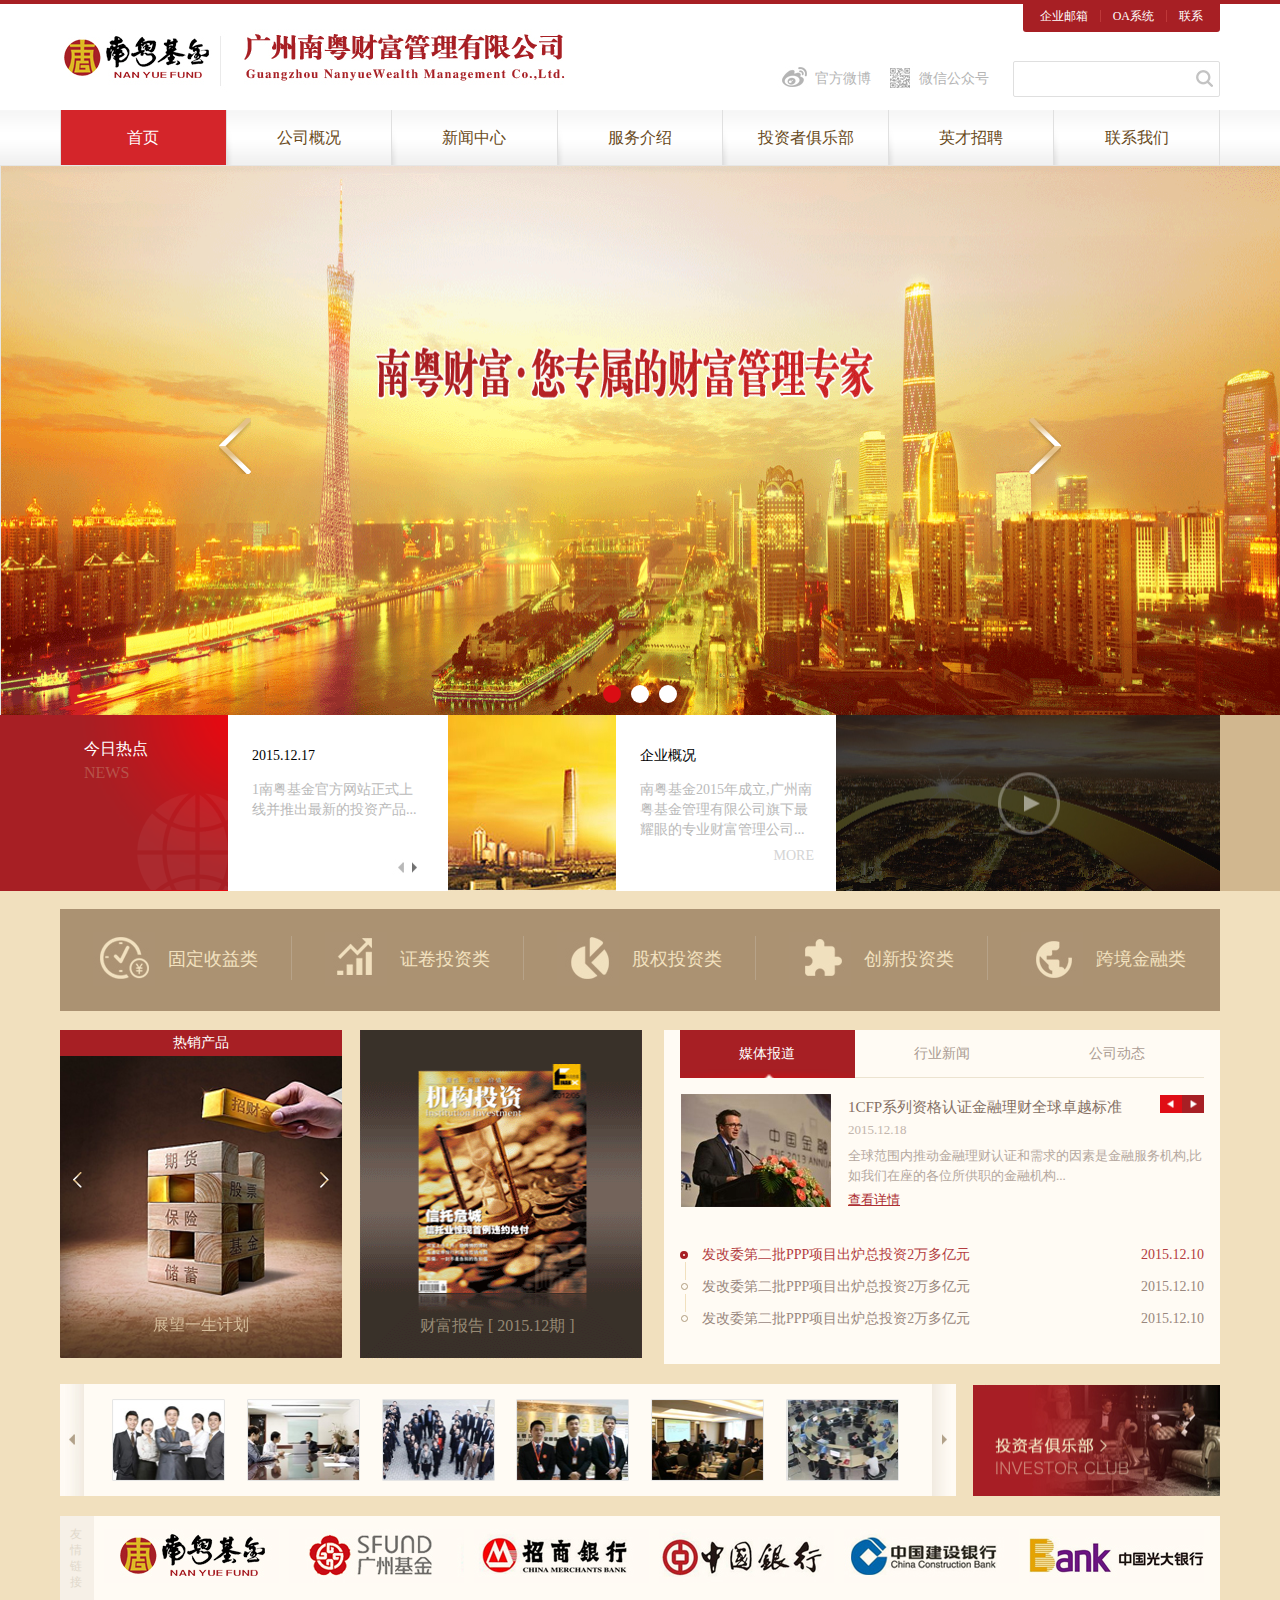
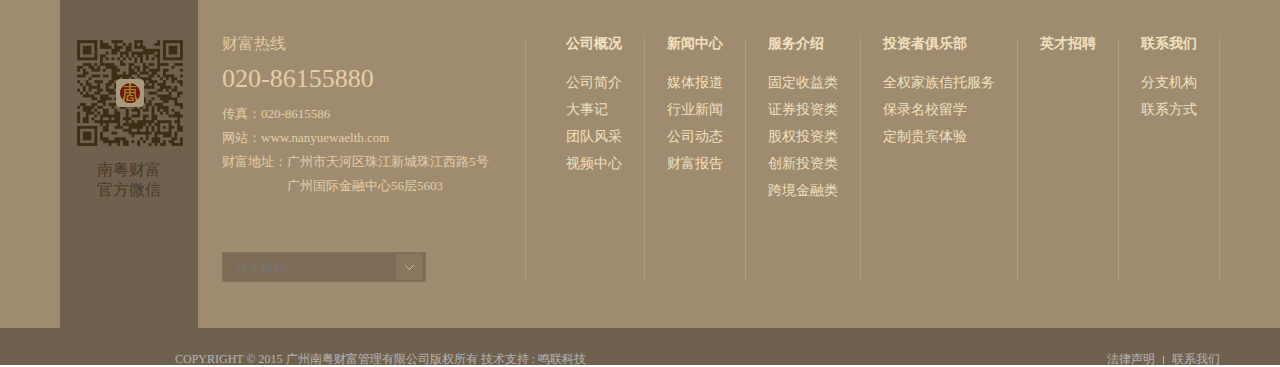
<file: index.html>
<!DOCTYPE html><html><head><meta charset="utf-8"><title></title><link rel="stylesheet" type="text/css" href="css/swiper-3.4.2.min.css"><link rel="stylesheet" type="text/css" href="css/base.css"><link rel="stylesheet" type="text/css" href="css/nanyue.css"><script type="text/javascript" src="js/jquery.js"></script><script type="text/javascript" src="js/swiper-3.4.2.min.js"></script><script type="text/javascript" src="js/nanyue.js"></script></head><body><header><div class="header_box clear-fix"><a href="#" class="logo fl"><img src="img/logo.jpg"></a><div class="header_right clear-fix fr"><div class="contact fr clear-fix"><a href="#" class="fl">企业邮箱</a> <span class="fl"></span> <a href="#" class="fl">OA系统</a> <span class="fl"></span> <a href="#" class="fl">联系</a></div><div class="seek fr clear-fix"><a href="#" class="sina fl">官方微博</a> <a href="#" class="wechat fl">微信公众号</a> <input type="button" name="" class="search"> <input type="text" name="" id="" value="" placeholder="" class="fr text"></div></div></div></header><nav><ul class="nav_box"><li><a href="home.html" class="active">首页</a></li><li><a href="about.html">公司概况</a></li><li><a href="news.html">新闻中心</a></li><li><a href="sece.html">服务介绍</a></li><li><a href="inevts.html">投资者俱乐部</a></li><li><a href="online.html">英才招聘</a></li><li><a href="contact.html">联系我们</a></li></ul></nav><section><div class="swiper-container swiper-container-horizontal home_banner"><div class="swiper-wrapper"><div class="swiper-slide swiper-slide-active"><img src="img/banner.png"></div><div class="swiper-slide swiper-slide-next"><img src="img/banner.png"></div><div class="swiper-slide"><img src="img/seceBanner1.jpg"></div></div><div class="swiper-pagination swiper-pagination-clickable swiper-pagination-bullets"><span class="swiper-pagination-bullet swiper-pagination-bullet-active"></span> <span class="swiper-pagination-bullet"></span> <span class="swiper-pagination-bullet"></span></div><div class="swiper-button-next home_next"></div><div class="swiper-button-prev home_prev"></div></div><div class="home_news"><div class="blank_left"></div><div class="news_now clear-fix"><div class="index_img1 fl"><span>今日热点</span> <em>NEWS</em></div><div class="page_wrapper fl"><div class="word_hot" style="display: block;"><span>2015.12.17</span><p>1南粤基金官方网站正式上线并推出最新的投资产品...</p></div><div class="word_hot"><span>2015.12.17</span><p>2南粤基金官方网站正式上线并推出最新的投资产品...</p></div><div class="word_hot"><span>2015.12.17</span><p>3南粤基金官方网站正式上线并推出最新的投资产品...</p></div><a href="javascript:;" class="page_next"></a> <a href="javascript:;" class="page_prvs"></a></div><a href="#" class="fl index_img2"><img src="img/homeNews2.jpg"></a><div class="word_model fl"><span>企业概况</span><br><p>南粤基金2015年成立,广州南粤基金管理有限公司旗下最耀眼的专业财富管理公司...</p><em class="fr">MORE</em></div><a href="#" class="fr index_img3"><img src="img/homeNews3.jpg"></a></div><div class="blank_right"></div></div><ul class="home_classify"><li><a href="#" class="fl">固定收益类</a><span class="fl"></span></li><li><a href="#" class="fl">证卷投资类</a><span class="fl"></span></li><li><a href="#" class="fl">股权投资类</a><span class="fl"></span></li><li><a href="#" class="fl">创新投资类</a><span class="fl"></span></li><li><a href="#" class="fl">跨境金融类</a></li></ul><div class="index_box clear-fix"><div class="swiper-container fl swiper-container-horizontal plan"><div class="swiper-wrapper"><div class="swiper-slide swiper-slide-active"><img src="img/homeNews4.png"></div><div class="swiper-slide swiper-slide-next"><img src="img/homeNews4.png"></div><div class="swiper-slide"><img src="img/homeNews4.png"></div><div class="swiper-slide"><img src="img/homeNews4.png"></div><div class="swiper-slide"><img src="img/homeNews4.png"></div></div><div class="swiper-button-next goods_next"></div><div class="swiper-button-prev goods_prev"></div><p>热销产品</p><span>展望一生计划</span></div><div class="fl report"><img src="img/homeNews5.png"> <span>财富报告 [ 2015.12期 ]</span></div><div class="media_news fr"><div class="tab_btn clear-fix"><a href="javascript:;" class="fl tab_active">媒体报道</a> <a href="javascript:;" class="fl">行业新闻</a> <a href="javascript:;" class="fl">公司动态</a></div><div class="tab_content"><div class="content_model clear-fix" style="display: block;"><div class="tab_top clear-fix"><a href="#" class="fl"><img src="img/homeNews6.jpg"></a><div class="word_contetn fr"><a href="#" class="word_title">1CFP系列资格认证金融理财全球卓越标准</a> <span class="word_deta">2015.12.18</span><p>全球范围内推动金融理财认证和需求的因素是金融服务机构,比如我们在座的各位所供职的金融机构...</p><a href="#" class="word_more">查看详情</a></div></div><ul class="tab_bottom"><li><a href="#" class="clear-fix word_active"><span class="fr">2015.12.10</span><b class="fl dot dot_active"></b>发改委第二批PPP项目出炉总投资2万多亿元</a><em class="vertical_line"></em></li><li><a href="#" class="clear-fix"><span class="fr">2015.12.10</span><b class="fl dot"></b>发改委第二批PPP项目出炉总投资2万多亿元</a><em class="vertical_line"></em></li><li><a href="#" class="clear-fix"><span class="fr">2015.12.10</span><b class="fl dot"></b>发改委第二批PPP项目出炉总投资2万多亿元</a></li></ul></div><div class="content_model clear-fix"><div class="tab_top clear-fix"><a href="#" class="fl"><img src="img/homeNews6.jpg"></a><div class="word_contetn fr"><a href="#" class="word_title">2CFP系列资格认证金融理财全球卓越标准</a> <span class="word_deta">2015.12.18</span><p>全球范围内推动金融理财认证和需求的因素是金融服务机构,比如我们在座的各位所供职的金融机构...</p><a href="#" class="word_more">查看详情</a></div></div><ul class="tab_bottom"><li><a href="#" class="clear-fix word_active"><span class="fr">2015.12.10</span><b class="fl dot dot_active"></b>发改委第二批PPP项目出炉总投资2万多亿元</a><em class="vertical_line"></em></li><li><a href="#" class="clear-fix"><span class="fr">2015.12.10</span><b class="fl dot"></b>发改委第二批PPP项目出炉总投资2万多亿元</a><em class="vertical_line"></em></li><li><a href="#" class="clear-fix"><span class="fr">2015.12.10</span><b class="fl dot"></b>发改委第二批PPP项目出炉总投资2万多亿元</a></li></ul></div><div class="content_model clear-fix"><div class="tab_top clear-fix"><a href="#" class="fl"><img src="img/homeNews6.jpg"></a><div class="word_contetn fr"><a href="#" class="word_title">3CFP系列资格认证金融理财全球卓越标准</a> <span class="word_deta">2015.12.18</span><p>全球范围内推动金融理财认证和需求的因素是金融服务机构,比如我们在座的各位所供职的金融机构...</p><a href="#" class="word_more">查看详情</a></div></div><ul class="tab_bottom"><li><a href="#" class="clear-fix word_active"><span class="fr">2015.12.10</span><b class="fl dot dot_active"></b>发改委第二批PPP项目出炉总投资2万多亿元</a><em class="vertical_line"></em></li><li><a href="#" class="clear-fix"><span class="fr">2015.12.10</span><b class="fl dot"></b>发改委第二批PPP项目出炉总投资2万多亿元</a><em class="vertical_line"></em></li><li><a href="#" class="clear-fix"><span class="fr">2015.12.10</span><b class="fl dot"></b>发改委第二批PPP项目出炉总投资2万多亿元</a></li></ul></div></div><a href="javascript:;" class="tab_prvi"></a> <a href="javascript:;" class="tab_next"></a></div></div><div class="news_img_show clear-fix"><div class="show_img_model clear-fix fl"><div class="adge fl"></div><div class="img_show_left swiper-container clear-fix fl swiper-container-horizontal"><div class="img_box swiper-wrapper fl"><div class="swiper-slide swiper-slide-active"><img src="img/homeNews7.jpg"></div><div class="swiper-slide swiper-slide-next"><img src="img/homeNews8.jpg"></div><div class="swiper-slide"><img src="img/homeNews9.jpg"></div><div class="swiper-slide"><img src="img/homeNews10.jpg"></div><div class="swiper-slide"><img src="img/homeNews11.jpg"></div><div class="swiper-slide"><img src="img/homeNews12-23.jpg"></div><div class="swiper-slide"><img src="img/homeNews9.jpg"></div><div class="swiper-slide"><img src="img/homeNews10.jpg"></div><div class="swiper-slide"><img src="img/homeNews11.jpg"></div><div class="swiper-slide"><img src="img/homeNews12-23.jpg"></div></div></div><a href="javascript:;" class="img_show_next"></a> <a href="javascript:;" class="img_show_prev"></a><div class="adge fr"></div></div><a href="#" class="img_show_right fr"><img src="img/homeNews12.jpg"></a></div><div class="fryendly_link clear-fix"><div class="cue_link fl">友情链接</div><a href="#" class="fl"><img src="img/homeLink1.jpg"></a><a href="#" class="fl"><img src="img/homeLink2.jpg"></a><a href="#" class="fl"><img src="img/homeLink3.jpg"></a><a href="#" class="fl"><img src="img/homeLink4.jpg"></a><a href="#" class="fl"><img src="img/homeLink5.jpg"></a><a href="#" class="fl"><img src="img/homeLink6.jpg"></a></div></section><footer><div class="footer_box clear-fix"><div class="fl footer_wechat"><a href="#"><img src="img/footerIcon.jpg"></a><span>南粤财富<br>官方微信</span><div class="cover_box"></div></div><div class="footer_tel fl"><b>财富热线</b> <span>020-86155880</span> <em>传真：020-8615586</em> <em>网站：www.nanyuewaelth.com</em> <em>财富地址：广州市天河区珠江新城珠江西路5号<br><i>广州国际金融中心56层5603</i></em><div class="lower_list"><input type="text" class="footer_text" placeholder="分支机构"> <input type="button" class="footer_btn"></div></div><dl class="fr footer_dl"><dt><a href="#">联系我们</a></dt><dd><a href="#">分支机构</a></dd><dd><a href="#">联系方式</a></dd></dl><dl class="fr footer_dl"><dt><a href="#">英才招聘</a></dt></dl><dl class="fr footer_dl"><dt><a href="#">投资者俱乐部</a></dt><dd><a href="#">全权家族信托服务</a></dd><dd><a href="#">保录名校留学</a></dd><dd><a href="#">定制贵宾体验</a></dd></dl><dl class="fr footer_dl"><dt><a href="#">服务介绍</a></dt><dd><a href="#">固定收益类</a></dd><dd><a href="#">证券投资类</a></dd><dd><a href="#">股权投资类</a></dd><dd><a href="#">创新投资类</a></dd><dd><a href="#">跨境金融类</a></dd></dl><dl class="fr footer_dl"><dt><a href="#">新闻中心</a></dt><dd><a href="#">媒体报道</a></dd><dd><a href="#">行业新闻</a></dd><dd><a href="#">公司动态</a></dd><dd><a href="#">财富报告</a></dd></dl><dl class="fr footer_dl"><dt><a href="#">公司概况</a></dt><dd><a href="#">公司简介</a></dd><dd><a href="#">大事记</a></dd><dd><a href="#">团队风采</a></dd><dd><a href="#">视频中心</a></dd></dl></div><div class="footer_bottom"><div class="cover_bottom"></div><p><a href="#" class="fr">联系我们</a><span class="fr"></span><a href="#" class="fr">法律声明</a>COPYRIGHT © 2015 广州南粤财富管理有限公司版权所有 技术支持 : 鸣联科技</p></div></footer></body></html>
</file>
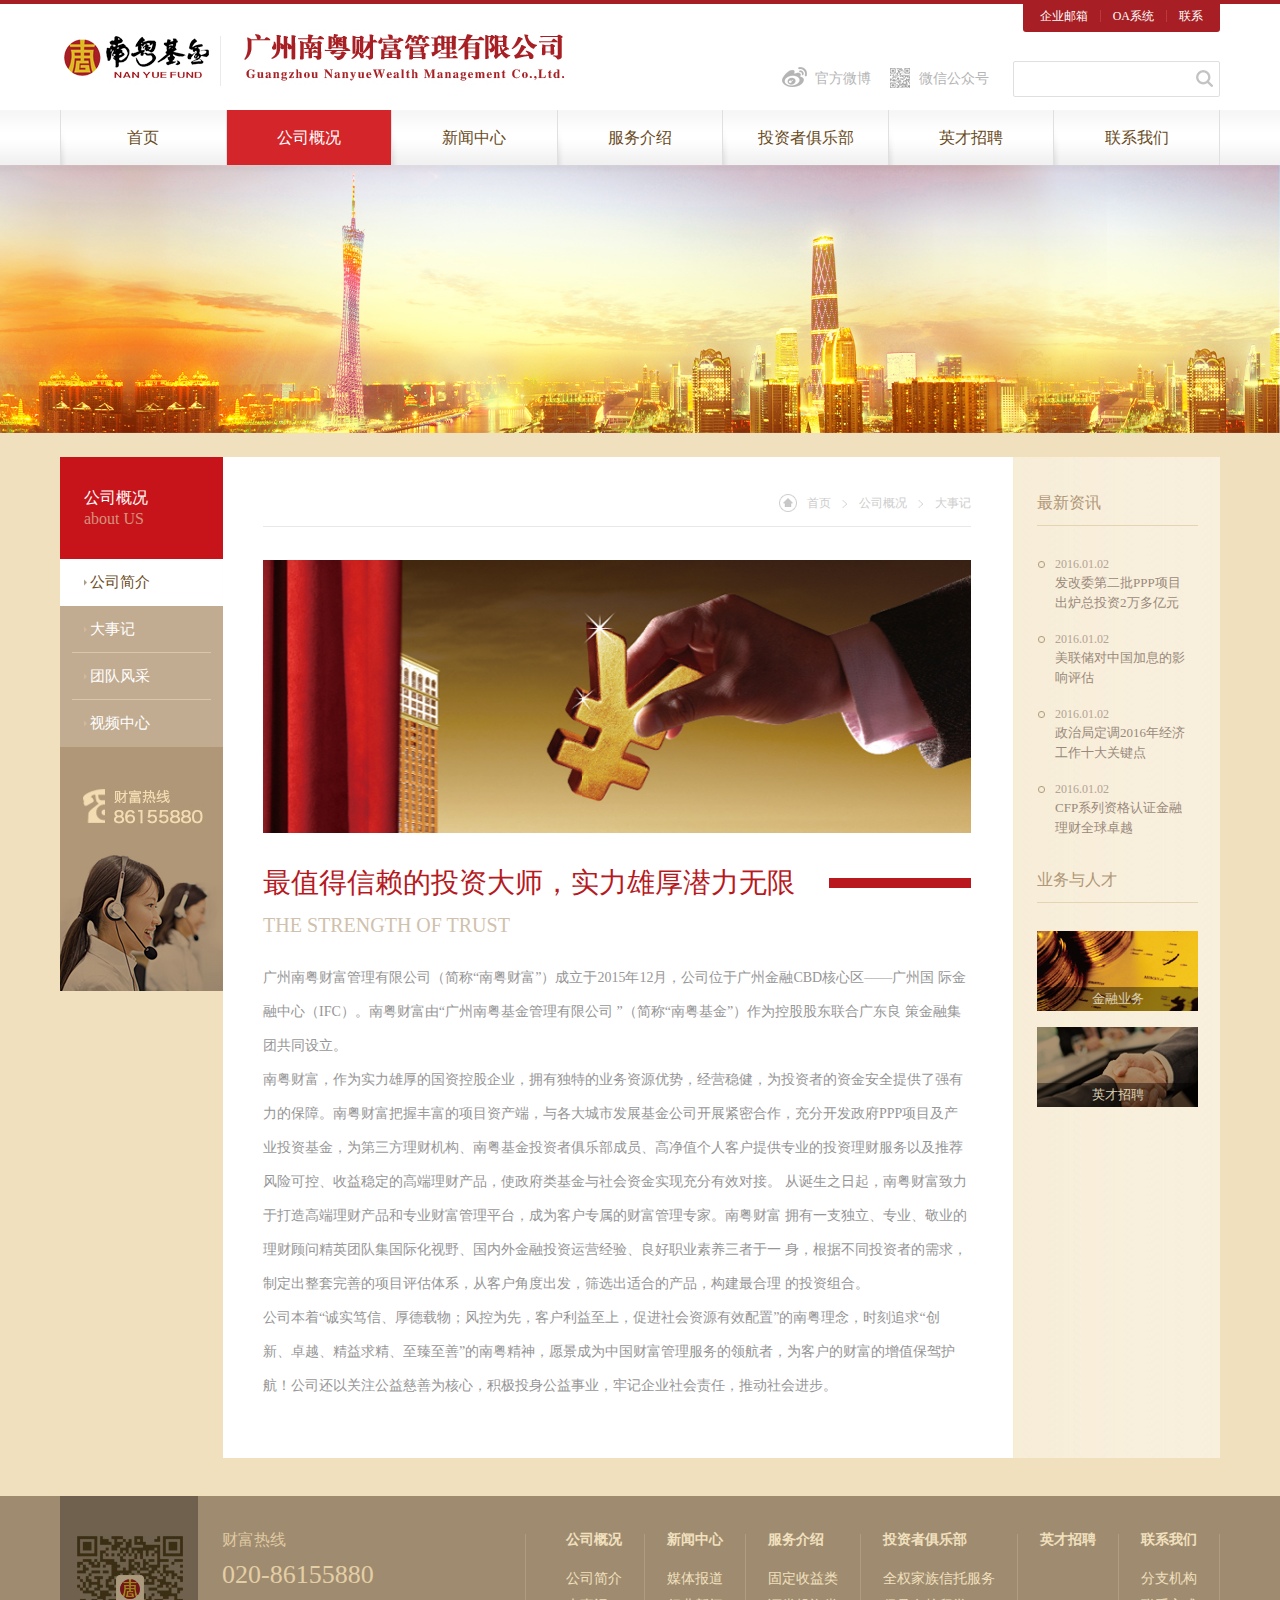
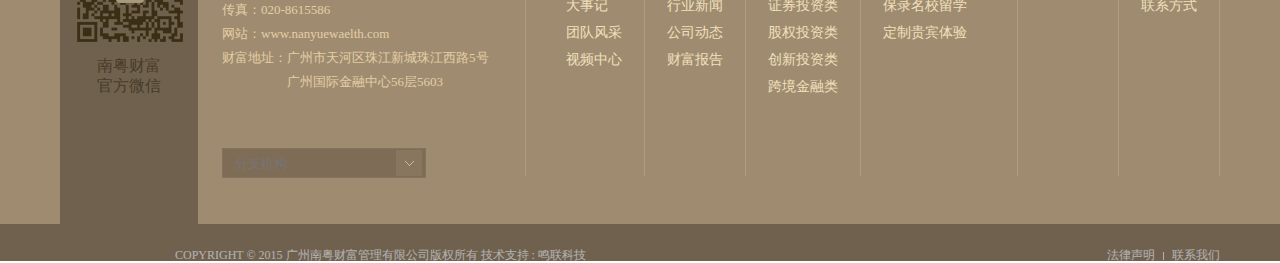
<file: about.html>
<!DOCTYPE html><html><head><meta charset="utf-8"><title></title><link rel="stylesheet" type="text/css" href="css/base.css"><link rel="stylesheet" type="text/css" href="css/swiper-3.4.2.min.css"><link rel="stylesheet" type="text/css" href="css/nanyue.css"><script type="text/javascript" src="js/jquery.js"></script><script type="text/javascript" src="js/swiper-3.4.2.min.js"></script><script type="text/javascript" src="js/nanyue.js"></script></head><body><header><div class="header_box clear-fix"><div class="header_left fl clear-fix"><a href="#" class="logo fl"><img src="img/logo.jpg"></a></div><div class="header_right clear-fix fr"><div class="contact clear-fix"><a href="#" class="fl">企业邮箱</a> <span class="fl"></span> <a href="#" class="fl">OA系统</a> <span class="fl"></span> <a href="#" class="fl">联系</a></div><div class="seek fr clear-fix"><a href="#" class="sina fl">官方微博</a> <a href="#" class="wechat fl">微信公众号</a> <input type="button" name="" class="search"> <input type="text" name="" id="" value="" placeholder="" class="fr text"></div></div></div></header><nav><ul class="nav_box"><li><a href="home.html">首页</a></li><li><a href="about.html" class="active">公司概况</a></li><li><a href="news.html">新闻中心</a></li><li><a href="sece.html">服务介绍</a></li><li><a href="inevts.html">投资者俱乐部</a></li><li><a href="online.html">英才招聘</a></li><li><a href="contact.html">联系我们</a></li></ul></nav><section class="about_box"><a href="#" class="events_banner"><img src="img/eventsBnaner.jpg"></a><div class="about_contetn_box clear-fix"><div class="news_content_left fl"><div class="left_news_core"><span>公司概况</span> <em>about US</em></div><ul class="news_tab_box"><li class="active"><a href="#">公司简介</a></li><li><a href="#">大事记</a></li><li><a href="#">团队风采</a></li><li><a href="#">视频中心</a></li></ul><a href="#" class="news_tel_img"><img src="img/newsTelLeft.jpg"></a></div><div class="about_content_middle fl"><div class="news_muNav clear-fix"><div class="news_link fr"><a href="home.html" class="fl">首页</a><span class="fl"></span> <a href="about.html" class="fl">公司概况</a><span class="fl"></span> <a href="events.html" class="fl">大事记</a></div></div><div class="about_middle_img"><img src="img/about2Index.png"></div><div class="about_word_content"><em>最值得信赖的投资大师，实力雄厚潜力无限<span class="fr bar"></span></em> <b>THE STRENGTH OF TRUST</b><p>广州南粤财富管理有限公司（简称“南粤财富”）成立于2015年12月，公司位于广州金融CBD核心区——广州国 际金融中心（IFC）。南粤财富由“广州南粤基金管理有限公司 ”（简称“南粤基金”）作为控股股东联合广东良 策金融集团共同设立。<br>南粤财富，作为实力雄厚的国资控股企业，拥有独特的业务资源优势，经营稳健，为投资者的资金安全提供了强有 力的保障。南粤财富把握丰富的项目资产端，与各大城市发展基金公司开展紧密合作，充分开发政府PPP项目及产 业投资基金，为第三方理财机构、南粤基金投资者俱乐部成员、高净值个人客户提供专业的投资理财服务以及推荐 风险可控、收益稳定的高端理财产品，使政府类基金与社会资金实现充分有效对接。 从诞生之日起，南粤财富致力于打造高端理财产品和专业财富管理平台，成为客户专属的财富管理专家。南粤财富 拥有一支独立、专业、敬业的理财顾问精英团队集国际化视野、国内外金融投资运营经验、良好职业素养三者于一 身，根据不同投资者的需求，制定出整套完善的项目评估体系，从客户角度出发，筛选出适合的产品，构建最合理 的投资组合。<br>公司本着“诚实笃信、厚德载物；风控为先，客户利益至上，促进社会资源有效配置”的南粤理念，时刻追求“创 新、卓越、精益求精、至臻至善”的南粤精神，愿景成为中国财富管理服务的领航者，为客户的财富的增值保驾护 航！公司还以关注公益慈善为核心，积极投身公益事业，牢记企业社会责任，推动社会进步。</p></div></div><div class="about_content_right fr"><div class="events_right_model"><span class="events_right_title">最新资讯</span><ul class="events_information"><li><span>2016.01.02</span><a href="#">发改委第二批PPP项目出炉总投资2万多亿元</a></li><li><span>2016.01.02</span><a href="#">美联储对中国加息的影响评估</a></li><li><span>2016.01.02</span><a href="#">政治局定调2016年经济工作十大关键点</a></li><li><span>2016.01.02</span><a href="#">CFP系列资格认证金融理财全球卓越</a></li></ul></div><div class="events_right_model"><span class="events_right_title">业务与人才</span> <a href="#" class="events_model_img"><img src="img/newsRight1.jpg"><em>金融业务</em></a> <a href="#" class="events_model_img"><img src="img/newsRight2.png"><em>英才招聘</em></a></div></div></div></section><footer><div class="footer_box clear-fix"><div class="fl footer_wechat"><a href="#"><img src="img/footerIcon.jpg"></a><span>南粤财富<br>官方微信</span><div class="cover_box"></div></div><div class="footer_tel fl"><b>财富热线</b> <span>020-86155880</span> <em>传真：020-8615586</em> <em>网站：www.nanyuewaelth.com</em> <em>财富地址：广州市天河区珠江新城珠江西路5号<br><i>广州国际金融中心56层5603</i></em><div class="lower_list"><input type="text" class="footer_text" placeholder="分支机构"> <input type="button" class="footer_btn"></div></div><dl class="fr footer_dl"><dt><a href="#">联系我们</a></dt><dd><a href="#">分支机构</a></dd><dd><a href="#">联系方式</a></dd></dl><dl class="fr footer_dl"><dt><a href="#">英才招聘</a></dt></dl><dl class="fr footer_dl"><dt><a href="#">投资者俱乐部</a></dt><dd><a href="#">全权家族信托服务</a></dd><dd><a href="#">保录名校留学</a></dd><dd><a href="#">定制贵宾体验</a></dd></dl><dl class="fr footer_dl"><dt><a href="#">服务介绍</a></dt><dd><a href="#">固定收益类</a></dd><dd><a href="#">证券投资类</a></dd><dd><a href="#">股权投资类</a></dd><dd><a href="#">创新投资类</a></dd><dd><a href="#">跨境金融类</a></dd></dl><dl class="fr footer_dl"><dt><a href="#">新闻中心</a></dt><dd><a href="#">媒体报道</a></dd><dd><a href="#">行业新闻</a></dd><dd><a href="#">公司动态</a></dd><dd><a href="#">财富报告</a></dd></dl><dl class="fr footer_dl"><dt><a href="#">公司概况</a></dt><dd><a href="#">公司简介</a></dd><dd><a href="#">大事记</a></dd><dd><a href="#">团队风采</a></dd><dd><a href="#">视频中心</a></dd></dl></div><div class="footer_bottom"><div class="cover_bottom"></div><p><a href="#" class="fr">联系我们</a><span class="fr"></span><a href="#" class="fr">法律声明</a>COPYRIGHT © 2015 广州南粤财富管理有限公司版权所有 技术支持 : 鸣联科技</p></div></footer></body></html>
</file>
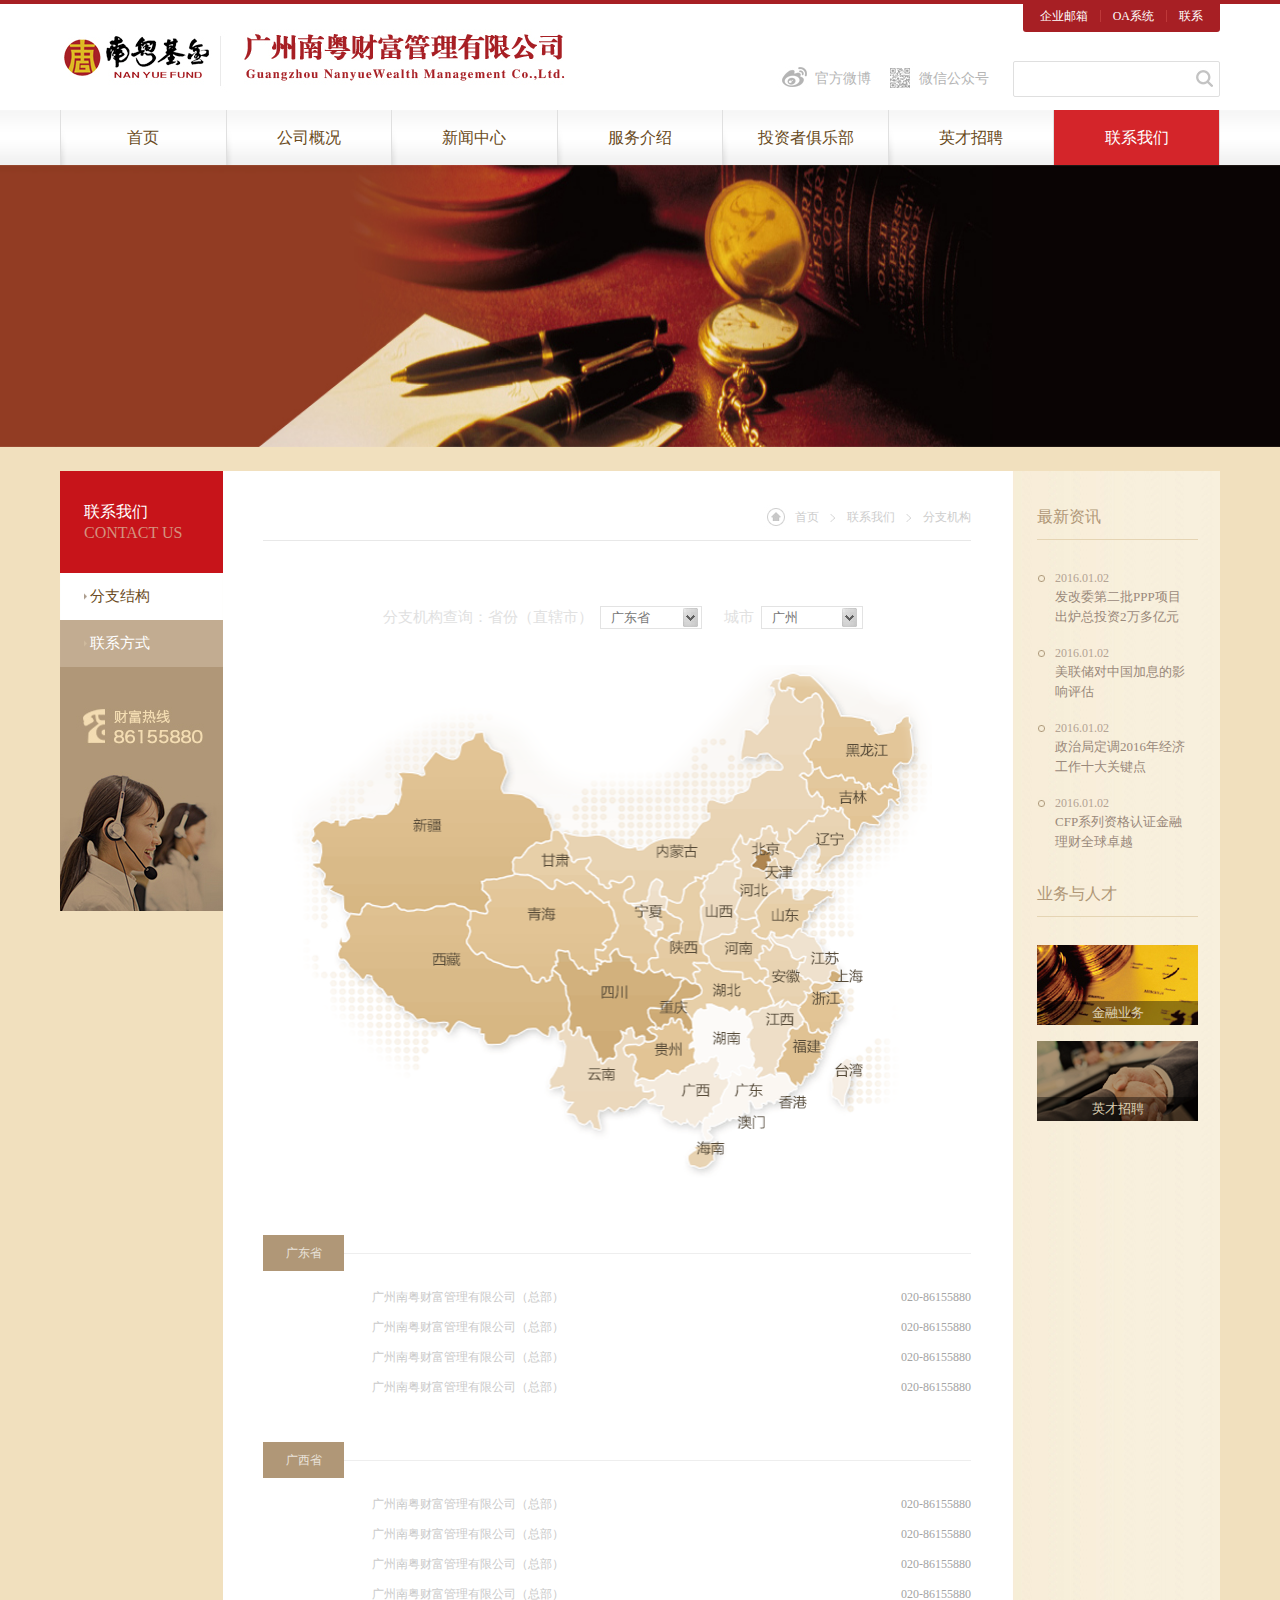
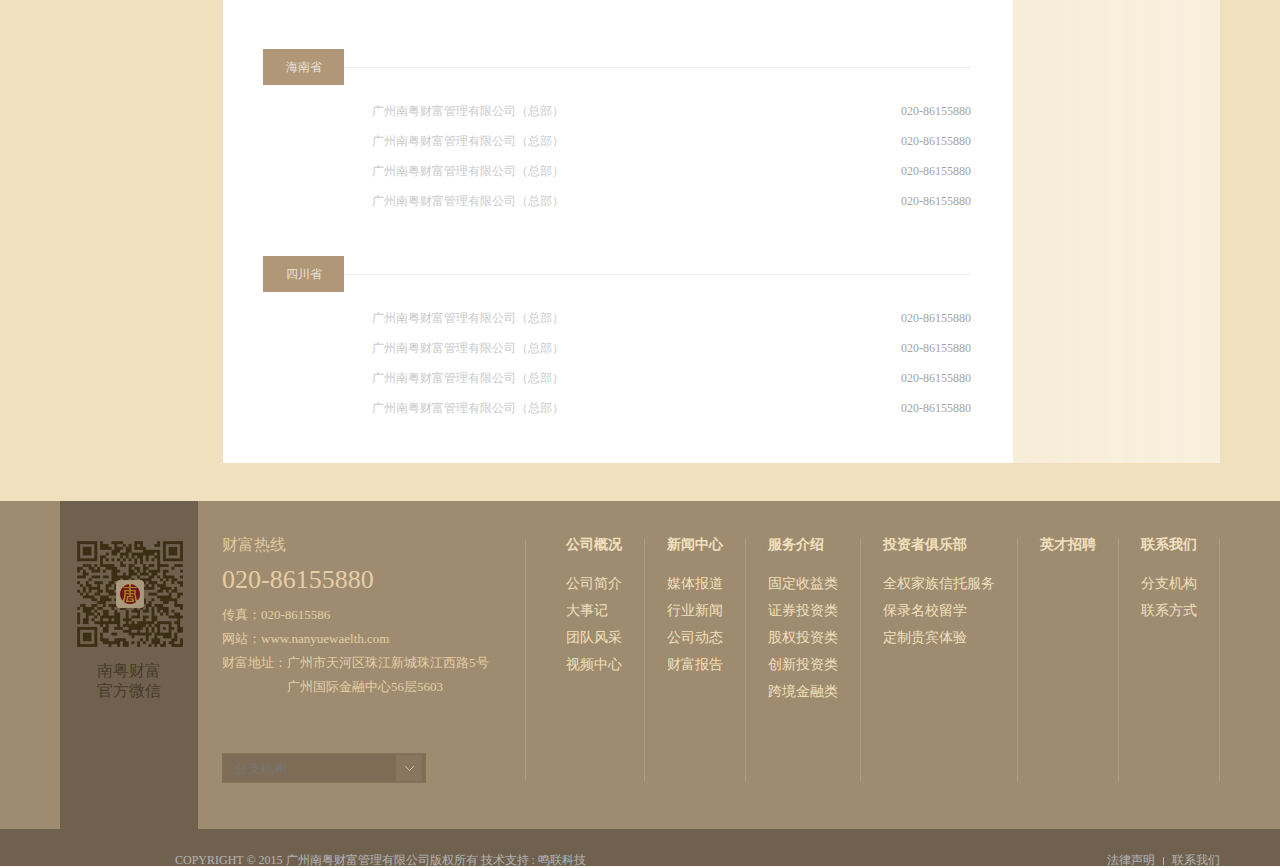
<file: contact.html>
<!DOCTYPE html><html><head><meta charset="utf-8"><title></title><link rel="stylesheet" type="text/css" href="css/base.css"><link rel="stylesheet" type="text/css" href="css/swiper-3.4.2.min.css"><link rel="stylesheet" type="text/css" href="css/nanyue.css"><script type="text/javascript" src="js/jquery.js"></script><script type="text/javascript" src="js/swiper-3.4.2.min.js"></script><script type="text/javascript" src="js/nanyue.js"></script></head><body><header><div class="header_box clear-fix"><div class="header_left fl clear-fix"><a href="#" class="logo fl"><img src="img/logo.jpg"></a></div><div class="header_right clear-fix fr"><div class="contact clear-fix"><a href="#" class="fl">企业邮箱</a> <span class="fl"></span> <a href="#" class="fl">OA系统</a> <span class="fl"></span> <a href="#" class="fl">联系</a></div><div class="seek fr clear-fix"><a href="#" class="sina fl">官方微博</a> <a href="#" class="wechat fl">微信公众号</a> <input type="button" name="" class="search"> <input type="text" name="" id="" value="" placeholder="" class="fr text"></div></div></div></header><nav><ul class="nav_box"><li><a href="home.html">首页</a></li><li><a href="about.html">公司概况</a></li><li><a href="news.html">新闻中心</a></li><li><a href="sece.html">服务介绍</a></li><li><a href="inevts.html">投资者俱乐部</a></li><li><a href="online.html">英才招聘</a></li><li><a href="contact.html" class="active">联系我们</a></li></ul></nav><section class="contact_box"><a href="#" class="contact_banner"><img src="img/contactBanner.jpg"></a><div class="contact_contetn_box clear-fix"><div class="news_content_left fl"><div class="left_news_core"><span>联系我们</span> <em>CONTACT US</em></div><ul class="news_tab_box"><li class="active"><a href="#">分支结构</a></li><li><a href="#">联系方式</a></li></ul><a href="#" class="news_tel_img"><img src="img/newsTelLeft.jpg"></a></div><div class="contact_content_middle fl"><div class="news_muNav clear-fix"><div class="news_link fr"><a href="home.html" class="fl">首页</a><span class="fl"></span> <a href="contact.html" class="fl">联系我们</a><span class="fl"></span> <a href="contact2.html" class="fl">分支机构</a></div></div><div class="contact_search_box clear-fix"><span class="fl">分支机构查询：省份（直辖市）</span> <input type="text" class="fl" placeholder="广东省"> <span class="fl">城市</span> <input type="text" class="fl" placeholder="广州"> <a href="#" class="province"></a> <a href="#" class="city"></a></div><div class="contact_map"><img src="img/contactIndex1.png"></div><ul class="contact_more_tel"><li><div class="contact_tel_title">广东省</div><div class="contact_tel_model"><em>广州南粤财富管理有限公司（总部）<span class="fr">020-86155880</span></em> <em>广州南粤财富管理有限公司（总部）<span class="fr">020-86155880</span></em> <em>广州南粤财富管理有限公司（总部）<span class="fr">020-86155880</span></em> <em>广州南粤财富管理有限公司（总部）<span class="fr">020-86155880</span></em></div></li><li><div class="contact_tel_title">广西省</div><div class="contact_tel_model"><em>广州南粤财富管理有限公司（总部）<span class="fr">020-86155880</span></em> <em>广州南粤财富管理有限公司（总部）<span class="fr">020-86155880</span></em> <em>广州南粤财富管理有限公司（总部）<span class="fr">020-86155880</span></em> <em>广州南粤财富管理有限公司（总部）<span class="fr">020-86155880</span></em></div></li><li><div class="contact_tel_title">海南省</div><div class="contact_tel_model"><em>广州南粤财富管理有限公司（总部）<span class="fr">020-86155880</span></em> <em>广州南粤财富管理有限公司（总部）<span class="fr">020-86155880</span></em> <em>广州南粤财富管理有限公司（总部）<span class="fr">020-86155880</span></em> <em>广州南粤财富管理有限公司（总部）<span class="fr">020-86155880</span></em></div></li><li><div class="contact_tel_title">四川省</div><div class="contact_tel_model"><em>广州南粤财富管理有限公司（总部）<span class="fr">020-86155880</span></em> <em>广州南粤财富管理有限公司（总部）<span class="fr">020-86155880</span></em> <em>广州南粤财富管理有限公司（总部）<span class="fr">020-86155880</span></em> <em>广州南粤财富管理有限公司（总部）<span class="fr">020-86155880</span></em></div></li></ul></div><div class="events_content_right fr"><div class="events_right_model"><span class="events_right_title">最新资讯</span><ul class="events_information"><li><span>2016.01.02</span><a href="#">发改委第二批PPP项目出炉总投资2万多亿元</a></li><li><span>2016.01.02</span><a href="#">美联储对中国加息的影响评估</a></li><li><span>2016.01.02</span><a href="#">政治局定调2016年经济工作十大关键点</a></li><li><span>2016.01.02</span><a href="#">CFP系列资格认证金融理财全球卓越</a></li></ul></div><div class="events_right_model"><span class="events_right_title">业务与人才</span> <a href="#" class="events_model_img"><img src="img/newsRight1.jpg"><em>金融业务</em></a> <a href="#" class="events_model_img"><img src="img/newsRight2.png"><em>英才招聘</em></a></div></div></div></section><footer><div class="footer_box clear-fix"><div class="fl footer_wechat"><a href="#"><img src="img/footerIcon.jpg"></a><span>南粤财富<br>官方微信</span><div class="cover_box"></div></div><div class="footer_tel fl"><b>财富热线</b> <span>020-86155880</span> <em>传真：020-8615586</em> <em>网站：www.nanyuewaelth.com</em> <em>财富地址：广州市天河区珠江新城珠江西路5号<br><i>广州国际金融中心56层5603</i></em><div class="lower_list"><input type="text" class="footer_text" placeholder="分支机构"> <input type="button" class="footer_btn"></div></div><dl class="fr footer_dl"><dt><a href="#">联系我们</a></dt><dd><a href="#">分支机构</a></dd><dd><a href="#">联系方式</a></dd></dl><dl class="fr footer_dl"><dt><a href="#">英才招聘</a></dt></dl><dl class="fr footer_dl"><dt><a href="#">投资者俱乐部</a></dt><dd><a href="#">全权家族信托服务</a></dd><dd><a href="#">保录名校留学</a></dd><dd><a href="#">定制贵宾体验</a></dd></dl><dl class="fr footer_dl"><dt><a href="#">服务介绍</a></dt><dd><a href="#">固定收益类</a></dd><dd><a href="#">证券投资类</a></dd><dd><a href="#">股权投资类</a></dd><dd><a href="#">创新投资类</a></dd><dd><a href="#">跨境金融类</a></dd></dl><dl class="fr footer_dl"><dt><a href="#">新闻中心</a></dt><dd><a href="#">媒体报道</a></dd><dd><a href="#">行业新闻</a></dd><dd><a href="#">公司动态</a></dd><dd><a href="#">财富报告</a></dd></dl><dl class="fr footer_dl"><dt><a href="#">公司概况</a></dt><dd><a href="#">公司简介</a></dd><dd><a href="#">大事记</a></dd><dd><a href="#">团队风采</a></dd><dd><a href="#">视频中心</a></dd></dl></div><div class="footer_bottom"><div class="cover_bottom"></div><p><a href="#" class="fr">联系我们</a><span class="fr"></span><a href="#" class="fr">法律声明</a>COPYRIGHT © 2015 广州南粤财富管理有限公司版权所有 技术支持 : 鸣联科技</p></div></footer></body></html>
</file>
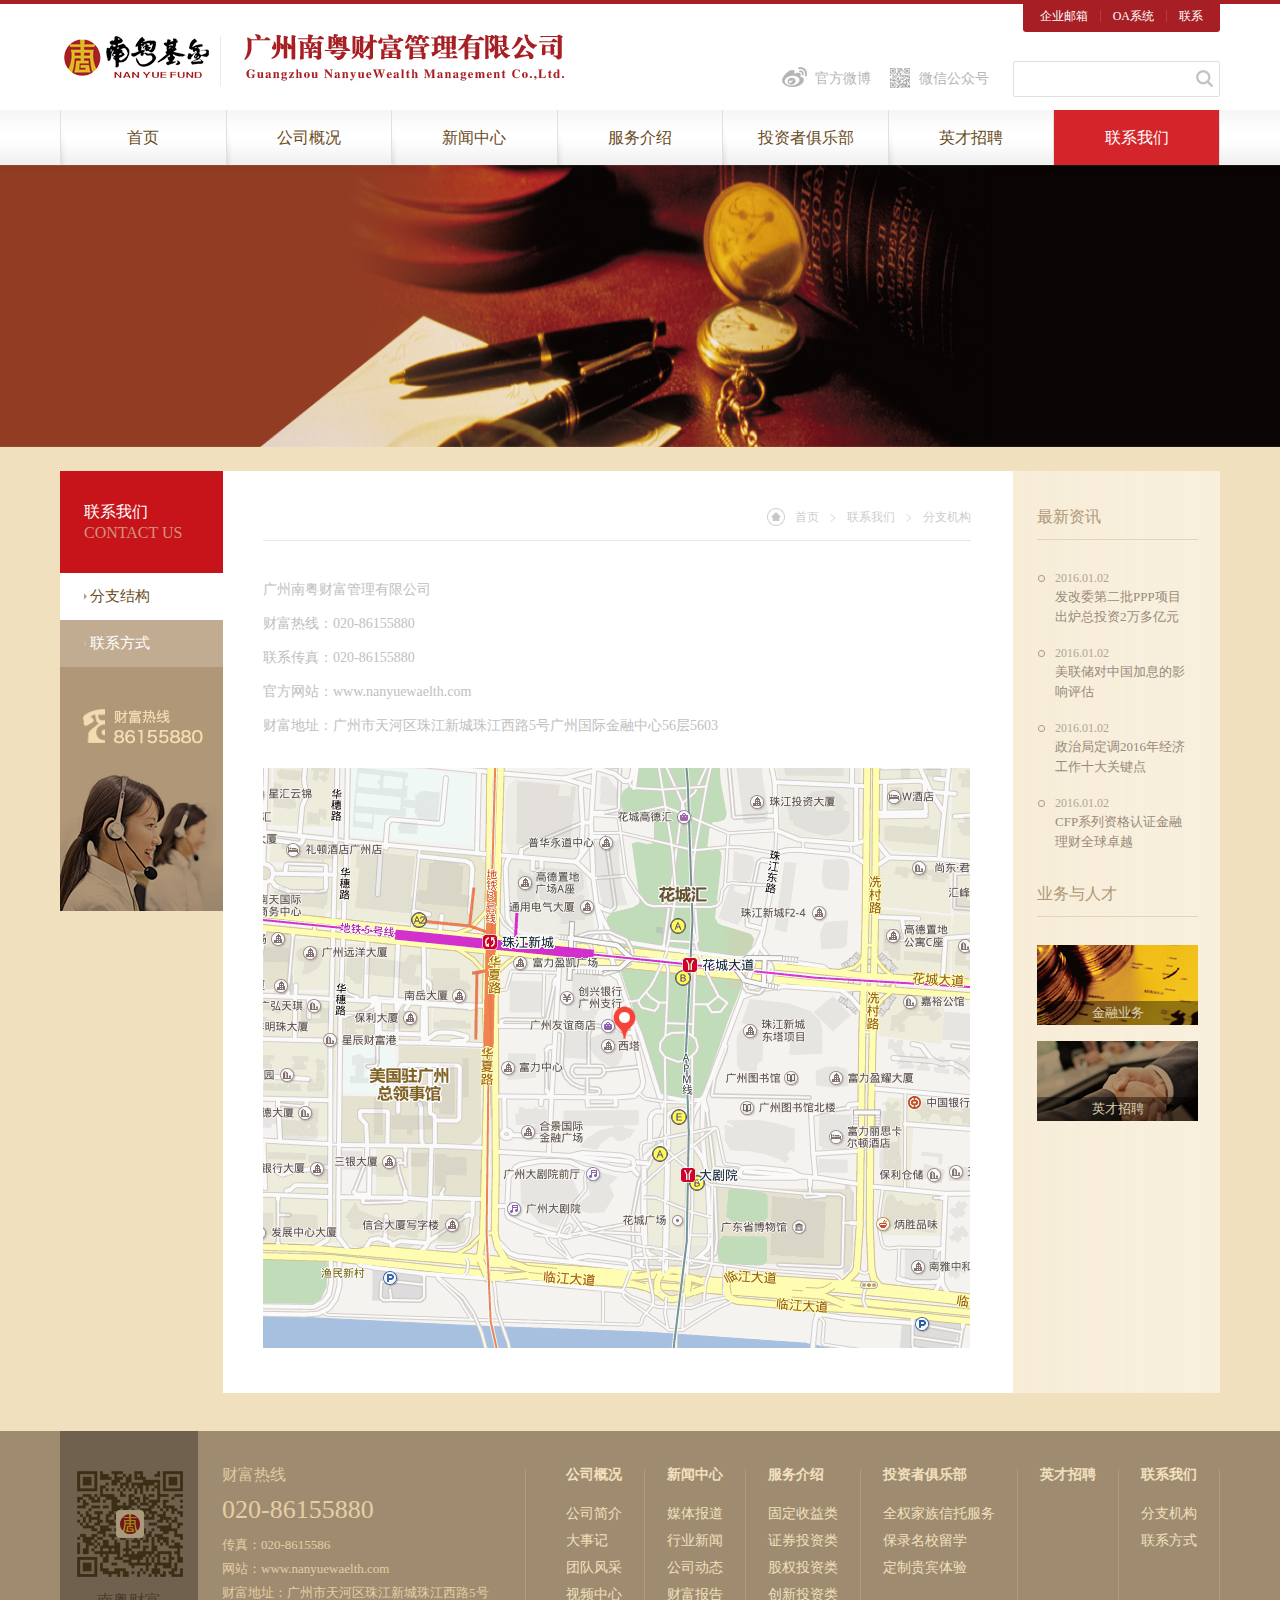
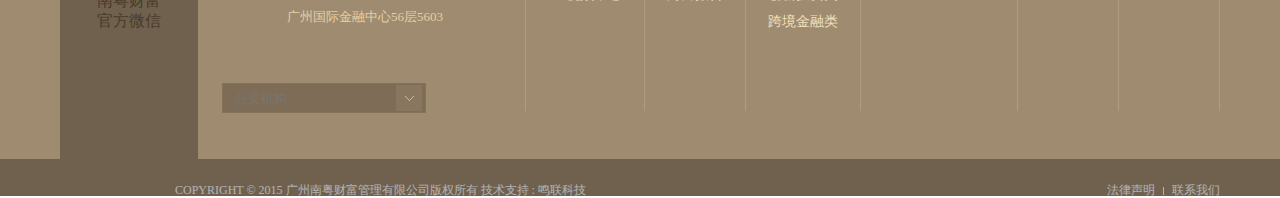
<file: contact2.html>
<!DOCTYPE html><html><head><meta charset="utf-8"><title></title><link rel="stylesheet" type="text/css" href="css/base.css"><link rel="stylesheet" type="text/css" href="css/swiper-3.4.2.min.css"><link rel="stylesheet" type="text/css" href="css/nanyue.css"><script type="text/javascript" src="js/jquery.js"></script><script type="text/javascript" src="js/swiper-3.4.2.min.js"></script><script type="text/javascript" src="js/nanyue.js"></script></head><body><header><div class="header_box clear-fix"><div class="header_left fl clear-fix"><a href="#" class="logo fl"><img src="img/logo.jpg"></a></div><div class="header_right clear-fix fr"><div class="contact clear-fix"><a href="#" class="fl">企业邮箱</a> <span class="fl"></span> <a href="#" class="fl">OA系统</a> <span class="fl"></span> <a href="#" class="fl">联系</a></div><div class="seek fr clear-fix"><a href="#" class="sina fl">官方微博</a> <a href="#" class="wechat fl">微信公众号</a> <input type="button" name="" class="search"> <input type="text" name="" id="" value="" placeholder="" class="fr text"></div></div></div></header><nav><ul class="nav_box"><li><a href="home.html">首页</a></li><li><a href="about.html">公司概况</a></li><li><a href="news.html">新闻中心</a></li><li><a href="sece.html">服务介绍</a></li><li><a href="inevts.html">投资者俱乐部</a></li><li><a href="online.html">英才招聘</a></li><li><a href="contact.html" class="active">联系我们</a></li></ul></nav><section class="contact2_box"><a href="#" class="contact_banner"><img src="img/contactBanner1.png"></a><div class="contact2_contetn_box clear-fix"><div class="news_content_left fl"><div class="left_news_core"><span>联系我们</span> <em>CONTACT US</em></div><ul class="news_tab_box"><li class="active"><a href="#">分支结构</a></li><li><a href="#">联系方式</a></li></ul><a href="#" class="news_tel_img"><img src="img/newsTelLeft.jpg"></a></div><div class="contact_content_middle fl"><div class="news_muNav clear-fix"><div class="news_link fr"><a href="home.html" class="fl">首页</a><span class="fl"></span> <a href="contact.html" class="fl">联系我们</a><span class="fl"></span> <a href="contact2.html" class="fl">分支机构</a></div></div><div class="contact2_map"><span>广州南粤财富管理有限公司</span> <span>财富热线：020-86155880</span> <span>联系传真：020-86155880</span> <span>官方网站：www.nanyuewaelth.com</span> <span>财富地址：广州市天河区珠江新城珠江西路5号广州国际金融中心56层5603</span> <img src="img/contact2Index1.jpg"></div></div><div class="events_content_right fr"><div class="events_right_model"><span class="events_right_title">最新资讯</span><ul class="events_information"><li><span>2016.01.02</span><a href="#">发改委第二批PPP项目出炉总投资2万多亿元</a></li><li><span>2016.01.02</span><a href="#">美联储对中国加息的影响评估</a></li><li><span>2016.01.02</span><a href="#">政治局定调2016年经济工作十大关键点</a></li><li><span>2016.01.02</span><a href="#">CFP系列资格认证金融理财全球卓越</a></li></ul></div><div class="events_right_model"><span class="events_right_title">业务与人才</span> <a href="#" class="events_model_img"><img src="img/newsRight1.jpg"><em>金融业务</em></a> <a href="#" class="events_model_img"><img src="img/newsRight2.png"><em>英才招聘</em></a></div></div></div></section><footer><div class="footer_box clear-fix"><div class="fl footer_wechat"><a href="#"><img src="img/footerIcon.jpg"></a><span>南粤财富<br>官方微信</span><div class="cover_box"></div></div><div class="footer_tel fl"><b>财富热线</b> <span>020-86155880</span> <em>传真：020-8615586</em> <em>网站：www.nanyuewaelth.com</em> <em>财富地址：广州市天河区珠江新城珠江西路5号<br><i>广州国际金融中心56层5603</i></em><div class="lower_list"><input type="text" class="footer_text" placeholder="分支机构"> <input type="button" class="footer_btn"></div></div><dl class="fr footer_dl"><dt><a href="#">联系我们</a></dt><dd><a href="#">分支机构</a></dd><dd><a href="#">联系方式</a></dd></dl><dl class="fr footer_dl"><dt><a href="#">英才招聘</a></dt></dl><dl class="fr footer_dl"><dt><a href="#">投资者俱乐部</a></dt><dd><a href="#">全权家族信托服务</a></dd><dd><a href="#">保录名校留学</a></dd><dd><a href="#">定制贵宾体验</a></dd></dl><dl class="fr footer_dl"><dt><a href="#">服务介绍</a></dt><dd><a href="#">固定收益类</a></dd><dd><a href="#">证券投资类</a></dd><dd><a href="#">股权投资类</a></dd><dd><a href="#">创新投资类</a></dd><dd><a href="#">跨境金融类</a></dd></dl><dl class="fr footer_dl"><dt><a href="#">新闻中心</a></dt><dd><a href="#">媒体报道</a></dd><dd><a href="#">行业新闻</a></dd><dd><a href="#">公司动态</a></dd><dd><a href="#">财富报告</a></dd></dl><dl class="fr footer_dl"><dt><a href="#">公司概况</a></dt><dd><a href="#">公司简介</a></dd><dd><a href="#">大事记</a></dd><dd><a href="#">团队风采</a></dd><dd><a href="#">视频中心</a></dd></dl></div><div class="footer_bottom"><div class="cover_bottom"></div><p><a href="#" class="fr">联系我们</a><span class="fr"></span><a href="#" class="fr">法律声明</a>COPYRIGHT © 2015 广州南粤财富管理有限公司版权所有 技术支持 : 鸣联科技</p></div></footer></body></html>
</file>
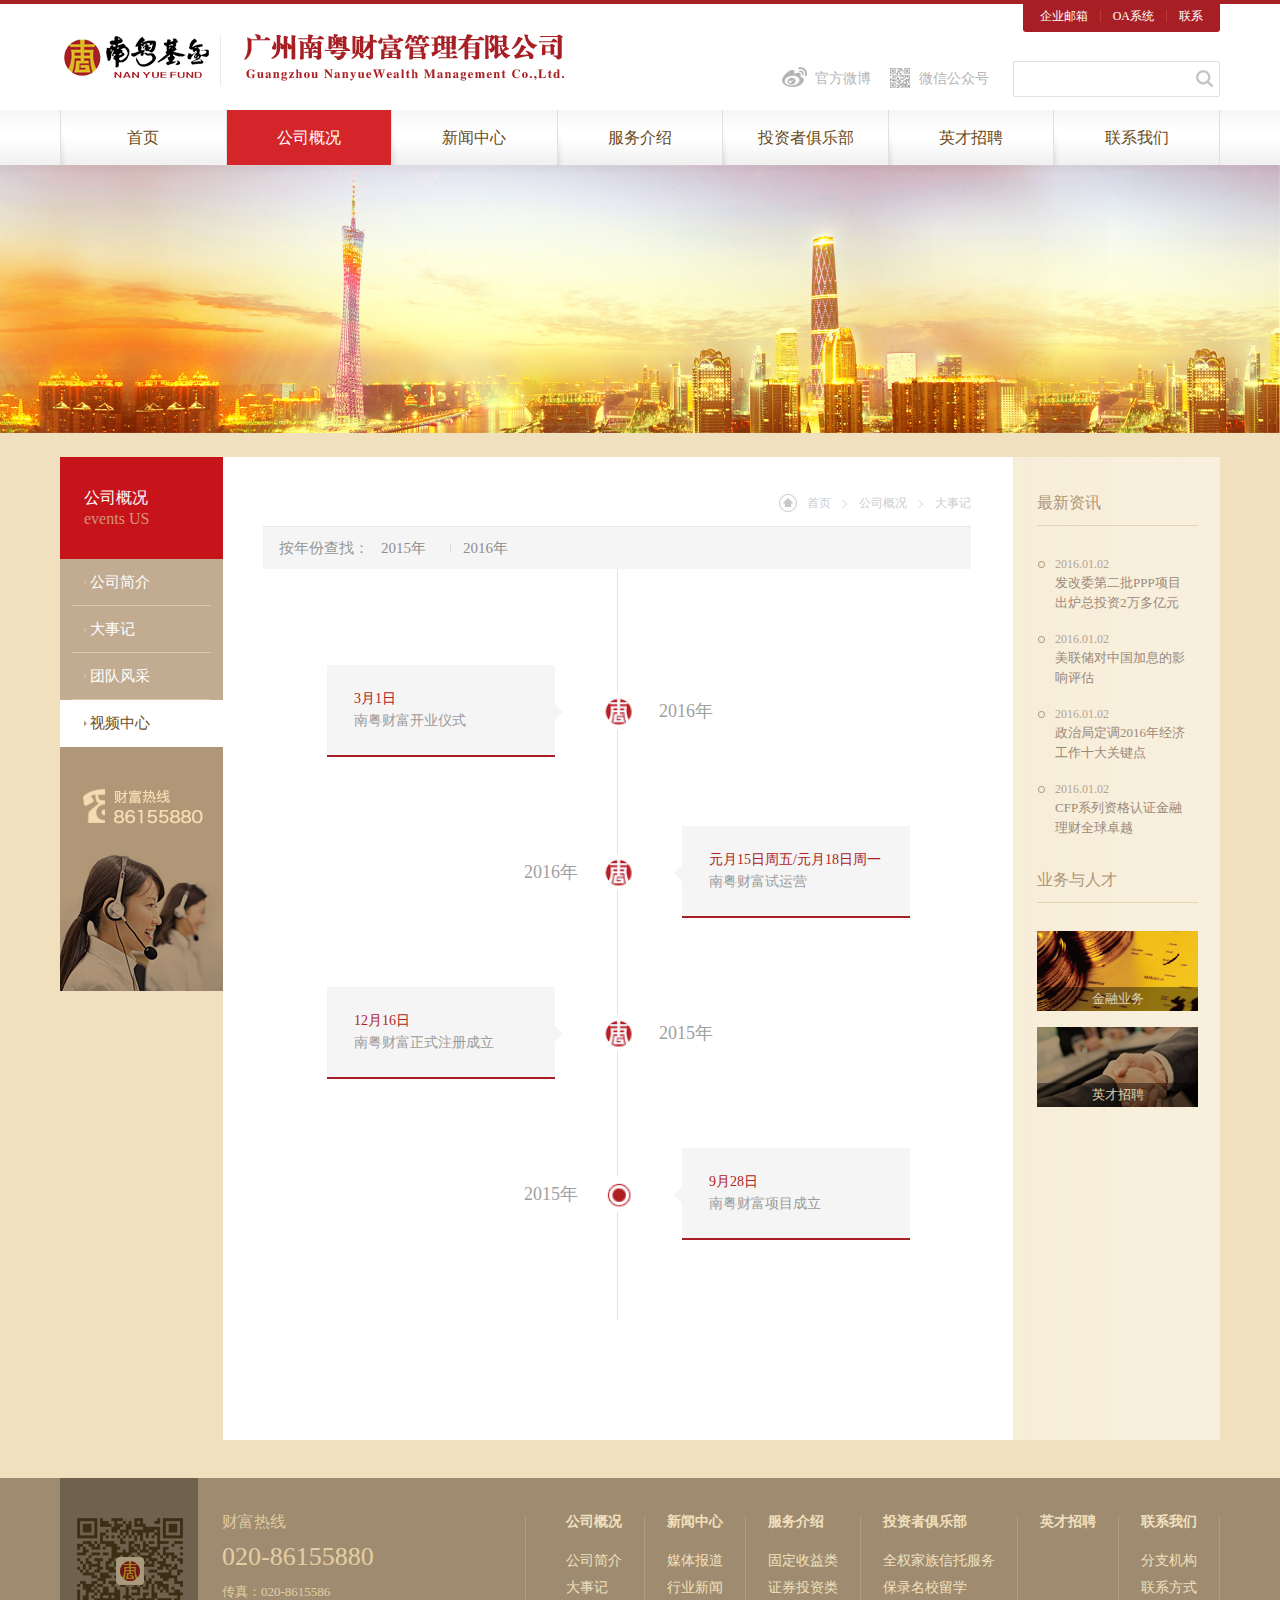
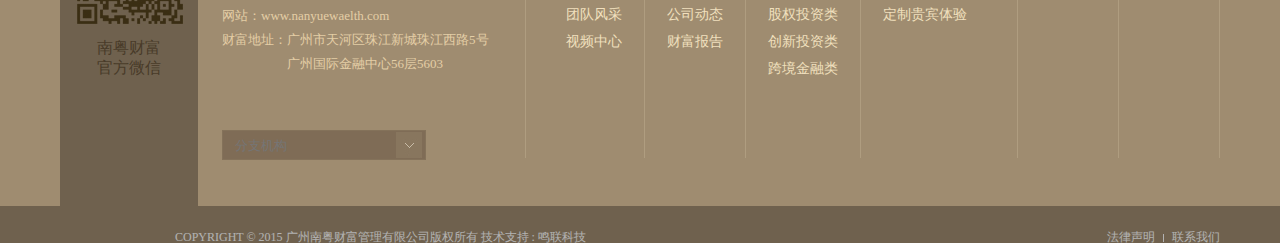
<file: events.html>
<!DOCTYPE html><html><head><meta charset="utf-8"><title></title><link rel="stylesheet" type="text/css" href="css/base.css"><link rel="stylesheet" type="text/css" href="css/swiper-3.4.2.min.css"><link rel="stylesheet" type="text/css" href="css/nanyue.css"><script type="text/javascript" src="js/jquery.js"></script><script type="text/javascript" src="js/swiper-3.4.2.min.js"></script><script type="text/javascript" src="js/nanyue.js"></script></head><body><header><div class="header_box clear-fix"><div class="header_left fl clear-fix"><a href="#" class="logo fl"><img src="img/logo.jpg"></a></div><div class="header_right clear-fix fr"><div class="contact clear-fix"><a href="#" class="fl">企业邮箱</a> <span class="fl"></span> <a href="#" class="fl">OA系统</a> <span class="fl"></span> <a href="#" class="fl">联系</a></div><div class="seek fr clear-fix"><a href="#" class="sina fl">官方微博</a> <a href="#" class="wechat fl">微信公众号</a> <input type="button" name="" class="search"> <input type="text" name="" id="" value="" placeholder="" class="fr text"></div></div></div></header><nav><ul class="nav_box"><li><a href="home.html">首页</a></li><li><a href="about.html" class="active">公司概况</a></li><li><a href="news.html">新闻中心</a></li><li><a href="sece.html">服务介绍</a></li><li><a href="inevts.html">投资者俱乐部</a></li><li><a href="online.html">英才招聘</a></li><li><a href="contact.html">联系我们</a></li></ul></nav><section class="events_box"><a href="#" class="events_banner"><img src="img/eventsBnaner.jpg"></a><div class="events_contetn_box clear-fix"><div class="news_content_left fl"><div class="left_news_core"><span>公司概况</span> <em>events US</em></div><ul class="news_tab_box"><li><a href="#">公司简介</a></li><li><a href="#">大事记</a></li><li><a href="#">团队风采</a></li><li class="active"><a href="#">视频中心</a></li></ul><a href="#" class="news_tel_img"><img src="img/newsTelLeft.jpg"></a></div><div class="events_content_middle fl"><div class="news_muNav clear-fix"><div class="news_link fr"><a href="home.html" class="fl">首页</a><span class="fl"></span> <a href="about.html" class="fl">公司概况</a><span class="fl"></span> <a href="events.html" class="fl">大事记</a></div></div><div class="middle_content_title clear-fix"><span class="fl">按年份查找：</span> <a href="javascript：;" class="fl">2015年</a> <b class="fl"></b> <a href="javascript：;" class="fl">2016年</a></div><ul class="middle_content_box"><li class="clear-fix"><a href="#" class="fl events_event_left"><span>3月1日</span><em>南粤财富开业仪式</em></a> <b class="fl events_icon1"></b><i class="fl events_year_right">2016年</i></li><li class="clear-fix"><i class="fl events_year_left">2016年</i><b class="fl events_icon1"></b> <a href="#" class="fl events_event_right"><span>元月15日周五/元月18日周一</span><em>南粤财富试运营</em></a></li><li class="clear-fix"><a href="#" class="fl events_event_left"><span>12月16日 </span><em>南粤财富正式注册成立</em></a> <b class="fl events_icon1"></b><i class="fl events_year_right">2015年</i></li><li class="clear-fix"><i class="fl events_year_left">2015年</i><b class="fl events_icon2"></b> <a href="#" class="fl events_event_right"><span>9月28日</span><em>南粤财富项目成立</em></a></li></ul></div><div class="events_content_right fr"><div class="events_right_model"><span class="events_right_title">最新资讯</span><ul class="events_information"><li><span>2016.01.02</span><a href="#">发改委第二批PPP项目出炉总投资2万多亿元</a></li><li><span>2016.01.02</span><a href="#">美联储对中国加息的影响评估</a></li><li><span>2016.01.02</span><a href="#">政治局定调2016年经济工作十大关键点</a></li><li><span>2016.01.02</span><a href="#">CFP系列资格认证金融理财全球卓越</a></li></ul></div><div class="events_right_model"><span class="events_right_title">业务与人才</span> <a href="#" class="events_model_img"><img src="img/newsRight1.jpg"><em>金融业务</em></a> <a href="#" class="events_model_img"><img src="img/newsRight2.png"><em>英才招聘</em></a></div></div></div></section><footer><div class="footer_box clear-fix"><div class="fl footer_wechat"><a href="#"><img src="img/footerIcon.jpg"></a><span>南粤财富<br>官方微信</span><div class="cover_box"></div></div><div class="footer_tel fl"><b>财富热线</b> <span>020-86155880</span> <em>传真：020-8615586</em> <em>网站：www.nanyuewaelth.com</em> <em>财富地址：广州市天河区珠江新城珠江西路5号<br><i>广州国际金融中心56层5603</i></em><div class="lower_list"><input type="text" class="footer_text" placeholder="分支机构"> <input type="button" class="footer_btn"></div></div><dl class="fr footer_dl"><dt><a href="#">联系我们</a></dt><dd><a href="#">分支机构</a></dd><dd><a href="#">联系方式</a></dd></dl><dl class="fr footer_dl"><dt><a href="#">英才招聘</a></dt></dl><dl class="fr footer_dl"><dt><a href="#">投资者俱乐部</a></dt><dd><a href="#">全权家族信托服务</a></dd><dd><a href="#">保录名校留学</a></dd><dd><a href="#">定制贵宾体验</a></dd></dl><dl class="fr footer_dl"><dt><a href="#">服务介绍</a></dt><dd><a href="#">固定收益类</a></dd><dd><a href="#">证券投资类</a></dd><dd><a href="#">股权投资类</a></dd><dd><a href="#">创新投资类</a></dd><dd><a href="#">跨境金融类</a></dd></dl><dl class="fr footer_dl"><dt><a href="#">新闻中心</a></dt><dd><a href="#">媒体报道</a></dd><dd><a href="#">行业新闻</a></dd><dd><a href="#">公司动态</a></dd><dd><a href="#">财富报告</a></dd></dl><dl class="fr footer_dl"><dt><a href="#">公司概况</a></dt><dd><a href="#">公司简介</a></dd><dd><a href="#">大事记</a></dd><dd><a href="#">团队风采</a></dd><dd><a href="#">视频中心</a></dd></dl></div><div class="footer_bottom"><div class="cover_bottom"></div><p><a href="#" class="fr">联系我们</a><span class="fr"></span><a href="#" class="fr">法律声明</a>COPYRIGHT © 2015 广州南粤财富管理有限公司版权所有 技术支持 : 鸣联科技</p></div></footer></body></html>
</file>
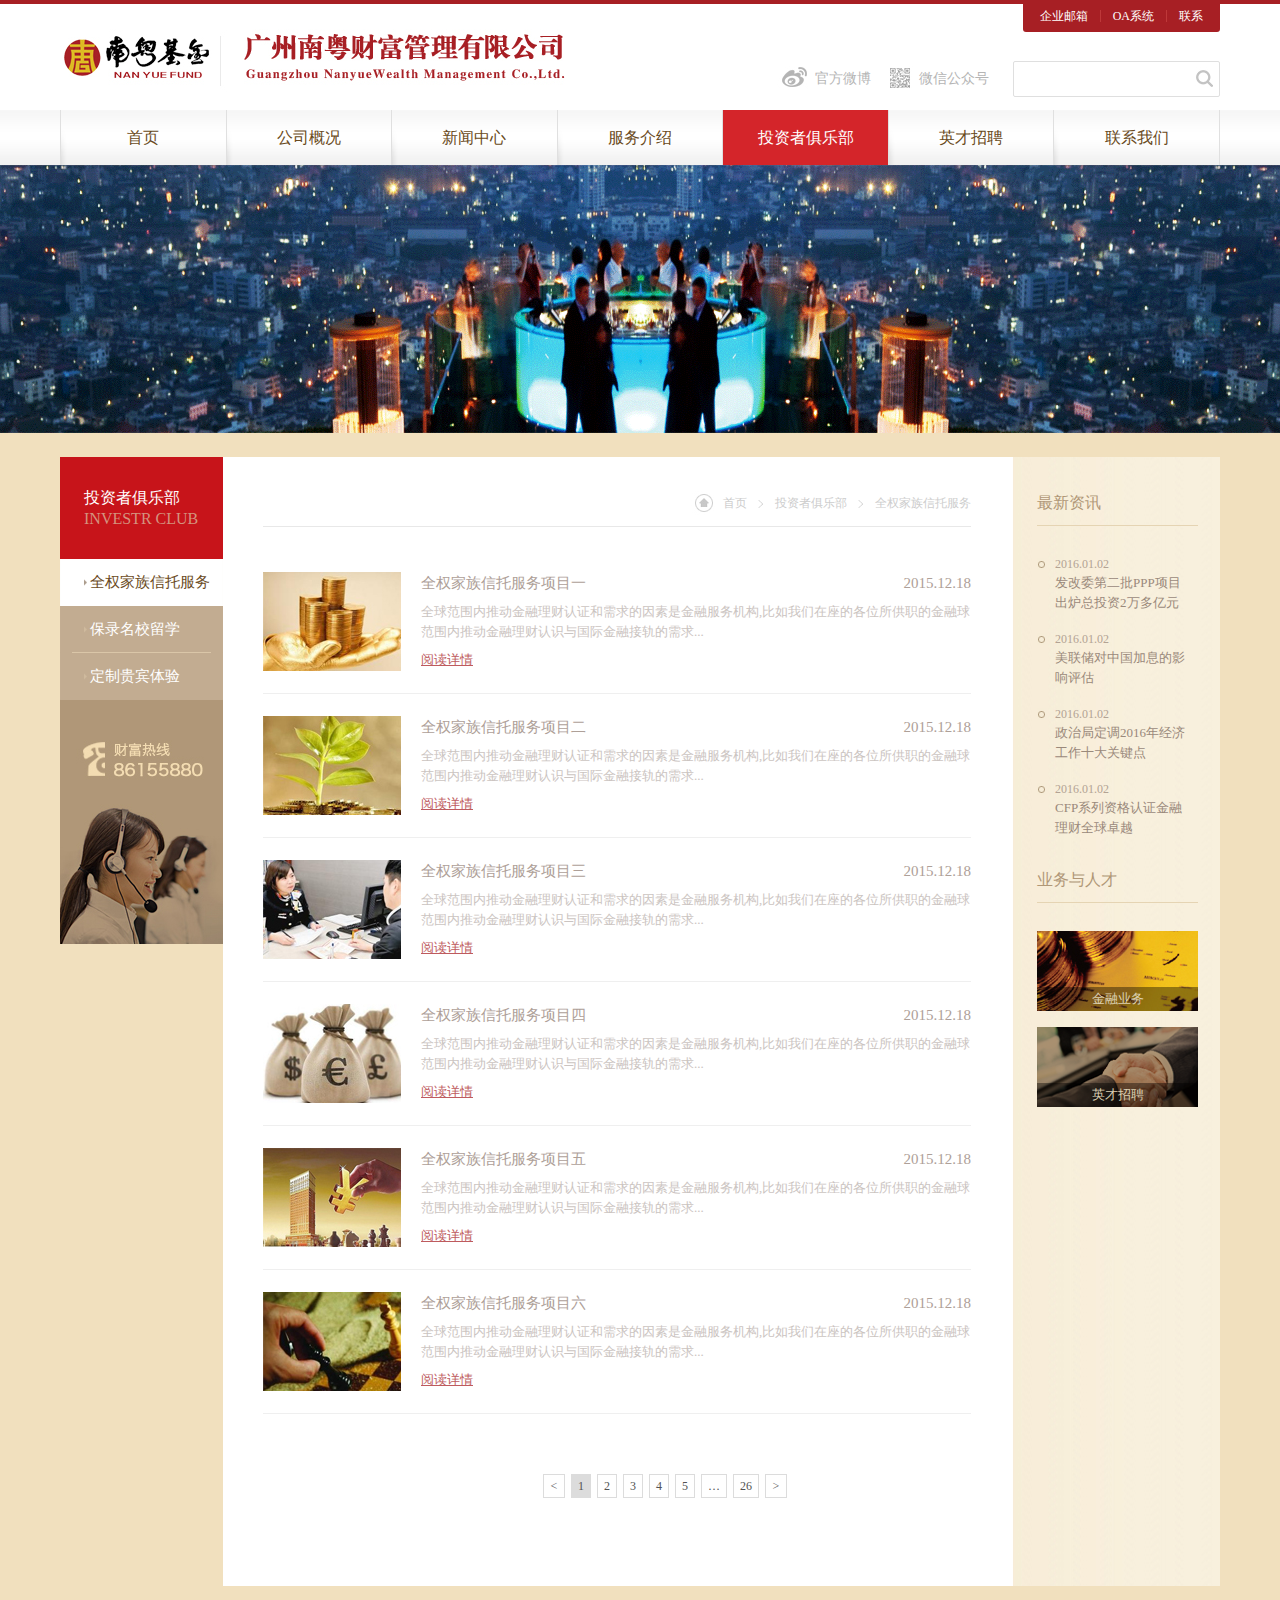
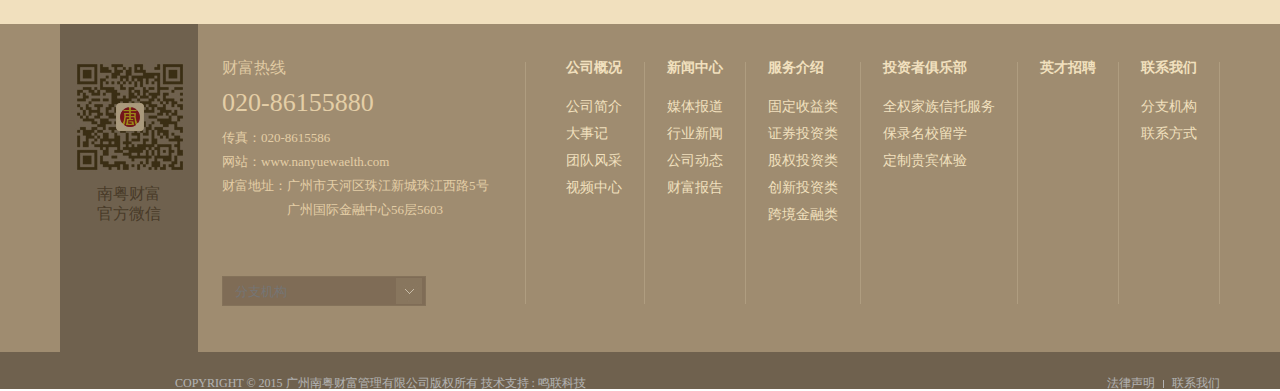
<file: inevts.html>
<!DOCTYPE html><html><head><meta charset="utf-8"><title></title><link rel="stylesheet" type="text/css" href="css/base.css"><link rel="stylesheet" type="text/css" href="css/swiper-3.4.2.min.css"><link rel="stylesheet" type="text/css" href="css/nanyue.css"><script type="text/javascript" src="js/jquery.js"></script><script type="text/javascript" src="js/swiper-3.4.2.min.js"></script><script type="text/javascript" src="js/nanyue.js"></script></head><body><header><div class="header_box clear-fix"><div class="header_left fl clear-fix"><a href="#" class="logo fl"><img src="img/logo.jpg"></a></div><div class="header_right clear-fix fr"><div class="contact clear-fix"><a href="#" class="fl">企业邮箱</a> <span class="fl"></span> <a href="#" class="fl">OA系统</a> <span class="fl"></span> <a href="#" class="fl">联系</a></div><div class="seek fr clear-fix"><a href="#" class="sina fl">官方微博</a> <a href="#" class="wechat fl">微信公众号</a> <input type="button" name="" class="search"> <input type="text" name="" id="" value="" placeholder="" class="fr text"></div></div></div></header><nav><ul class="nav_box"><li><a href="home.html">首页</a></li><li><a href="about.html">公司概况</a></li><li><a href="news.html">新闻中心</a></li><li><a href="sece.html">服务介绍</a></li><li><a href="inevts.html" class="active">投资者俱乐部</a></li><li><a href="online.html">英才招聘</a></li><li><a href="contact.html">联系我们</a></li></ul></nav><section class="news_box"><a href="#" class="news_banner"><img src="img/inevstBanner1.png"></a><div class="news_contetn_box clear-fix"><div class="news_content_left fl"><div class="left_news_core"><span>投资者俱乐部</span> <em>INVESTR CLUB</em></div><ul class="news_tab_box"><li class="active"><a href="#">全权家族信托服务</a></li><li><a href="#">保录名校留学</a></li><li><a href="#">定制贵宾体验</a></li></ul><a href="#" class="news_tel_img"><img src="img/newsTelLeft.jpg"></a></div><div class="news_content_middle fl"><div class="news_muNav clear-fix"><div class="news_link fr"><a href="home.html" class="fl">首页</a><span class="fl"></span> <a href="inevts.html" class="fl">投资者俱乐部</a><span class="fl"></span> <a href="" class="fl">全权家族信托服务</a></div></div><ul class="news2_index_box"><li class="clear-fix"><a href="#" class="fl news2_index_img"><img src="img/investIndex1.jpg"></a><em class="fr"><span><i class="fr">2015.12.18</i>全权家族信托服务项目一</span> <b>全球范围内推动金融理财认证和需求的因素是金融服务机构,比如我们在座的各位所供职的金融球范围内推动金融理财认识与国际金融接轨的需求...</b> <a href="#" class="details">阅读详情</a></em></li><li class="clear-fix"><a href="#" class="fl news2_index_img"><img src="img/investIndex2.jpg"></a><em class="fr"><span><i class="fr">2015.12.18</i>全权家族信托服务项目二</span> <b>全球范围内推动金融理财认证和需求的因素是金融服务机构,比如我们在座的各位所供职的金融球范围内推动金融理财认识与国际金融接轨的需求...</b> <a href="#" class="details">阅读详情</a></em></li><li class="clear-fix"><a href="#" class="fl news2_index_img"><img src="img/investIndex3.jpg"></a><em class="fr"><span><i class="fr">2015.12.18</i>全权家族信托服务项目三</span> <b>全球范围内推动金融理财认证和需求的因素是金融服务机构,比如我们在座的各位所供职的金融球范围内推动金融理财认识与国际金融接轨的需求...</b> <a href="#" class="details">阅读详情</a></em></li><li class="clear-fix"><a href="#" class="fl news2_index_img"><img src="img/investIndex4.jpg"></a><em class="fr"><span><i class="fr">2015.12.18</i>全权家族信托服务项目四</span> <b>全球范围内推动金融理财认证和需求的因素是金融服务机构,比如我们在座的各位所供职的金融球范围内推动金融理财认识与国际金融接轨的需求...</b> <a href="#" class="details">阅读详情</a></em></li><li class="clear-fix"><a href="#" class="fl news2_index_img"><img src="img/investIndex5.jpg"></a><em class="fr"><span><i class="fr">2015.12.18</i>全权家族信托服务项目五</span> <b>全球范围内推动金融理财认证和需求的因素是金融服务机构,比如我们在座的各位所供职的金融球范围内推动金融理财认识与国际金融接轨的需求...</b> <a href="#" class="details">阅读详情</a></em></li><li class="clear-fix"><a href="#" class="fl news2_index_img"><img src="img/investIndex6.jpg"></a><em class="fr"><span><i class="fr">2015.12.18</i>全权家族信托服务项目六</span> <b>全球范围内推动金融理财认证和需求的因素是金融服务机构,比如我们在座的各位所供职的金融球范围内推动金融理财认识与国际金融接轨的需求...</b> <a href="#" class="details">阅读详情</a></em></li></ul><div class="news_page clear-fix"><a href="javascript:;" class="news_prvi fl">&lt;</a><div class="page_number fl clear-fix"><a href="javascript:;" class="page_active">1</a> <a href="javascript:;">2</a> <a href="javascript:;">3</a> <a href="javascript:;">4</a> <a href="javascript:;">5</a> <a href="javascript:;">…</a> <a href="javascript:;">26</a></div><a href="javascript:;" class="news_next fl">&gt;</a></div></div><div class="events_content_right fr"><div class="events_right_model"><span class="events_right_title">最新资讯</span><ul class="events_information"><li><span>2016.01.02</span><a href="#">发改委第二批PPP项目出炉总投资2万多亿元</a></li><li><span>2016.01.02</span><a href="#">美联储对中国加息的影响评估</a></li><li><span>2016.01.02</span><a href="#">政治局定调2016年经济工作十大关键点</a></li><li><span>2016.01.02</span><a href="#">CFP系列资格认证金融理财全球卓越</a></li></ul></div><div class="events_right_model"><span class="events_right_title">业务与人才</span> <a href="#" class="events_model_img"><img src="img/newsRight1.jpg"><em>金融业务</em></a> <a href="#" class="events_model_img"><img src="img/newsRight2.png"><em>英才招聘</em></a></div></div></div></section><footer><div class="footer_box clear-fix"><div class="fl footer_wechat"><a href="#"><img src="img/footerIcon.jpg"></a><span>南粤财富<br>官方微信</span><div class="cover_box"></div></div><div class="footer_tel fl"><b>财富热线</b> <span>020-86155880</span> <em>传真：020-8615586</em> <em>网站：www.nanyuewaelth.com</em> <em>财富地址：广州市天河区珠江新城珠江西路5号<br><i>广州国际金融中心56层5603</i></em><div class="lower_list"><input type="text" class="footer_text" placeholder="分支机构"> <input type="button" class="footer_btn"></div></div><dl class="fr footer_dl"><dt><a href="#">联系我们</a></dt><dd><a href="#">分支机构</a></dd><dd><a href="#">联系方式</a></dd></dl><dl class="fr footer_dl"><dt><a href="#">英才招聘</a></dt></dl><dl class="fr footer_dl"><dt><a href="#">投资者俱乐部</a></dt><dd><a href="#">全权家族信托服务</a></dd><dd><a href="#">保录名校留学</a></dd><dd><a href="#">定制贵宾体验</a></dd></dl><dl class="fr footer_dl"><dt><a href="#">服务介绍</a></dt><dd><a href="#">固定收益类</a></dd><dd><a href="#">证券投资类</a></dd><dd><a href="#">股权投资类</a></dd><dd><a href="#">创新投资类</a></dd><dd><a href="#">跨境金融类</a></dd></dl><dl class="fr footer_dl"><dt><a href="#">新闻中心</a></dt><dd><a href="#">媒体报道</a></dd><dd><a href="#">行业新闻</a></dd><dd><a href="#">公司动态</a></dd><dd><a href="#">财富报告</a></dd></dl><dl class="fr footer_dl"><dt><a href="#">公司概况</a></dt><dd><a href="#">公司简介</a></dd><dd><a href="#">大事记</a></dd><dd><a href="#">团队风采</a></dd><dd><a href="#">视频中心</a></dd></dl></div><div class="footer_bottom"><div class="cover_bottom"></div><p><a href="#" class="fr">联系我们</a><span class="fr"></span><a href="#" class="fr">法律声明</a>COPYRIGHT © 2015 广州南粤财富管理有限公司版权所有 技术支持 : 鸣联科技</p></div></footer></body></html>
</file>
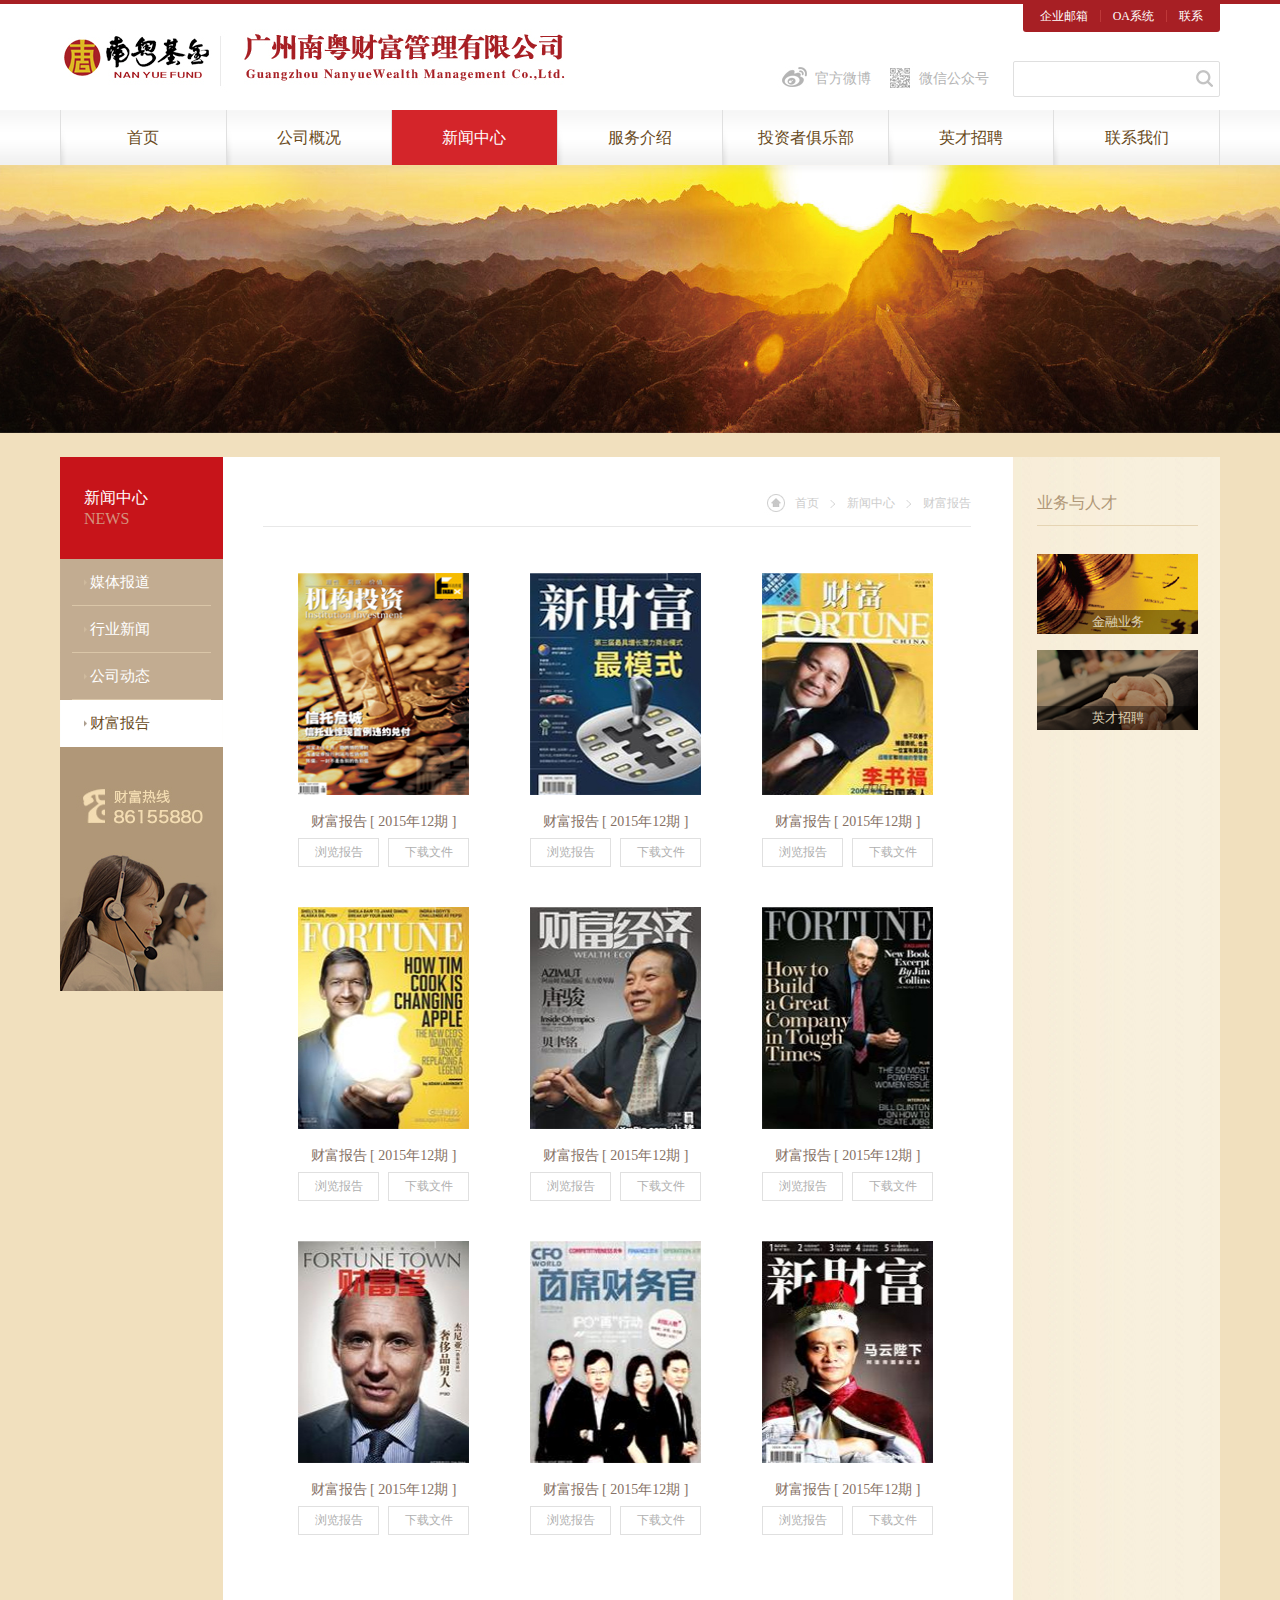
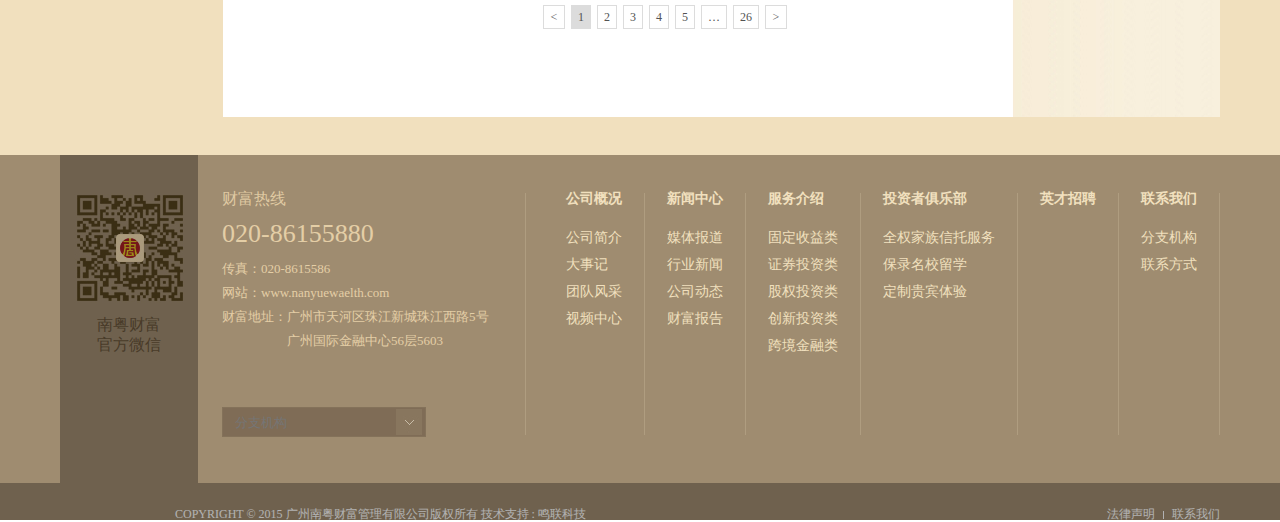
<file: news.html>
<!DOCTYPE html><html><head><meta charset="utf-8"><title></title><link rel="stylesheet" type="text/css" href="css/base.css"><link rel="stylesheet" type="text/css" href="css/swiper-3.4.2.min.css"><link rel="stylesheet" type="text/css" href="css/nanyue.css"><script type="text/javascript" src="js/jquery.js"></script><script type="text/javascript" src="js/swiper-3.4.2.min.js"></script><script type="text/javascript" src="js/nanyue.js"></script></head><body><header><div class="header_box clear-fix"><div class="header_left fl clear-fix"><a href="#" class="logo fl"><img src="img/logo.jpg"></a></div><div class="header_right clear-fix fr"><div class="contact clear-fix"><a href="#" class="fl">企业邮箱</a> <span class="fl"></span> <a href="#" class="fl">OA系统</a> <span class="fl"></span> <a href="#" class="fl">联系</a></div><div class="seek fr clear-fix"><a href="#" class="sina fl">官方微博</a> <a href="#" class="wechat fl">微信公众号</a> <input type="button" name="" class="search"> <input type="text" name="" id="" value="" placeholder="" class="fr text"></div></div></div></header><nav><ul class="nav_box"><li><a href="home.html">首页</a></li><li><a href="about.html">公司概况</a></li><li><a href="news.html" class="active">新闻中心</a></li><li><a href="inevts.html">服务介绍</a></li><li><a href="online.html">投资者俱乐部</a></li><li><a href="recruit.html">英才招聘</a></li><li><a href="contact.html">联系我们</a></li></ul></nav><section class="news_box"><a href="#" class="news_banner"><img src="img/newsBanner1.png"></a><div class="news_contetn_box clear-fix"><div class="news_content_left fl"><div class="left_news_core"><span>新闻中心</span> <em>NEWS</em></div><ul class="news_tab_box"><li><a href="#">媒体报道</a></li><li><a href="#">行业新闻</a></li><li><a href="#">公司动态</a></li><li class="active"><a href="#">财富报告</a></li></ul><a href="#" class="news_tel_img"><img src="img/newsTelLeft.jpg"></a></div><div class="news_content_middle fl"><div class="news_muNav clear-fix"><div class="news_link fr"><a href="#" class="fl">首页</a><span class="fl"></span> <a href="#" class="fl">新闻中心</a><span class="fl"></span> <a href="#" class="fl">财富报告</a></div></div><ul class="clear-fix news_tab_content"><li class="fl"><a href="#"><img src="img/newsIndex1.jpg"></a><span>财富报告 [ 2015年12期 ]</span><em class="clear-fix"><a href="#" class="fl browse">浏览报告</a><a href="#" class="fr dload">下载文件</a></em></li><li class="fl"><a href="#"><img src="img/newsIndex2.jpg"></a><span>财富报告 [ 2015年12期 ]</span><em class="clear-fix"><a href="#" class="fl browse">浏览报告</a><a href="#" class="fr dload">下载文件</a></em></li><li class="fl"><a href="#"><img src="img/newsIndex3.jpg"></a><span>财富报告 [ 2015年12期 ]</span><em class="clear-fix"><a href="#" class="fl browse">浏览报告</a><a href="#" class="fr dload">下载文件</a></em></li><li class="fl"><a href="#"><img src="img/newsIndex4.jpg"></a><span>财富报告 [ 2015年12期 ]</span><em class="clear-fix"><a href="#" class="fl browse">浏览报告</a><a href="#" class="fr dload">下载文件</a></em></li><li class="fl"><a href="#"><img src="img/newsIndex5.jpg"></a><span>财富报告 [ 2015年12期 ]</span><em class="clear-fix"><a href="#" class="fl browse">浏览报告</a><a href="#" class="fr dload">下载文件</a></em></li><li class="fl"><a href="#"><img src="img/newsIndex6.jpg"></a><span>财富报告 [ 2015年12期 ]</span><em class="clear-fix"><a href="#" class="fl browse">浏览报告</a><a href="#" class="fr dload">下载文件</a></em></li><li class="fl"><a href="#"><img src="img/newsIndex7.jpg"></a><span>财富报告 [ 2015年12期 ]</span><em class="clear-fix"><a href="#" class="fl browse">浏览报告</a><a href="#" class="fr dload">下载文件</a></em></li><li class="fl"><a href="#"><img src="img/newsIndex8.jpg"></a><span>财富报告 [ 2015年12期 ]</span><em class="clear-fix"><a href="#" class="fl browse">浏览报告</a><a href="#" class="fr dload">下载文件</a></em></li><li class="fl"><a href="#"><img src="img/newsIndex9.jpg"></a><span>财富报告 [ 2015年12期 ]</span><em class="clear-fix"><a href="#" class="fl browse">浏览报告</a><a href="#" class="fr dload">下载文件</a></em></li></ul><div class="news_page clear-fix"><a href="javascript:;" class="news_prvi fl">&lt;</a><div class="page_number fl clear-fix"><a href="javascript:;" class="page_active">1</a> <a href="javascript:;">2</a> <a href="javascript:;">3</a> <a href="javascript:;">4</a> <a href="javascript:;">5</a> <a href="javascript:;">…</a> <a href="javascript:;">26</a></div><a href="javascript:;" class="news_next fl">&gt;</a></div></div><div class="news_content_right fr"><span class="news_right_title">业务与人才</span> <a href="#"><img src="img/newsRight1.jpg"><em>金融业务</em></a> <a href="#"><img src="img/newsRight2.png"><em>英才招聘</em></a></div></div></section><footer><div class="footer_box clear-fix"><div class="fl footer_wechat"><a href="#"><img src="img/footerIcon.jpg"></a><span>南粤财富<br>官方微信</span><div class="cover_box"></div></div><div class="footer_tel fl"><b>财富热线</b> <span>020-86155880</span> <em>传真：020-8615586</em> <em>网站：www.nanyuewaelth.com</em> <em>财富地址：广州市天河区珠江新城珠江西路5号<br><i>广州国际金融中心56层5603</i></em><div class="lower_list"><input type="text" class="footer_text" placeholder="分支机构"> <input type="button" class="footer_btn"></div></div><dl class="fr footer_dl"><dt><a href="#">联系我们</a></dt><dd><a href="#">分支机构</a></dd><dd><a href="#">联系方式</a></dd></dl><dl class="fr footer_dl"><dt><a href="#">英才招聘</a></dt></dl><dl class="fr footer_dl"><dt><a href="#">投资者俱乐部</a></dt><dd><a href="#">全权家族信托服务</a></dd><dd><a href="#">保录名校留学</a></dd><dd><a href="#">定制贵宾体验</a></dd></dl><dl class="fr footer_dl"><dt><a href="#">服务介绍</a></dt><dd><a href="#">固定收益类</a></dd><dd><a href="#">证券投资类</a></dd><dd><a href="#">股权投资类</a></dd><dd><a href="#">创新投资类</a></dd><dd><a href="#">跨境金融类</a></dd></dl><dl class="fr footer_dl"><dt><a href="#">新闻中心</a></dt><dd><a href="#">媒体报道</a></dd><dd><a href="#">行业新闻</a></dd><dd><a href="#">公司动态</a></dd><dd><a href="#">财富报告</a></dd></dl><dl class="fr footer_dl"><dt><a href="#">公司概况</a></dt><dd><a href="#">公司简介</a></dd><dd><a href="#">大事记</a></dd><dd><a href="#">团队风采</a></dd><dd><a href="#">视频中心</a></dd></dl></div><div class="footer_bottom"><div class="cover_bottom"></div><p><a href="#" class="fr">联系我们</a><span class="fr"></span><a href="#" class="fr">法律声明</a>COPYRIGHT © 2015 广州南粤财富管理有限公司版权所有 技术支持 : 鸣联科技</p></div></footer></body></html>
</file>
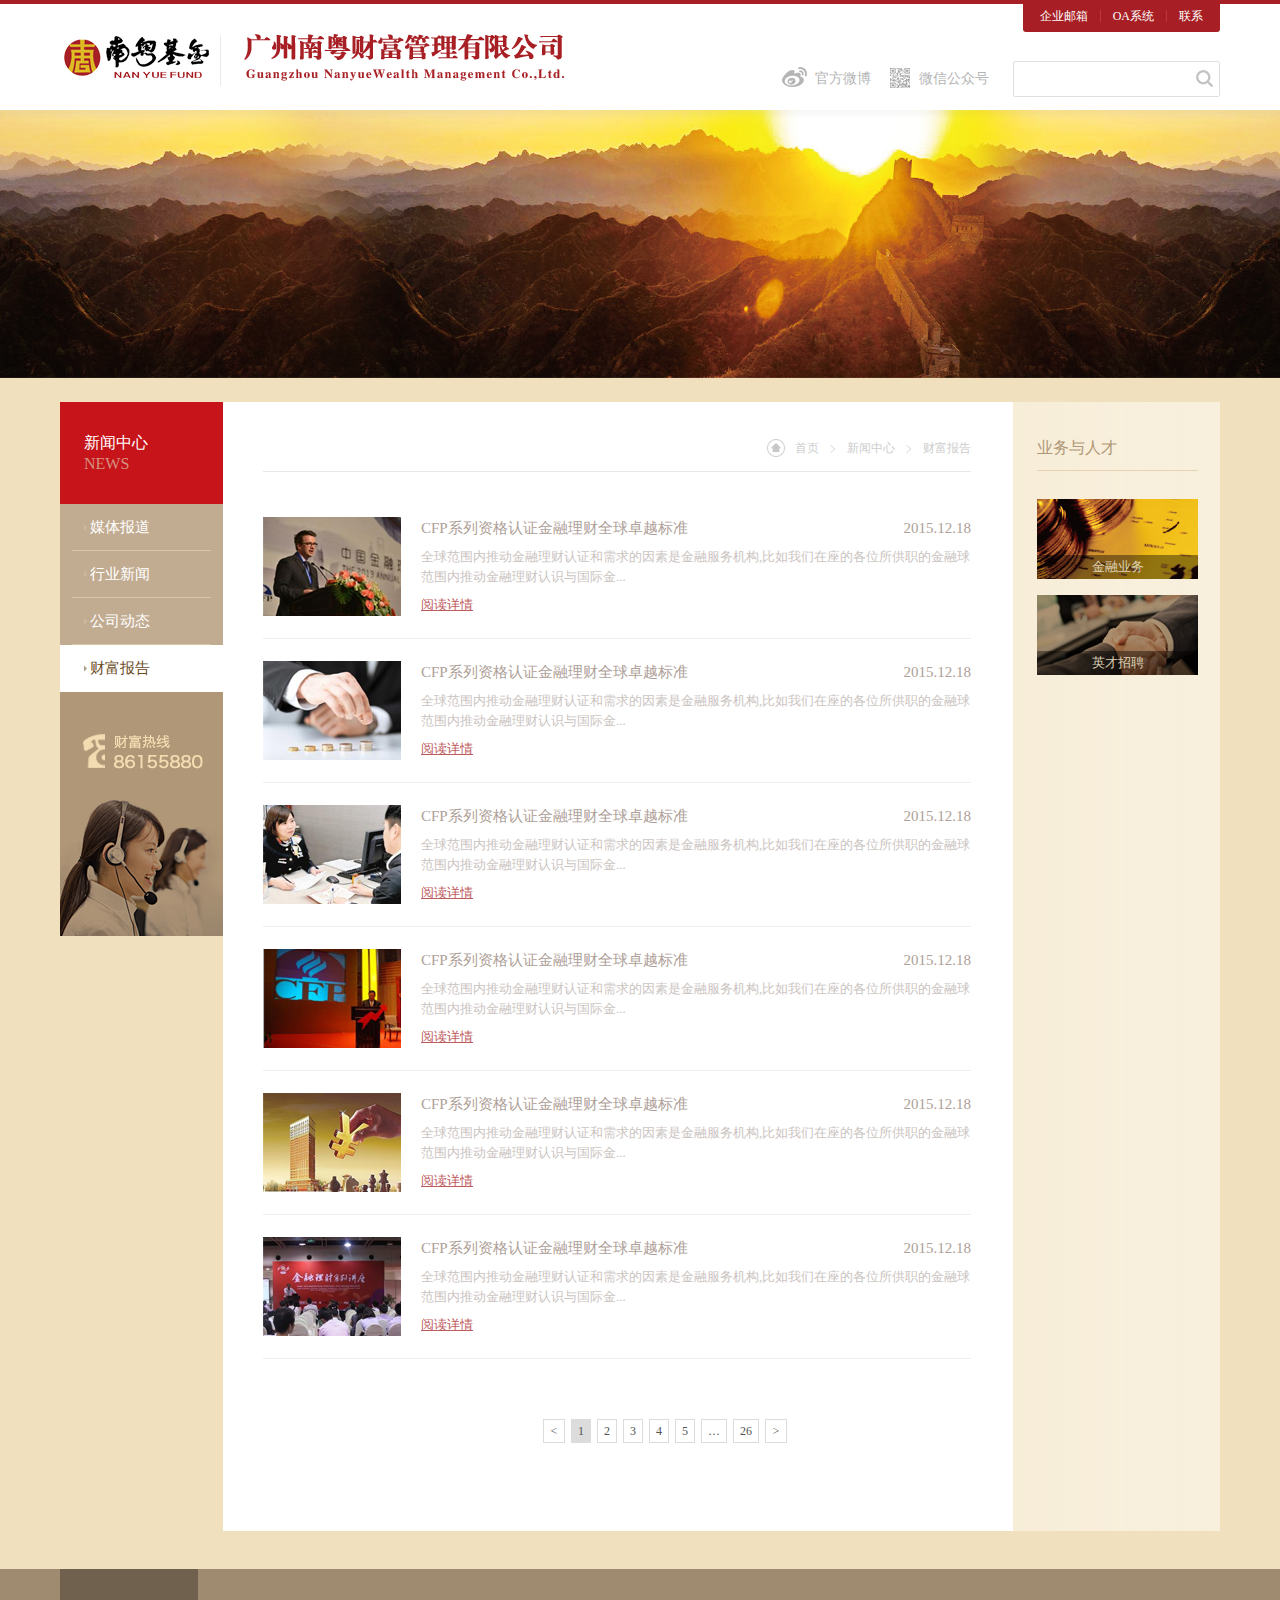
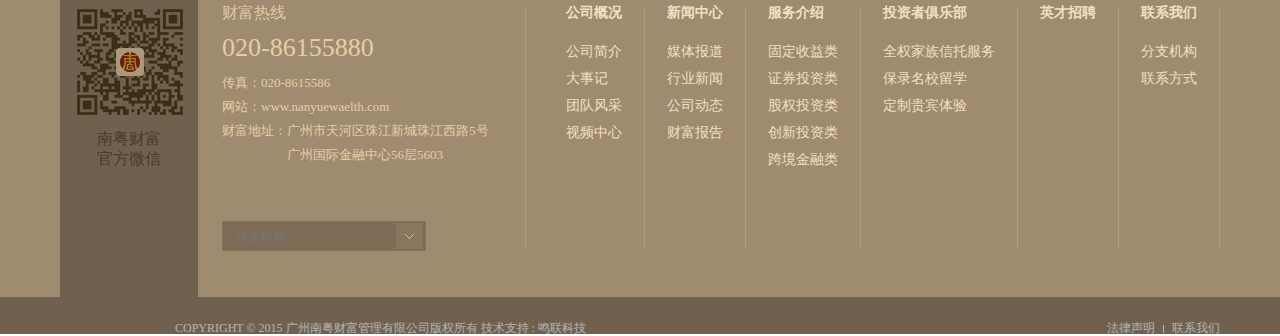
<file: news2.html>
<!DOCTYPE html><html><head><meta charset="utf-8"><title></title><link rel="stylesheet" type="text/css" href="css/base.css"><link rel="stylesheet" type="text/css" href="css/swiper-3.4.2.min.css"><link rel="stylesheet" type="text/css" href="css/nanyue.css"><script type="text/javascript" src="js/jquery.js"></script><script type="text/javascript" src="js/swiper-3.4.2.min.js"></script><script type="text/javascript" src="js/nanyue.js"></script></head><body><header><div class="header_box clear-fix"><div class="header_left fl clear-fix"><a href="#" class="logo fl"><img src="img/logo.jpg"></a></div><div class="header_right clear-fix fr"><div class="contact clear-fix"><a href="#" class="fl">企业邮箱</a> <span class="fl"></span> <a href="#" class="fl">OA系统</a> <span class="fl"></span> <a href="#" class="fl">联系</a></div><div class="seek fr clear-fix"><a href="#" class="sina fl">官方微博</a> <a href="#" class="wechat fl">微信公众号</a> <input type="button" name="" class="search"> <input type="text" name="" id="" value="" placeholder="" class="fr text"></div></div></div></header><section class="news_box"><a href="#" class="news_banner"><img src="img/newsBanner1.png"></a><div class="news_contetn_box clear-fix"><div class="news_content_left fl"><div class="left_news_core"><span>新闻中心</span> <em>NEWS</em></div><ul class="news_tab_box"><li><a href="#">媒体报道</a></li><li><a href="#">行业新闻</a></li><li><a href="#">公司动态</a></li><li class="active"><a href="#">财富报告</a></li></ul><a href="#" class="news_tel_img"><img src="img/newsTelLeft.jpg"></a></div><div class="news_content_middle fl"><div class="news_muNav clear-fix"><div class="news_link fr"><a href="#" class="fl">首页</a><span class="fl"></span> <a href="#" class="fl">新闻中心</a><span class="fl"></span> <a href="#" class="fl">财富报告</a></div></div><ul class="news2_index_box"><li class="clear-fix"><a href="#" class="fl news2_index_img"><img src="img/news2index1.jpg"></a><em class="fr"><span><i class="fr">2015.12.18</i>CFP系列资格认证金融理财全球卓越标准</span> <b>全球范围内推动金融理财认证和需求的因素是金融服务机构,比如我们在座的各位所供职的金融球范围内推动金融理财认识与国际金...</b> <a href="#" class="details">阅读详情</a></em></li><li class="clear-fix"><a href="#" class="fl news2_index_img"><img src="img/news2index2.jpg"></a><em class="fr"><span><i class="fr">2015.12.18</i>CFP系列资格认证金融理财全球卓越标准</span> <b>全球范围内推动金融理财认证和需求的因素是金融服务机构,比如我们在座的各位所供职的金融球范围内推动金融理财认识与国际金...</b> <a href="#" class="details">阅读详情</a></em></li><li class="clear-fix"><a href="#" class="fl news2_index_img"><img src="img/news2index3.jpg"></a><em class="fr"><span><i class="fr">2015.12.18</i>CFP系列资格认证金融理财全球卓越标准</span> <b>全球范围内推动金融理财认证和需求的因素是金融服务机构,比如我们在座的各位所供职的金融球范围内推动金融理财认识与国际金...</b> <a href="#" class="details">阅读详情</a></em></li><li class="clear-fix"><a href="#" class="fl news2_index_img"><img src="img/news2index4.jpg"></a><em class="fr"><span><i class="fr">2015.12.18</i>CFP系列资格认证金融理财全球卓越标准</span> <b>全球范围内推动金融理财认证和需求的因素是金融服务机构,比如我们在座的各位所供职的金融球范围内推动金融理财认识与国际金...</b> <a href="#" class="details">阅读详情</a></em></li><li class="clear-fix"><a href="#" class="fl news2_index_img"><img src="img/news2index5.jpg"></a><em class="fr"><span><i class="fr">2015.12.18</i>CFP系列资格认证金融理财全球卓越标准</span> <b>全球范围内推动金融理财认证和需求的因素是金融服务机构,比如我们在座的各位所供职的金融球范围内推动金融理财认识与国际金...</b> <a href="#" class="details">阅读详情</a></em></li><li class="clear-fix"><a href="#" class="fl news2_index_img"><img src="img/news2index6.png"></a><em class="fr"><span><i class="fr">2015.12.18</i>CFP系列资格认证金融理财全球卓越标准</span> <b>全球范围内推动金融理财认证和需求的因素是金融服务机构,比如我们在座的各位所供职的金融球范围内推动金融理财认识与国际金...</b> <a href="#" class="details">阅读详情</a></em></li></ul><div class="news_page clear-fix"><a href="javascript:;" class="news_prvi fl">&lt;</a><div class="page_number fl clear-fix"><a href="javascript:;" class="page_active">1</a> <a href="javascript:;">2</a> <a href="javascript:;">3</a> <a href="javascript:;">4</a> <a href="javascript:;">5</a> <a href="javascript:;">…</a> <a href="javascript:;">26</a></div><a href="javascript:;" class="news_next fl">&gt;</a></div></div><div class="news_content_right fr"><span class="news_right_title">业务与人才</span> <a href="#"><img src="img/newsRight1.jpg"><em>金融业务</em></a> <a href="#"><img src="img/newsRight2.png"><em>英才招聘</em></a></div></div></section><footer><div class="footer_box clear-fix"><div class="fl footer_wechat"><a href="#"><img src="img/footerIcon.jpg"></a><span>南粤财富<br>官方微信</span><div class="cover_box"></div></div><div class="footer_tel fl"><b>财富热线</b> <span>020-86155880</span> <em>传真：020-8615586</em> <em>网站：www.nanyuewaelth.com</em> <em>财富地址：广州市天河区珠江新城珠江西路5号<br><i>广州国际金融中心56层5603</i></em><div class="lower_list"><input type="text" class="footer_text" placeholder="分支机构"> <input type="button" class="footer_btn"></div></div><dl class="fr footer_dl"><dt><a href="#">联系我们</a></dt><dd><a href="#">分支机构</a></dd><dd><a href="#">联系方式</a></dd></dl><dl class="fr footer_dl"><dt><a href="#">英才招聘</a></dt></dl><dl class="fr footer_dl"><dt><a href="#">投资者俱乐部</a></dt><dd><a href="#">全权家族信托服务</a></dd><dd><a href="#">保录名校留学</a></dd><dd><a href="#">定制贵宾体验</a></dd></dl><dl class="fr footer_dl"><dt><a href="#">服务介绍</a></dt><dd><a href="#">固定收益类</a></dd><dd><a href="#">证券投资类</a></dd><dd><a href="#">股权投资类</a></dd><dd><a href="#">创新投资类</a></dd><dd><a href="#">跨境金融类</a></dd></dl><dl class="fr footer_dl"><dt><a href="#">新闻中心</a></dt><dd><a href="#">媒体报道</a></dd><dd><a href="#">行业新闻</a></dd><dd><a href="#">公司动态</a></dd><dd><a href="#">财富报告</a></dd></dl><dl class="fr footer_dl"><dt><a href="#">公司概况</a></dt><dd><a href="#">公司简介</a></dd><dd><a href="#">大事记</a></dd><dd><a href="#">团队风采</a></dd><dd><a href="#">视频中心</a></dd></dl></div><div class="footer_bottom"><div class="cover_bottom"></div><p><a href="#" class="fr">联系我们</a><span class="fr"></span><a href="#" class="fr">法律声明</a>COPYRIGHT © 2015 广州南粤财富管理有限公司版权所有 技术支持 : 鸣联科技</p></div></footer></body></html>
</file>
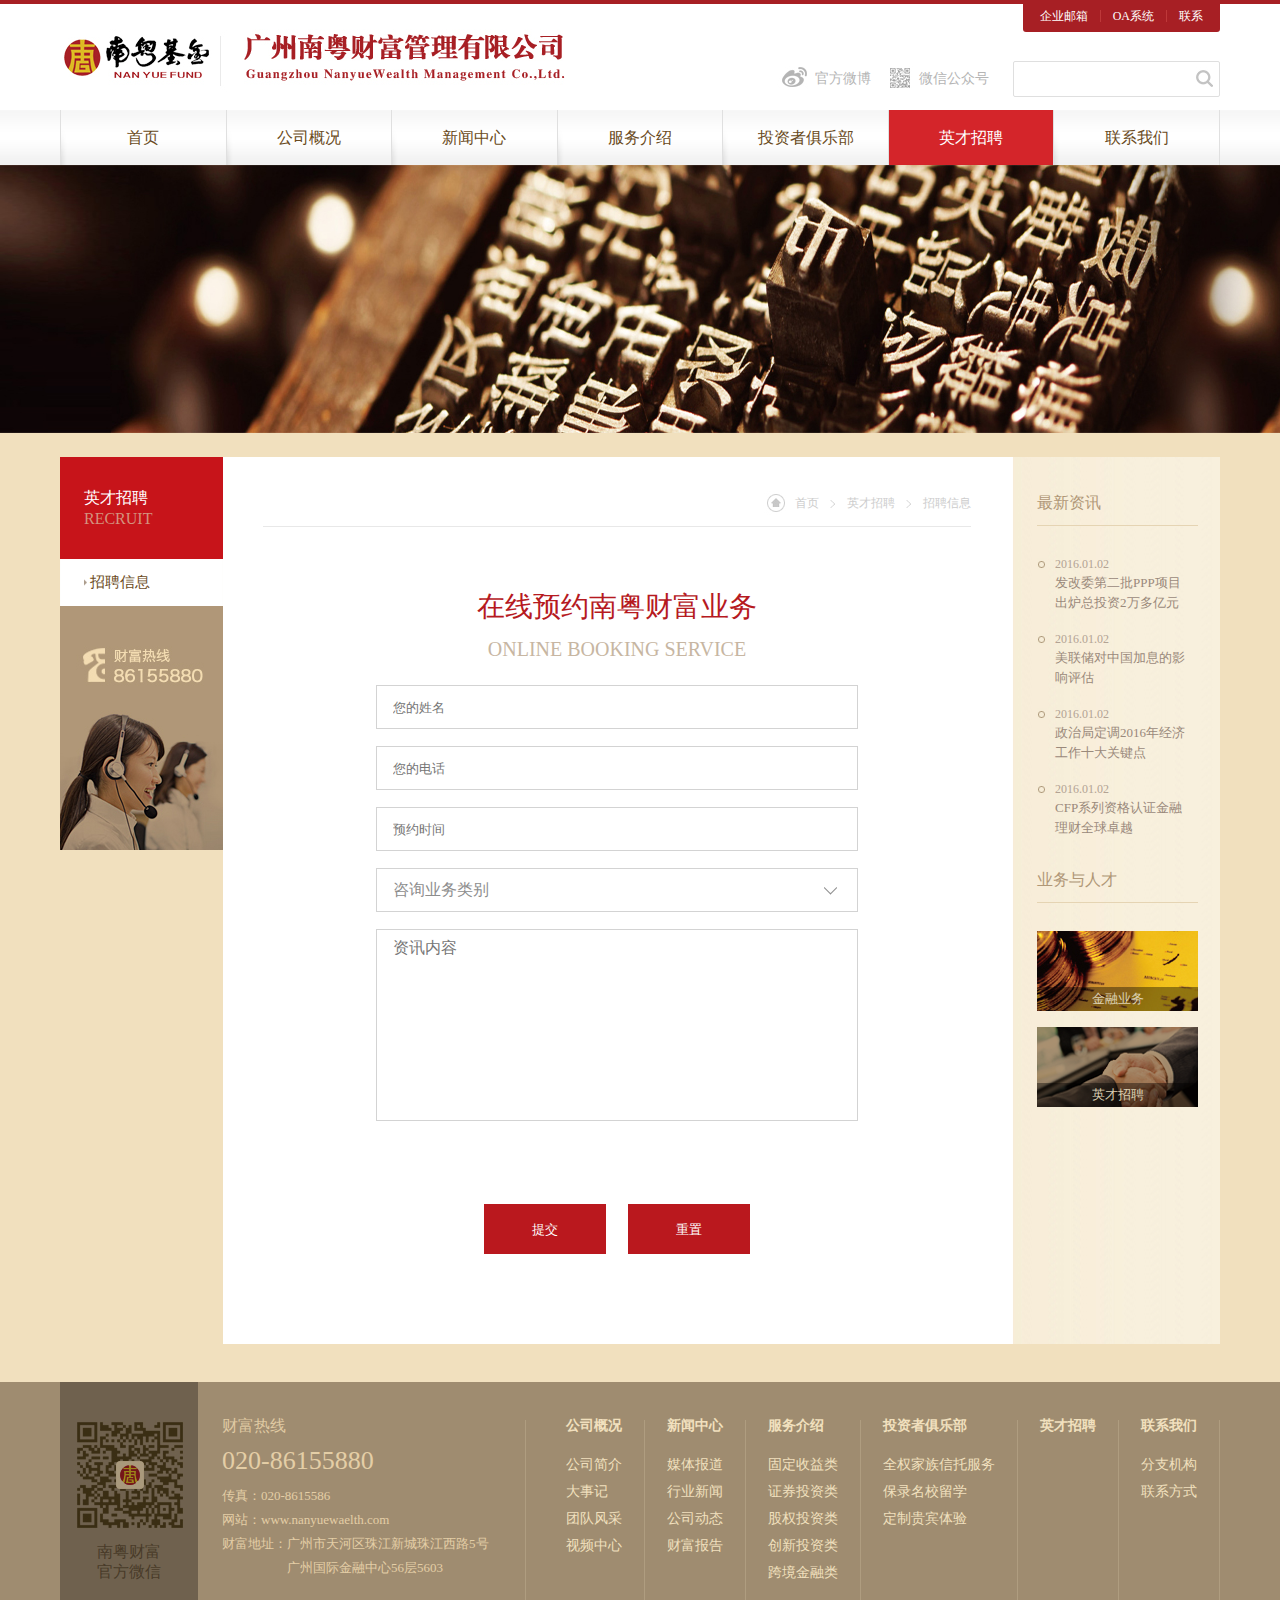
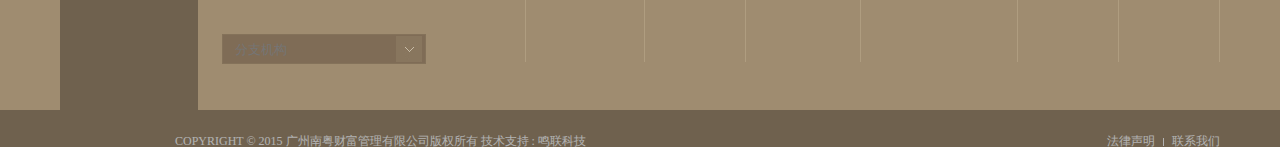
<file: online.html>
<!DOCTYPE html><html><head><meta charset="utf-8"><title></title><link rel="stylesheet" type="text/css" href="css/base.css"><link rel="stylesheet" type="text/css" href="css/swiper-3.4.2.min.css"><link rel="stylesheet" type="text/css" href="css/nanyue.css"><script type="text/javascript" src="js/jquery.js"></script><script type="text/javascript" src="js/swiper-3.4.2.min.js"></script><script type="text/javascript" src="js/nanyue.js"></script></head><body><header><div class="header_box clear-fix"><div class="header_left fl clear-fix"><a href="#" class="logo fl"><img src="img/logo.jpg"></a></div><div class="header_right clear-fix fr"><div class="contact clear-fix"><a href="#" class="fl">企业邮箱</a> <span class="fl"></span> <a href="#" class="fl">OA系统</a> <span class="fl"></span> <a href="#" class="fl">联系</a></div><div class="seek fr clear-fix"><a href="#" class="sina fl">官方微博</a> <a href="#" class="wechat fl">微信公众号</a> <input type="button" name="" class="search"> <input type="text" name="" id="" value="" placeholder="" class="fr text"></div></div></div></header><nav><ul class="nav_box"><li><a href="home.html">首页</a></li><li><a href="about.html">公司概况</a></li><li><a href="news.html">新闻中心</a></li><li><a href="inevts.html">服务介绍</a></li><li><a href="inevts.html">投资者俱乐部</a></li><li><a href="online.html" class="active">英才招聘</a></li><li><a href="contact.html">联系我们</a></li></ul></nav><section class="news_box"><a href="#" class="news_banner"><img src="img/seceBanner1.jpg"></a><div class="news_contetn_box clear-fix"><div class="news_content_left fl"><div class="left_news_core"><span>英才招聘</span> <em>RECRUIT</em></div><ul class="news_tab_box"><li class="active"><a href="#">招聘信息</a></li></ul><a href="#" class="news_tel_img"><img src="img/newsTelLeft.jpg"></a></div><div class="news_content_middle fl"><div class="news_muNav clear-fix"><div class="news_link fr"><a href="home.html" class="fl">首页</a><span class="fl"></span> <a href="online.html" class="fl">英才招聘</a><span class="fl"></span> <a href="online.html" class="fl">招聘信息</a></div></div><div class="online_info"><span>在线预约南粤财富业务<em>ONLINE BOOKING SERVICE</em></span> <input type="text" class="input_word" placeholder="您的姓名"><br><input type="tel" class="input_tel" placeholder="您的电话"><br><input type="text" class="input_deta" placeholder="预约时间"><div class="dropdown"><b>咨询业务类别</b> <a href="javascript:;"></a></div><textarea placeholder="资讯内容"></textarea><br><input type="submit" name="" id="" class="submit" value="提交"> <input type="submit" name="" id="" class="reset" value="重置"></div></div><div class="events_content_right fr"><div class="events_right_model"><span class="events_right_title">最新资讯</span><ul class="events_information"><li><span>2016.01.02</span><a href="#">发改委第二批PPP项目出炉总投资2万多亿元</a></li><li><span>2016.01.02</span><a href="#">美联储对中国加息的影响评估</a></li><li><span>2016.01.02</span><a href="#">政治局定调2016年经济工作十大关键点</a></li><li><span>2016.01.02</span><a href="#">CFP系列资格认证金融理财全球卓越</a></li></ul></div><div class="events_right_model"><span class="events_right_title">业务与人才</span> <a href="#" class="events_model_img"><img src="img/newsRight1.jpg"><em>金融业务</em></a> <a href="#" class="events_model_img"><img src="img/newsRight2.png"><em>英才招聘</em></a></div></div></div></section><footer><div class="footer_box clear-fix"><div class="fl footer_wechat"><a href="#"><img src="img/footerIcon.jpg"></a><span>南粤财富<br>官方微信</span><div class="cover_box"></div></div><div class="footer_tel fl"><b>财富热线</b> <span>020-86155880</span> <em>传真：020-8615586</em> <em>网站：www.nanyuewaelth.com</em> <em>财富地址：广州市天河区珠江新城珠江西路5号<br><i>广州国际金融中心56层5603</i></em><div class="lower_list"><input type="text" class="footer_text" placeholder="分支机构"> <input type="button" class="footer_btn"></div></div><dl class="fr footer_dl"><dt><a href="#">联系我们</a></dt><dd><a href="#">分支机构</a></dd><dd><a href="#">联系方式</a></dd></dl><dl class="fr footer_dl"><dt><a href="#">英才招聘</a></dt></dl><dl class="fr footer_dl"><dt><a href="#">投资者俱乐部</a></dt><dd><a href="#">全权家族信托服务</a></dd><dd><a href="#">保录名校留学</a></dd><dd><a href="#">定制贵宾体验</a></dd></dl><dl class="fr footer_dl"><dt><a href="#">服务介绍</a></dt><dd><a href="#">固定收益类</a></dd><dd><a href="#">证券投资类</a></dd><dd><a href="#">股权投资类</a></dd><dd><a href="#">创新投资类</a></dd><dd><a href="#">跨境金融类</a></dd></dl><dl class="fr footer_dl"><dt><a href="#">新闻中心</a></dt><dd><a href="#">媒体报道</a></dd><dd><a href="#">行业新闻</a></dd><dd><a href="#">公司动态</a></dd><dd><a href="#">财富报告</a></dd></dl><dl class="fr footer_dl"><dt><a href="#">公司概况</a></dt><dd><a href="#">公司简介</a></dd><dd><a href="#">大事记</a></dd><dd><a href="#">团队风采</a></dd><dd><a href="#">视频中心</a></dd></dl></div><div class="footer_bottom"><div class="cover_bottom"></div><p><a href="#" class="fr">联系我们</a><span class="fr"></span><a href="#" class="fr">法律声明</a>COPYRIGHT © 2015 广州南粤财富管理有限公司版权所有 技术支持 : 鸣联科技</p></div></footer></body></html>
</file>
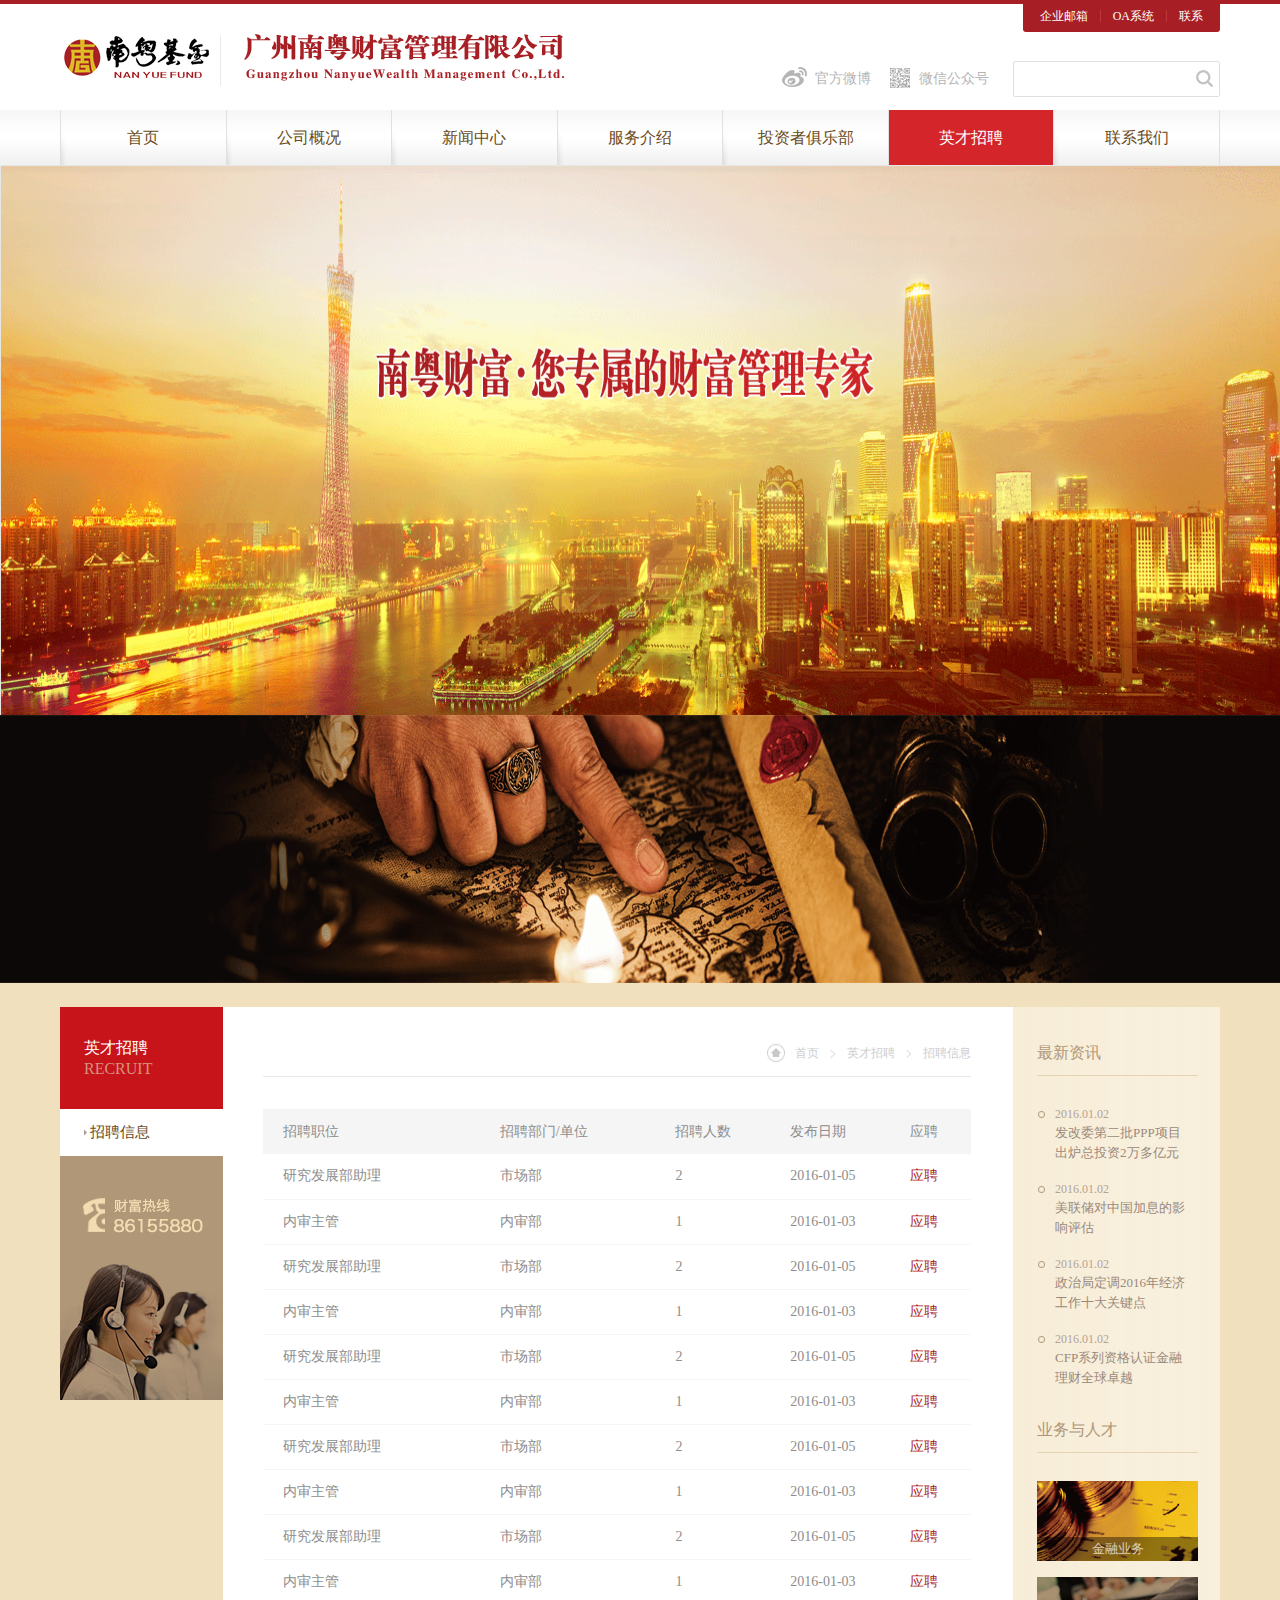
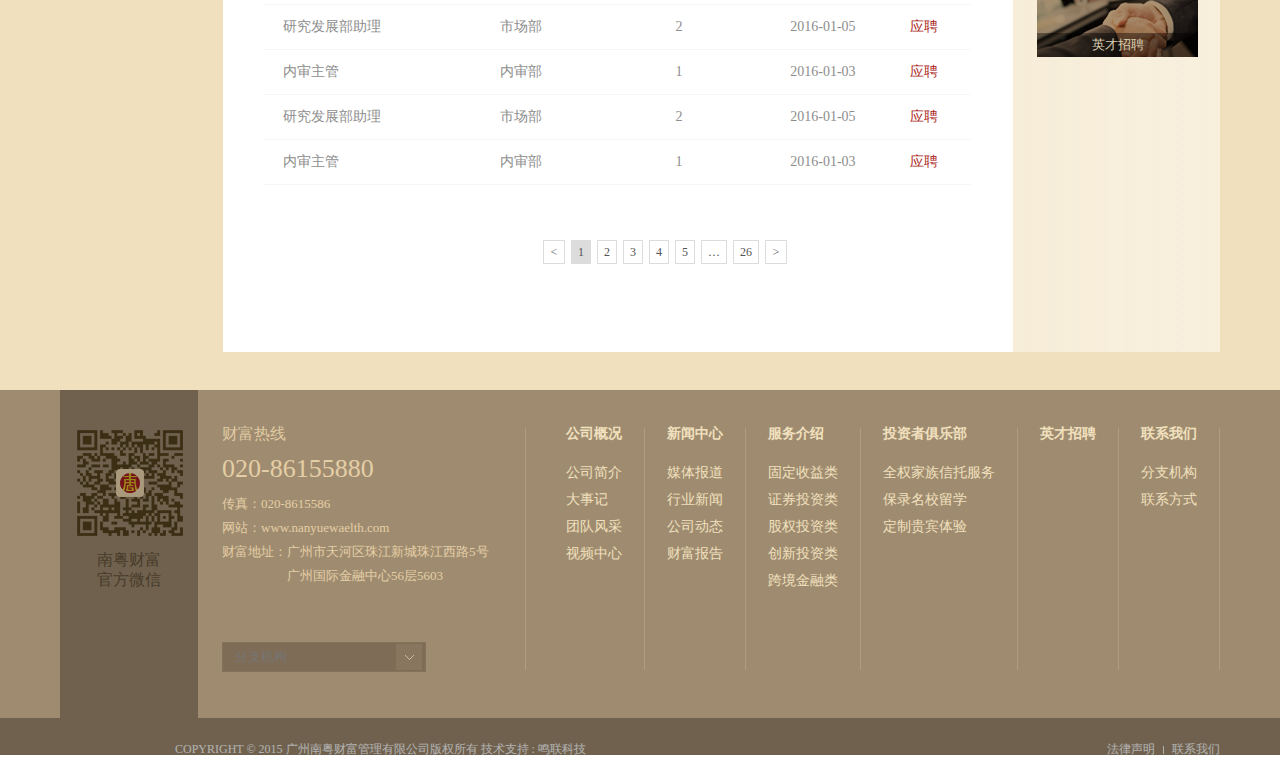
<file: recruit.html>
<!DOCTYPE html><html><head><meta charset="utf-8"><title></title><link rel="stylesheet" type="text/css" href="css/base.css"><link rel="stylesheet" type="text/css" href="css/swiper-3.4.2.min.css"><link rel="stylesheet" type="text/css" href="css/nanyue.css"><script type="text/javascript" src="js/jquery.js"></script><script type="text/javascript" src="js/swiper-3.4.2.min.js"></script><script type="text/javascript" src="js/nanyue.js"></script></head><body><header><div class="header_box clear-fix"><div class="header_left fl clear-fix"><a href="#" class="logo fl"><img src="img/logo.jpg"></a></div><div class="header_right clear-fix fr"><div class="contact clear-fix"><a href="#" class="fl">企业邮箱</a> <span class="fl"></span> <a href="#" class="fl">OA系统</a> <span class="fl"></span> <a href="#" class="fl">联系</a></div><div class="seek fr clear-fix"><a href="#" class="sina fl">官方微博</a> <a href="#" class="wechat fl">微信公众号</a> <input type="button" name="" class="search"> <input type="text" name="" id="" value="" placeholder="" class="fr text"></div></div></div></header><nav><ul class="nav_box"><li><a href="home.html">首页</a></li><li><a href="about.html">公司概况</a></li><li><a href="news.html">新闻中心</a></li><li><a href="sece.html">服务介绍</a></li><li><a href="inevts.html">投资者俱乐部</a></li><li><a href="online.html" class="active">英才招聘</a></li><li><a href="contact.html">联系我们</a></li></ul></nav><section class="news_box"><div class="swiper-container swiper-container-horizontal home_banner"><div class="swiper-wrapper"><div class="swiper-slide swiper-slide-active"><img src="img/banner.png"></div><div class="swiper-slide swiper-slide-next"><img src="img/banner.png"></div><div class="swiper-slide"><img src="img/news2Banner1.jpg"></div></div></div><a href="#" class="news_banner"><img src="img/recruitBanner1.png"></a><div class="news_contetn_box clear-fix"><div class="news_content_left fl"><div class="left_news_core"><span>英才招聘</span> <em>RECRUIT</em></div><ul class="news_tab_box"><li class="active"><a href="#">招聘信息</a></li></ul><a href="#" class="news_tel_img"><img src="img/newsTelLeft.jpg"></a></div><div class="news_content_middle fl"><div class="news_muNav clear-fix"><div class="news_link fr"><a href="home.html" class="fl">首页</a><span class="fl"></span> <a href="inevts.html" class="fl">英才招聘</a><span class="fl"></span> <a href="recruit.html" class="fl">招聘信息</a></div></div><table class="recruit_table"><tr><th class="post">招聘职位</th><th class="unit">招聘部门/单位</th><th class="number">招聘人数</th><th class="date">发布日期</th><th class="applyF">应聘</th></tr><tr><td class="post">研究发展部助理</td><td class="unit">市场部</td><td class="number">2</td><td class="date">2016-01-05</td><td class="applyF">应聘</td></tr><tr><td class="post">内审主管</td><td class="unit">内审部</td><td class="number">1</td><td class="date">2016-01-03</td><td class="applyF">应聘</td></tr><tr><td class="post">研究发展部助理</td><td class="unit">市场部</td><td class="number">2</td><td class="date">2016-01-05</td><td class="applyF">应聘</td></tr><tr><td class="post">内审主管</td><td class="unit">内审部</td><td class="number">1</td><td class="date">2016-01-03</td><td class="applyF">应聘</td></tr><tr><td class="post">研究发展部助理</td><td class="unit">市场部</td><td class="number">2</td><td class="date">2016-01-05</td><td class="applyF">应聘</td></tr><tr><td class="post">内审主管</td><td class="unit">内审部</td><td class="number">1</td><td class="date">2016-01-03</td><td class="applyF">应聘</td></tr><tr><td class="post">研究发展部助理</td><td class="unit">市场部</td><td class="number">2</td><td class="date">2016-01-05</td><td class="applyF">应聘</td></tr><tr><td class="post">内审主管</td><td class="unit">内审部</td><td class="number">1</td><td class="date">2016-01-03</td><td class="applyF">应聘</td></tr><tr><td class="post">研究发展部助理</td><td class="unit">市场部</td><td class="number">2</td><td class="date">2016-01-05</td><td class="applyF">应聘</td></tr><tr><td class="post">内审主管</td><td class="unit">内审部</td><td class="number">1</td><td class="date">2016-01-03</td><td class="applyF">应聘</td></tr><tr><td class="post">研究发展部助理</td><td class="unit">市场部</td><td class="number">2</td><td class="date">2016-01-05</td><td class="applyF">应聘</td></tr><tr><td class="post">内审主管</td><td class="unit">内审部</td><td class="number">1</td><td class="date">2016-01-03</td><td class="applyF">应聘</td></tr><tr><td class="post">研究发展部助理</td><td class="unit">市场部</td><td class="number">2</td><td class="date">2016-01-05</td><td class="applyF">应聘</td></tr><tr><td class="post">内审主管</td><td class="unit">内审部</td><td class="number">1</td><td class="date">2016-01-03</td><td class="applyF">应聘</td></tr></table><div class="news_page clear-fix"><a href="javascript:;" class="news_prvi fl">&lt;</a><div class="page_number fl clear-fix"><a href="javascript:;" class="page_active">1</a> <a href="javascript:;">2</a> <a href="javascript:;">3</a> <a href="javascript:;">4</a> <a href="javascript:;">5</a> <a href="javascript:;">…</a> <a href="javascript:;">26</a></div><a href="javascript:;" class="news_next fl">&gt;</a></div></div><div class="events_content_right fr"><div class="events_right_model"><span class="events_right_title">最新资讯</span><ul class="events_information"><li><span>2016.01.02</span><a href="#">发改委第二批PPP项目出炉总投资2万多亿元</a></li><li><span>2016.01.02</span><a href="#">美联储对中国加息的影响评估</a></li><li><span>2016.01.02</span><a href="#">政治局定调2016年经济工作十大关键点</a></li><li><span>2016.01.02</span><a href="#">CFP系列资格认证金融理财全球卓越</a></li></ul></div><div class="events_right_model"><span class="events_right_title">业务与人才</span> <a href="#" class="events_model_img"><img src="img/newsRight1.jpg"><em>金融业务</em></a> <a href="#" class="events_model_img"><img src="img/newsRight2.png"><em>英才招聘</em></a></div></div></div></section><footer><div class="footer_box clear-fix"><div class="fl footer_wechat"><a href="#"><img src="img/footerIcon.jpg"></a><span>南粤财富<br>官方微信</span><div class="cover_box"></div></div><div class="footer_tel fl"><b>财富热线</b> <span>020-86155880</span> <em>传真：020-8615586</em> <em>网站：www.nanyuewaelth.com</em> <em>财富地址：广州市天河区珠江新城珠江西路5号<br><i>广州国际金融中心56层5603</i></em><div class="lower_list"><input type="text" class="footer_text" placeholder="分支机构"> <input type="button" class="footer_btn"></div></div><dl class="fr footer_dl"><dt><a href="#">联系我们</a></dt><dd><a href="#">分支机构</a></dd><dd><a href="#">联系方式</a></dd></dl><dl class="fr footer_dl"><dt><a href="#">英才招聘</a></dt></dl><dl class="fr footer_dl"><dt><a href="#">投资者俱乐部</a></dt><dd><a href="#">全权家族信托服务</a></dd><dd><a href="#">保录名校留学</a></dd><dd><a href="#">定制贵宾体验</a></dd></dl><dl class="fr footer_dl"><dt><a href="#">服务介绍</a></dt><dd><a href="#">固定收益类</a></dd><dd><a href="#">证券投资类</a></dd><dd><a href="#">股权投资类</a></dd><dd><a href="#">创新投资类</a></dd><dd><a href="#">跨境金融类</a></dd></dl><dl class="fr footer_dl"><dt><a href="#">新闻中心</a></dt><dd><a href="#">媒体报道</a></dd><dd><a href="#">行业新闻</a></dd><dd><a href="#">公司动态</a></dd><dd><a href="#">财富报告</a></dd></dl><dl class="fr footer_dl"><dt><a href="#">公司概况</a></dt><dd><a href="#">公司简介</a></dd><dd><a href="#">大事记</a></dd><dd><a href="#">团队风采</a></dd><dd><a href="#">视频中心</a></dd></dl></div><div class="footer_bottom"><div class="cover_bottom"></div><p><a href="#" class="fr">联系我们</a><span class="fr"></span><a href="#" class="fr">法律声明</a>COPYRIGHT © 2015 广州南粤财富管理有限公司版权所有 技术支持 : 鸣联科技</p></div></footer></body></html>
</file>
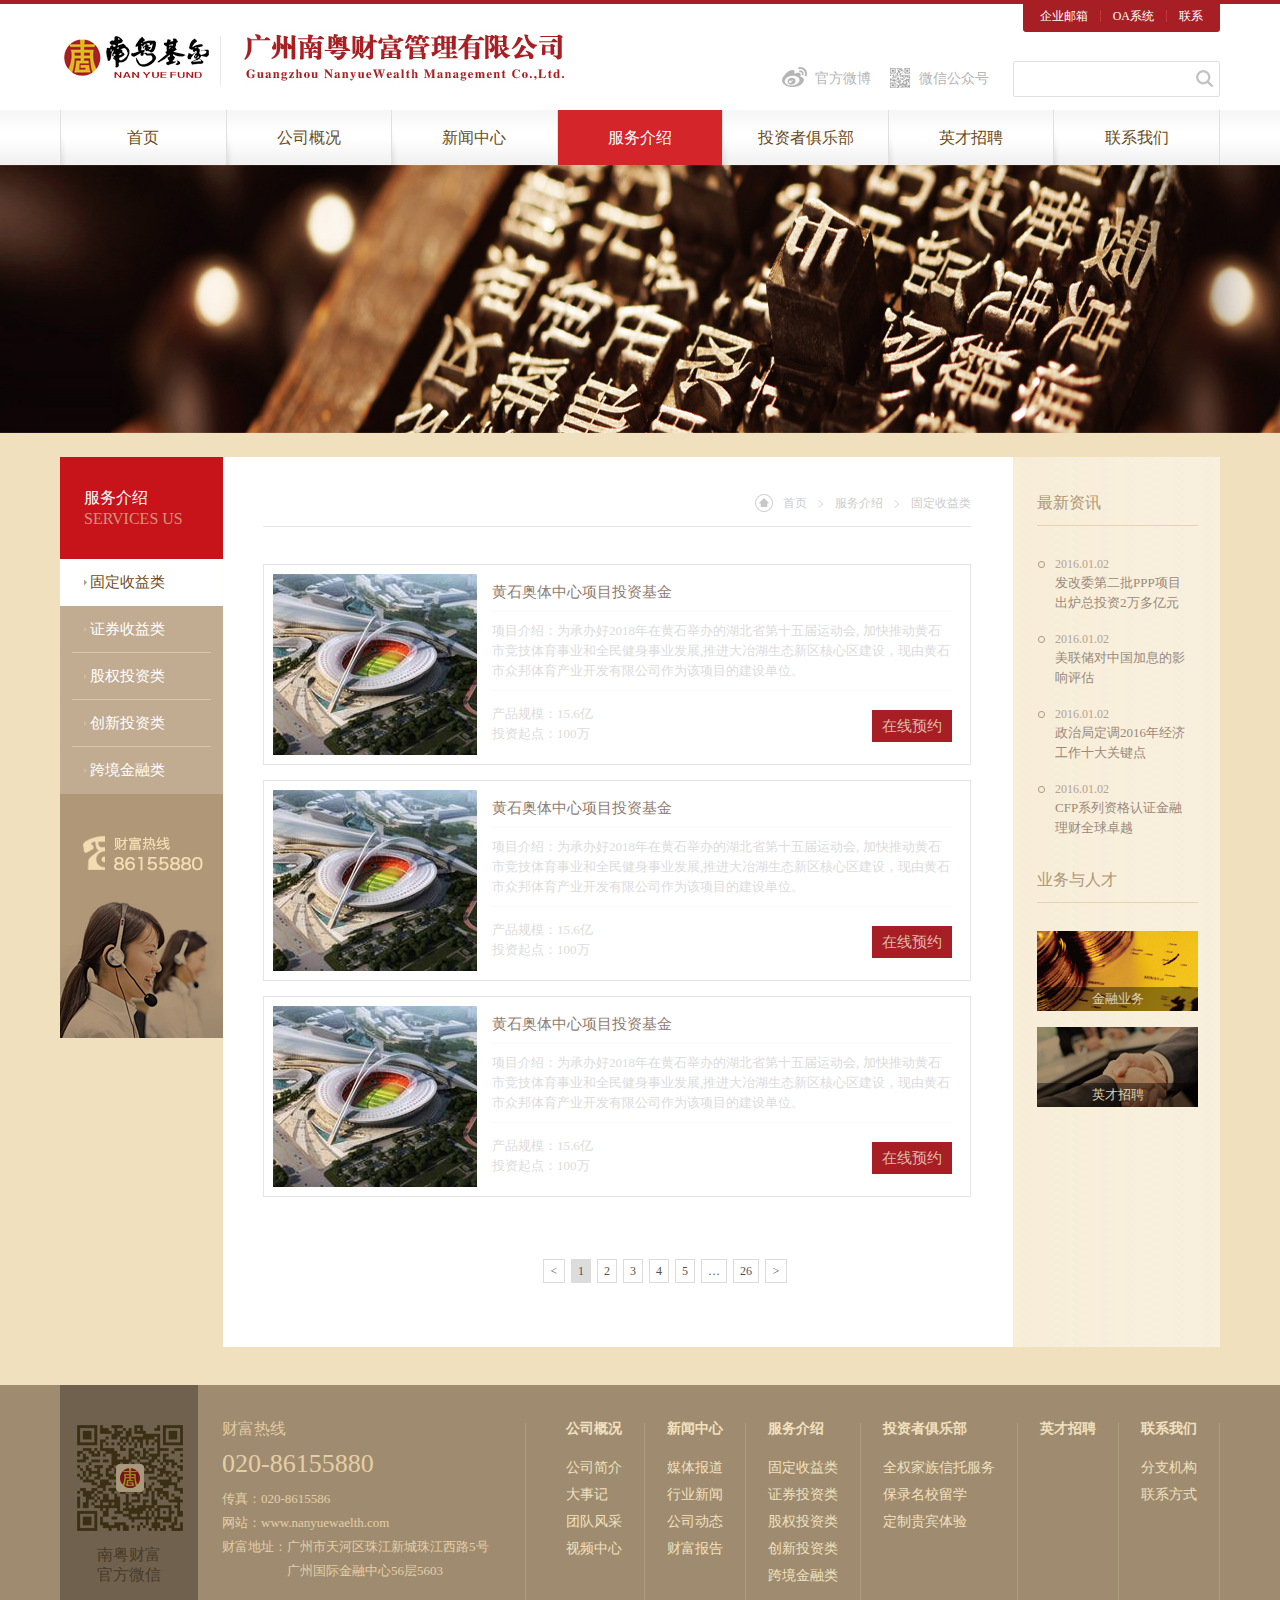
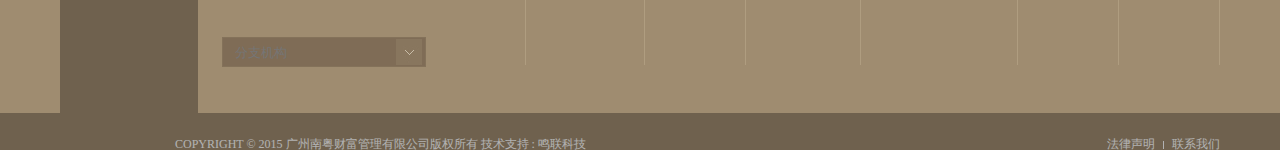
<file: sece.html>
<!DOCTYPE html><html><head><meta charset="utf-8"><title></title><link rel="stylesheet" type="text/css" href="css/base.css"><link rel="stylesheet" type="text/css" href="css/swiper-3.4.2.min.css"><link rel="stylesheet" type="text/css" href="css/nanyue.css"><script type="text/javascript" src="js/jquery.js"></script><script type="text/javascript" src="js/swiper-3.4.2.min.js"></script><script type="text/javascript" src="js/nanyue.js"></script></head><body><header><div class="header_box clear-fix"><div class="header_left fl clear-fix"><a href="#" class="logo fl"><img src="img/logo.jpg"></a></div><div class="header_right clear-fix fr"><div class="contact clear-fix"><a href="#" class="fl">企业邮箱</a> <span class="fl"></span> <a href="#" class="fl">OA系统</a> <span class="fl"></span> <a href="#" class="fl">联系</a></div><div class="seek fr clear-fix"><a href="#" class="sina fl">官方微博</a> <a href="#" class="wechat fl">微信公众号</a> <input type="button" name="" class="search"> <input type="text" name="" id="" value="" placeholder="" class="fr text"></div></div></div></header><nav><ul class="nav_box"><li><a href="home.html">首页</a></li><li><a href="about.html">公司概况</a></li><li><a href="news.html">新闻中心</a></li><li><a href="sece.html" class="active">服务介绍</a></li><li><a href="inevts.html">投资者俱乐部</a></li><li><a href="online.html">英才招聘</a></li><li><a href="contact.html">联系我们</a></li></ul></nav><section class="sece_box"><a href="#" class="events_banner"><img src="img/seceBanner1.jpg"></a><div class="sece_contetn_box clear-fix"><div class="news_content_left fl"><div class="left_news_core"><span>服务介绍</span> <em>SERVICES US</em></div><ul class="news_tab_box"><li class="active"><a href="#">固定收益类</a></li><li><a href="#">证券收益类</a></li><li><a href="#">股权投资类</a></li><li><a href="#">创新投资类</a></li><li><a href="#">跨境金融类</a></li></ul><a href="#" class="news_tel_img"><img src="img/newsTelLeft.jpg"></a></div><div class="sece_content_middle fl"><div class="news_muNav clear-fix"><div class="news_link fr"><a href="home.html" class="fl">首页</a><span class="fl"></span> <a href="sece.html" class="fl">服务介绍</a><span class="fl"></span> <a href="seceMore.html" class="fl">固定收益类</a></div></div><ul class="sece_index_box"><li class="clear-fix"><a href="#" class="fl sece_index_img"><img src="img/seceIndex1.jpg"></a><em class="fr sece_word_model"><span class="sece_word_title">黄石奥体中心项目投资基金</span> <b class="sece_word_contetn">项目介绍：为承办好2018年在黄石举办的湖北省第十五届运动会, 加快推动黄石市竞技体育事业和全民健身事业发展,推进大冶湖生态新区核心区建设，现由黄石市众邦体育产业开发有限公司作为该项目的建设单位。</b> <i>产品规模：15.6亿</i> <i>投资起点：100万</i> <a href="#" class="make fr">在线预约</a></em></li><li class="clear-fix"><a href="#" class="fl sece_index_img"><img src="img/seceIndex1.jpg"></a><em class="fr sece_word_model"><span class="sece_word_title">黄石奥体中心项目投资基金</span> <b class="sece_word_contetn">项目介绍：为承办好2018年在黄石举办的湖北省第十五届运动会, 加快推动黄石市竞技体育事业和全民健身事业发展,推进大冶湖生态新区核心区建设，现由黄石市众邦体育产业开发有限公司作为该项目的建设单位。</b> <i>产品规模：15.6亿</i> <i>投资起点：100万</i> <a href="#" class="make fr">在线预约</a></em></li><li class="clear-fix"><a href="#" class="fl sece_index_img"><img src="img/seceIndex1.jpg"></a><em class="fr sece_word_model"><span class="sece_word_title">黄石奥体中心项目投资基金</span> <b class="sece_word_contetn">项目介绍：为承办好2018年在黄石举办的湖北省第十五届运动会, 加快推动黄石市竞技体育事业和全民健身事业发展,推进大冶湖生态新区核心区建设，现由黄石市众邦体育产业开发有限公司作为该项目的建设单位。</b> <i>产品规模：15.6亿</i> <i>投资起点：100万</i> <a href="#" class="make fr">在线预约</a></em></li></ul><div class="sece_page"><a href="javascript:;" class="sece_prvi fl">&lt;</a><div class="sece_number fl clear-fix"><a href="javascript:;" class="page_active">1</a> <a href="javascript:;">2</a> <a href="javascript:;">3</a> <a href="javascript:;">4</a> <a href="javascript:;">5</a> <a href="javascript:;">…</a> <a href="javascript:;">26</a></div><a href="javascript:;" class="sece_next fl">&gt;</a></div></div><div class="sece_content_right fr"><div class="events_right_model"><span class="events_right_title">最新资讯</span><ul class="events_information"><li><span>2016.01.02</span><a href="#">发改委第二批PPP项目出炉总投资2万多亿元</a></li><li><span>2016.01.02</span><a href="#">美联储对中国加息的影响评估</a></li><li><span>2016.01.02</span><a href="#">政治局定调2016年经济工作十大关键点</a></li><li><span>2016.01.02</span><a href="#">CFP系列资格认证金融理财全球卓越</a></li></ul></div><div class="events_right_model"><span class="events_right_title">业务与人才</span> <a href="#" class="events_model_img"><img src="img/newsRight1.jpg"><em>金融业务</em></a> <a href="#" class="events_model_img"><img src="img/newsRight2.png"><em>英才招聘</em></a></div></div></div></section><footer><div class="footer_box clear-fix"><div class="fl footer_wechat"><a href="#"><img src="img/footerIcon.jpg"></a><span>南粤财富<br>官方微信</span><div class="cover_box"></div></div><div class="footer_tel fl"><b>财富热线</b> <span>020-86155880</span> <em>传真：020-8615586</em> <em>网站：www.nanyuewaelth.com</em> <em>财富地址：广州市天河区珠江新城珠江西路5号<br><i>广州国际金融中心56层5603</i></em><div class="lower_list"><input type="text" class="footer_text" placeholder="分支机构"> <input type="button" class="footer_btn"></div></div><dl class="fr footer_dl"><dt><a href="#">联系我们</a></dt><dd><a href="#">分支机构</a></dd><dd><a href="#">联系方式</a></dd></dl><dl class="fr footer_dl"><dt><a href="#">英才招聘</a></dt></dl><dl class="fr footer_dl"><dt><a href="#">投资者俱乐部</a></dt><dd><a href="#">全权家族信托服务</a></dd><dd><a href="#">保录名校留学</a></dd><dd><a href="#">定制贵宾体验</a></dd></dl><dl class="fr footer_dl"><dt><a href="#">服务介绍</a></dt><dd><a href="#">固定收益类</a></dd><dd><a href="#">证券投资类</a></dd><dd><a href="#">股权投资类</a></dd><dd><a href="#">创新投资类</a></dd><dd><a href="#">跨境金融类</a></dd></dl><dl class="fr footer_dl"><dt><a href="#">新闻中心</a></dt><dd><a href="#">媒体报道</a></dd><dd><a href="#">行业新闻</a></dd><dd><a href="#">公司动态</a></dd><dd><a href="#">财富报告</a></dd></dl><dl class="fr footer_dl"><dt><a href="#">公司概况</a></dt><dd><a href="#">公司简介</a></dd><dd><a href="#">大事记</a></dd><dd><a href="#">团队风采</a></dd><dd><a href="#">视频中心</a></dd></dl></div><div class="footer_bottom"><div class="cover_bottom"></div><p><a href="#" class="fr">联系我们</a><span class="fr"></span><a href="#" class="fr">法律声明</a>COPYRIGHT © 2015 广州南粤财富管理有限公司版权所有 技术支持 : 鸣联科技</p></div></footer></body></html>
</file>
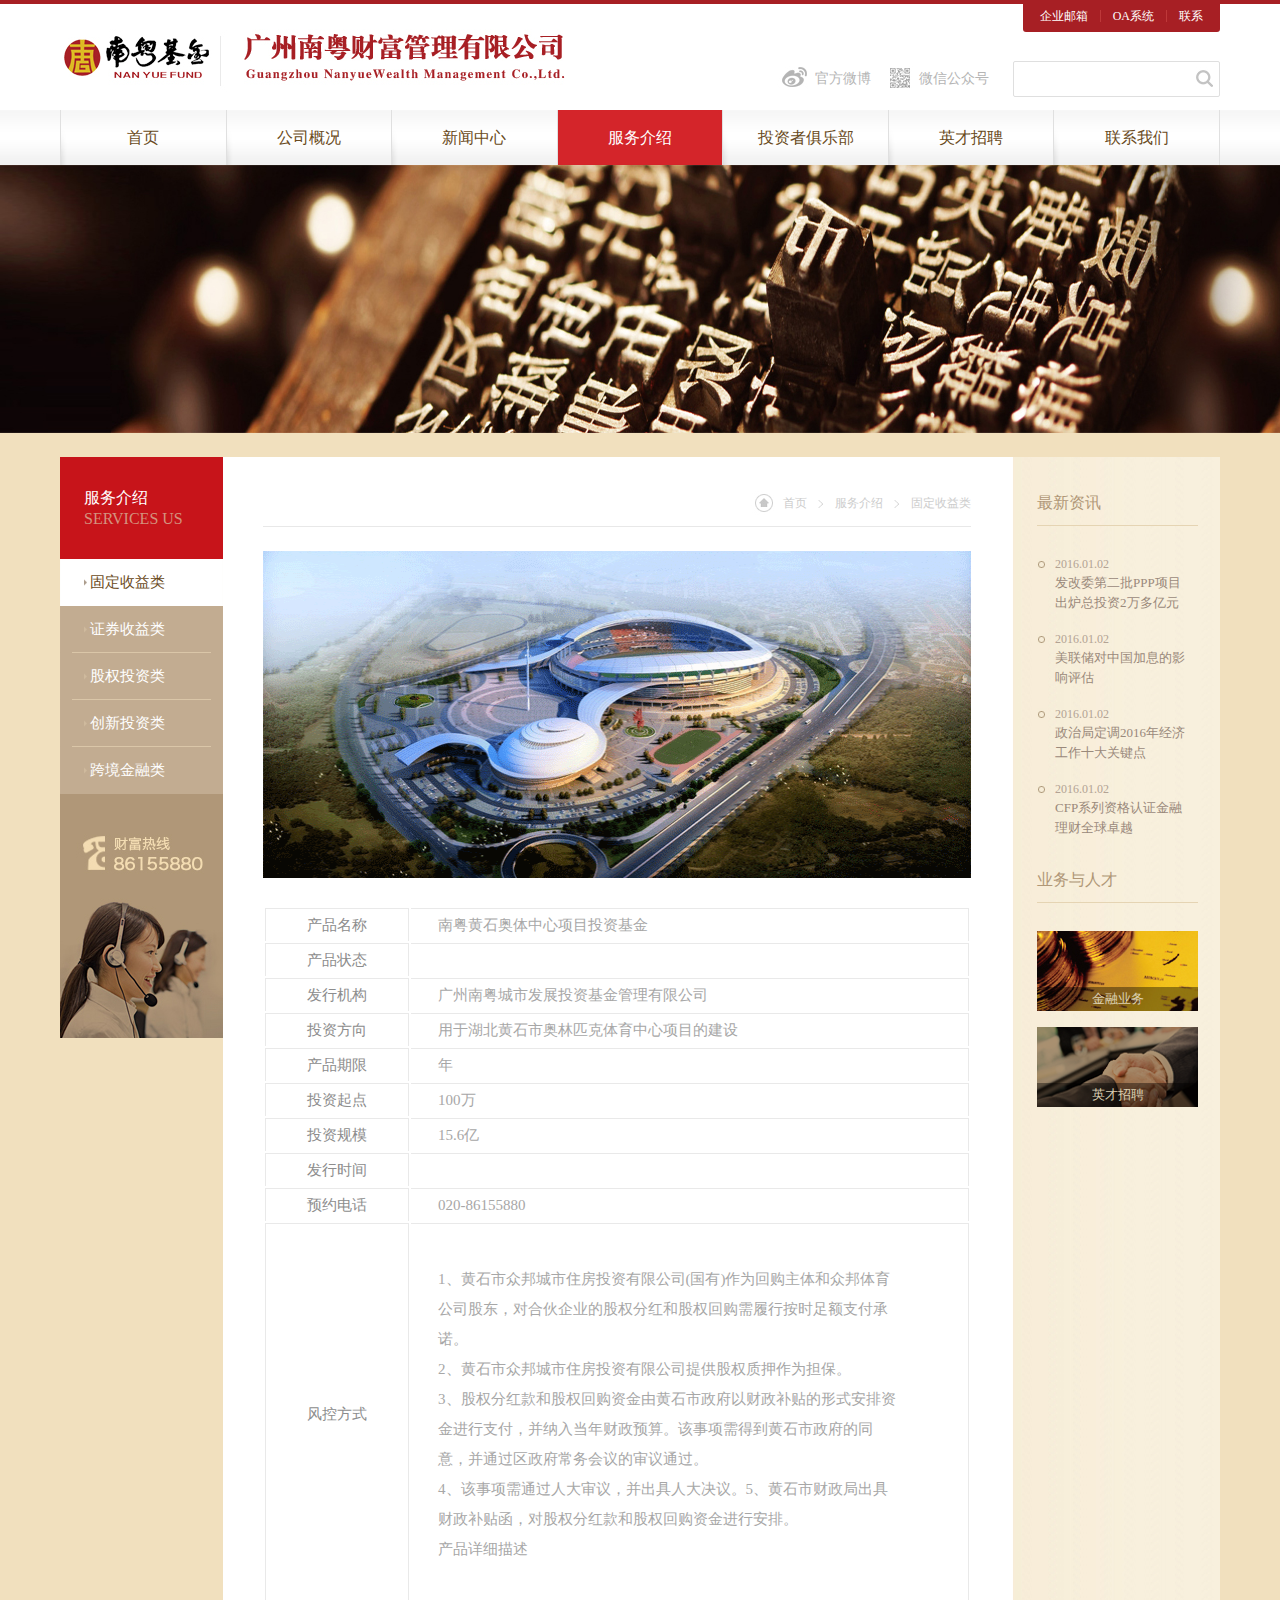
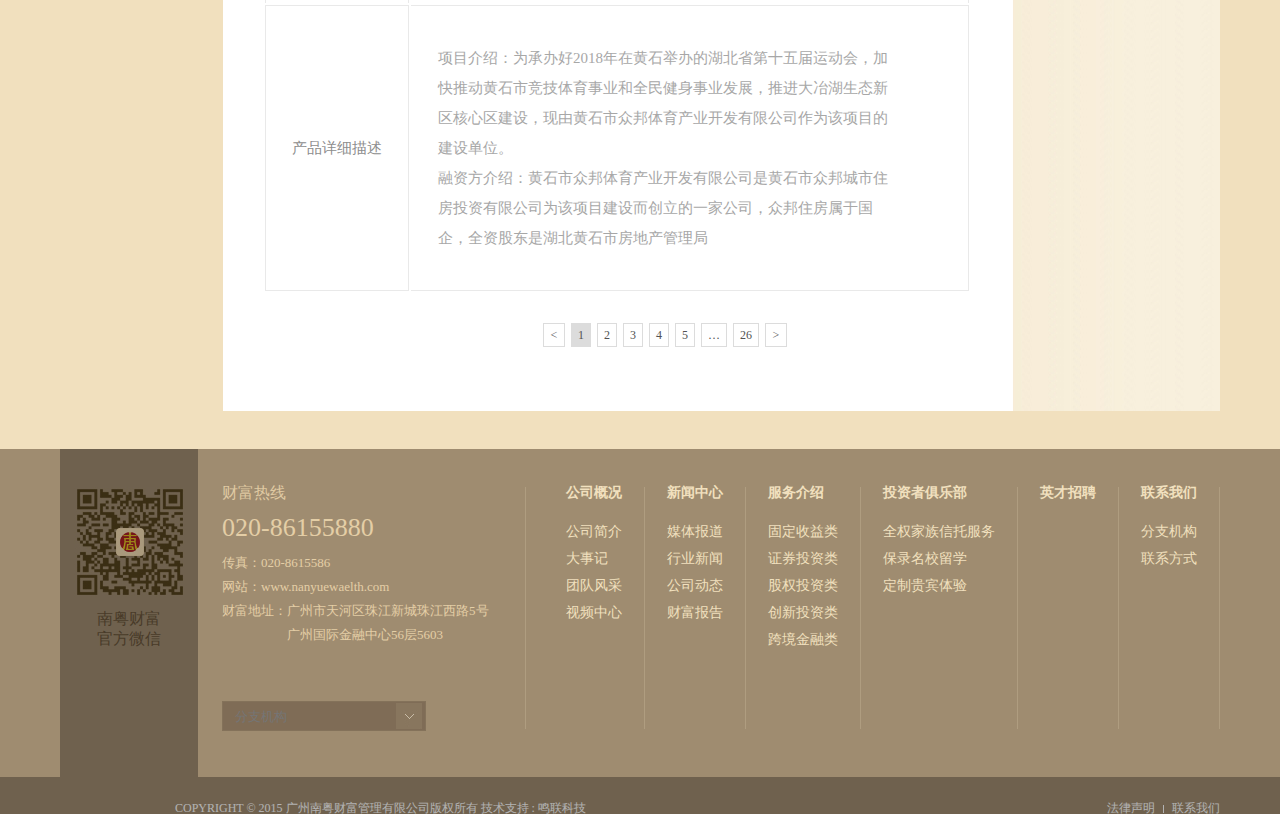
<file: seceMore.html>
<!DOCTYPE html><html><head><meta charset="utf-8"><title></title><link rel="stylesheet" type="text/css" href="css/base.css"><link rel="stylesheet" type="text/css" href="css/swiper-3.4.2.min.css"><link rel="stylesheet" type="text/css" href="css/nanyue.css"><script type="text/javascript" src="js/jquery.js"></script><script type="text/javascript" src="js/swiper-3.4.2.min.js"></script><script type="text/javascript" src="js/nanyue.js"></script></head><body><header><div class="header_box clear-fix"><div class="header_left fl clear-fix"><a href="#" class="logo fl"><img src="img/logo.jpg"></a></div><div class="header_right clear-fix fr"><div class="contact clear-fix"><a href="#" class="fl">企业邮箱</a> <span class="fl"></span> <a href="#" class="fl">OA系统</a> <span class="fl"></span> <a href="#" class="fl">联系</a></div><div class="seek fr clear-fix"><a href="#" class="sina fl">官方微博</a> <a href="#" class="wechat fl">微信公众号</a> <input type="button" name="" class="search"> <input type="text" name="" id="" value="" placeholder="" class="fr text"></div></div></div></header><nav><ul class="nav_box"><li><a href="home.html">首页</a></li><li><a href="about.html">公司概况</a></li><li><a href="news.html">新闻中心</a></li><li><a href="sece.html" class="active">服务介绍</a></li><li><a href="inevts.html">投资者俱乐部</a></li><li><a href="online.html">英才招聘</a></li><li><a href="contact.html">联系我们</a></li></ul></nav><section class="sece_box"><a href="#" class="events_banner"><img src="img/seceBanner1.jpg"></a><div class="sece_contetn_box clear-fix"><div class="news_content_left fl"><div class="left_news_core"><span>服务介绍</span> <em>SERVICES US</em></div><ul class="news_tab_box"><li class="active"><a href="#">固定收益类</a></li><li><a href="#">证券收益类</a></li><li><a href="#">股权投资类</a></li><li><a href="#">创新投资类</a></li><li><a href="#">跨境金融类</a></li></ul><a href="#" class="news_tel_img"><img src="img/newsTelLeft.jpg"></a></div><div class="sece_content_middle fl"><div class="news_muNav clear-fix"><div class="news_link fr"><a href="home.html" class="fl">首页</a><span class="fl"></span> <a href="sece.html" class="fl">服务介绍</a><span class="fl"></span> <a href="seceMore.html" class="fl">固定收益类</a></div></div><div class="sece2_details"><img src="img/sece2index1.png"><table border="0"><tr><td class="name">产品名称</td><td class="content">南粤黄石奥体中心项目投资基金</td></tr><tr><td class="name">产品状态</td><td class="content"></td></tr><tr><td class="name">发行机构</td><td class="content">广州南粤城市发展投资基金管理有限公司</td></tr><tr><td class="name">投资方向</td><td class="content">用于湖北黄石市奥林匹克体育中心项目的建设</td></tr><tr><td class="name">产品期限</td><td class="content">年</td></tr><tr><td class="name">投资起点</td><td class="content">100万</td></tr><tr><td class="name">投资规模</td><td class="content">15.6亿</td></tr><tr><td class="name">发行时间</td><td class="content"></td></tr><tr><td class="name">预约电话</td><td class="content">020-86155880</td></tr><tr><td height="377px" class="name">风控方式</td><td class="content">1、黄石市众邦城市住房投资有限公司(国有)作为回购主体和众邦体育公司股东，对合伙企业的股权分红和股权回购需履行按时足额支付承诺。<br>2、黄石市众邦城市住房投资有限公司提供股权质押作为担保。<br>3、股权分红款和股权回购资金由黄石市政府以财政补贴的形式安排资金进行支付，并纳入当年财政预算。该事项需得到黄石市政府的同意，并通过区政府常务会议的审议通过。<br>4、该事项需通过人大审议，并出具人大决议。5、黄石市财政局出具财政补贴函，对股权分红款和股权回购资金进行安排。<br>产品详细描述</td></tr><tr><td height="282px" class="name">产品详细描述</td><td class="content">项目介绍：为承办好2018年在黄石举办的湖北省第十五届运动会，加快推动黄石市竞技体育事业和全民健身事业发展，推进大冶湖生态新区核心区建设，现由黄石市众邦体育产业开发有限公司作为该项目的建设单位。<br>融资方介绍：黄石市众邦体育产业开发有限公司是黄石市众邦城市住房投资有限公司为该项目建设而创立的一家公司，众邦住房属于国企，全资股东是湖北黄石市房地产管理局</td></tr></table></div><div class="sece_page"><a href="javascript:;" class="sece_prvi fl">&lt;</a><div class="sece_number fl clear-fix"><a href="javascript:;" class="page_active">1</a> <a href="javascript:;">2</a> <a href="javascript:;">3</a> <a href="javascript:;">4</a> <a href="javascript:;">5</a> <a href="javascript:;">…</a> <a href="javascript:;">26</a></div><a href="javascript:;" class="sece_next fl">&gt;</a></div></div><div class="sece_content_right fr"><div class="events_right_model"><span class="events_right_title">最新资讯</span><ul class="events_information"><li><span>2016.01.02</span><a href="#">发改委第二批PPP项目出炉总投资2万多亿元</a></li><li><span>2016.01.02</span><a href="#">美联储对中国加息的影响评估</a></li><li><span>2016.01.02</span><a href="#">政治局定调2016年经济工作十大关键点</a></li><li><span>2016.01.02</span><a href="#">CFP系列资格认证金融理财全球卓越</a></li></ul></div><div class="events_right_model"><span class="events_right_title">业务与人才</span> <a href="#" class="events_model_img"><img src="img/newsRight1.jpg"><em>金融业务</em></a> <a href="#" class="events_model_img"><img src="img/newsRight2.png"><em>英才招聘</em></a></div></div></div></section><footer><div class="footer_box clear-fix"><div class="fl footer_wechat"><a href="#"><img src="img/footerIcon.jpg"></a><span>南粤财富<br>官方微信</span><div class="cover_box"></div></div><div class="footer_tel fl"><b>财富热线</b> <span>020-86155880</span> <em>传真：020-8615586</em> <em>网站：www.nanyuewaelth.com</em> <em>财富地址：广州市天河区珠江新城珠江西路5号<br><i>广州国际金融中心56层5603</i></em><div class="lower_list"><input type="text" class="footer_text" placeholder="分支机构"> <input type="button" class="footer_btn"></div></div><dl class="fr footer_dl"><dt><a href="#">联系我们</a></dt><dd><a href="#">分支机构</a></dd><dd><a href="#">联系方式</a></dd></dl><dl class="fr footer_dl"><dt><a href="#">英才招聘</a></dt></dl><dl class="fr footer_dl"><dt><a href="#">投资者俱乐部</a></dt><dd><a href="#">全权家族信托服务</a></dd><dd><a href="#">保录名校留学</a></dd><dd><a href="#">定制贵宾体验</a></dd></dl><dl class="fr footer_dl"><dt><a href="#">服务介绍</a></dt><dd><a href="#">固定收益类</a></dd><dd><a href="#">证券投资类</a></dd><dd><a href="#">股权投资类</a></dd><dd><a href="#">创新投资类</a></dd><dd><a href="#">跨境金融类</a></dd></dl><dl class="fr footer_dl"><dt><a href="#">新闻中心</a></dt><dd><a href="#">媒体报道</a></dd><dd><a href="#">行业新闻</a></dd><dd><a href="#">公司动态</a></dd><dd><a href="#">财富报告</a></dd></dl><dl class="fr footer_dl"><dt><a href="#">公司概况</a></dt><dd><a href="#">公司简介</a></dd><dd><a href="#">大事记</a></dd><dd><a href="#">团队风采</a></dd><dd><a href="#">视频中心</a></dd></dl></div><div class="footer_bottom"><div class="cover_bottom"></div><p><a href="#" class="fr">联系我们</a><span class="fr"></span><a href="#" class="fr">法律声明</a>COPYRIGHT © 2015 广州南粤财富管理有限公司版权所有 技术支持 : 鸣联科技</p></div></footer></body></html>
</file>
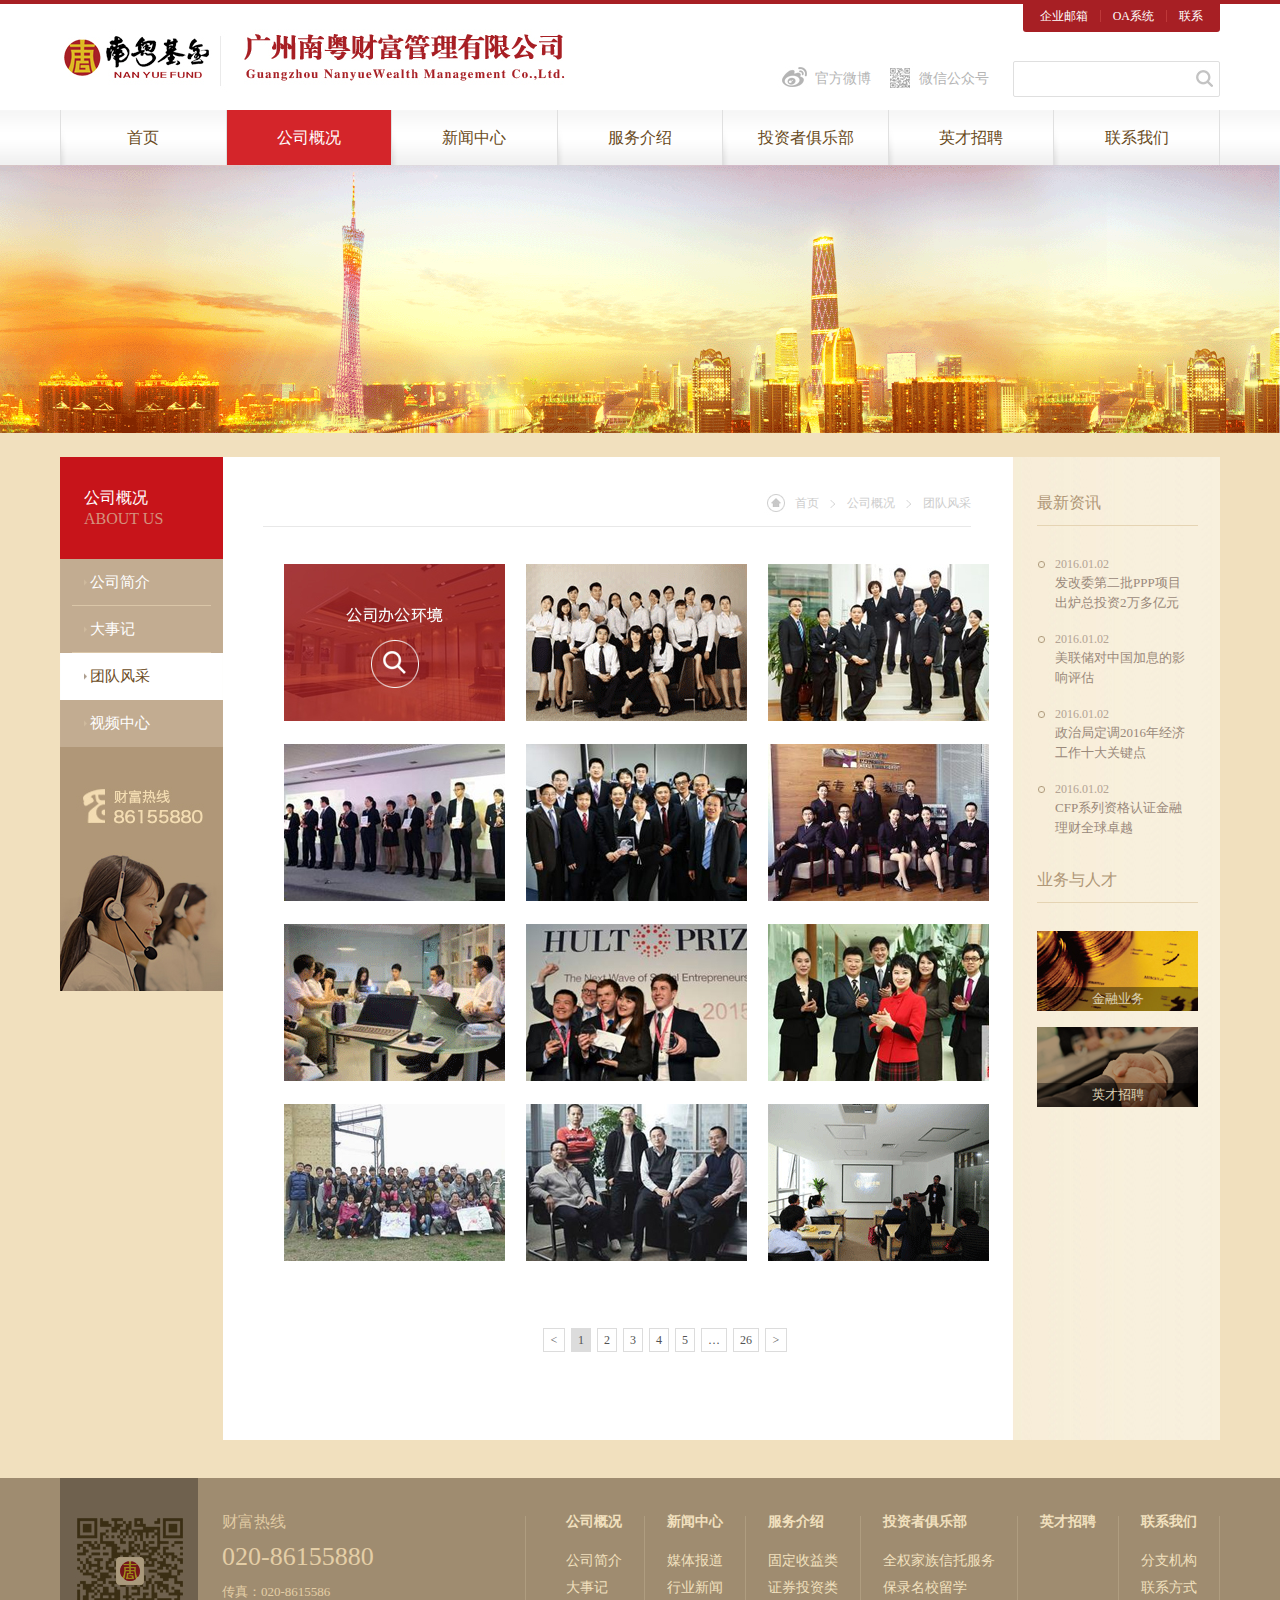
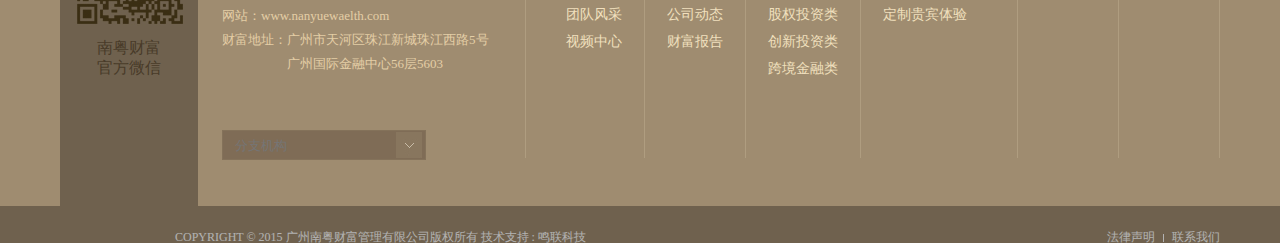
<file: teamInfo.html>
<!DOCTYPE html><html><head><meta charset="utf-8"><title></title><link rel="stylesheet" type="text/css" href="css/base.css"><link rel="stylesheet" type="text/css" href="css/swiper-3.4.2.min.css"><link rel="stylesheet" type="text/css" href="css/nanyue.css"><script type="text/javascript" src="js/jquery.js"></script><script type="text/javascript" src="js/swiper-3.4.2.min.js"></script><script type="text/javascript" src="js/nanyue.js"></script></head><body><header><div class="header_box clear-fix"><div class="header_left fl clear-fix"><a href="#" class="logo fl"><img src="img/logo.jpg"></a></div><div class="header_right clear-fix fr"><div class="contact clear-fix"><a href="#" class="fl">企业邮箱</a> <span class="fl"></span> <a href="#" class="fl">OA系统</a> <span class="fl"></span> <a href="#" class="fl">联系</a></div><div class="seek fr clear-fix"><a href="#" class="sina fl">官方微博</a> <a href="#" class="wechat fl">微信公众号</a> <input type="button" name="" class="search"> <input type="text" name="" id="" value="" placeholder="" class="fr text"></div></div></div></header><nav><ul class="nav_box"><li><a href="home.html">首页</a></li><li><a href="about.html" class="active">公司概况</a></li><li><a href="news.html">新闻中心</a></li><li><a href="sece.html">服务介绍</a></li><li><a href="inevts.html">投资者俱乐部</a></li><li><a href="online.html">英才招聘</a></li><li><a href="contact.html">联系我们</a></li></ul></nav><section class="news_box"><a href="#" class="news_banner"><img src="img/videoBanner1.png"></a><div class="news_contetn_box clear-fix"><div class="news_content_left fl"><div class="left_news_core"><span>公司概况</span> <em>ABOUT US</em></div><ul class="news_tab_box"><li><a href="#">公司简介</a></li><li><a href="#">大事记</a></li><li class="active"><a href="#">团队风采</a></li><li><a href="#">视频中心</a></li></ul><a href="#" class="news_tel_img"><img src="img/newsTelLeft.jpg"></a></div><div class="news_content_middle fl"><div class="news_muNav clear-fix"><div class="news_link fr"><a href="home.html" class="fl">首页</a><span class="fl"></span> <a href="about.html" class="fl">公司概况</a><span class="fl"></span> <a href="teamInfo.html" class="fl">团队风采</a></div></div><ul class="team_img clear-fix"><li class="fl"><img src="img/teamIndex1.jpg"></li><li class="fl"><img src="img/teamIndex2.png"></li><li class="fl"><img src="img/teamIndex3.jpg"></li><li class="fl"><img src="img/teamIndex4.jpg"></li><li class="fl"><img src="img/teamIndex5.jpg"></li><li class="fl"><img src="img/teamIndex6.jpg"></li><li class="fl"><img src="img/teamIndex7.png"></li><li class="fl"><img src="img/teamIndex8.jpg"></li><li class="fl"><img src="img/teamIndex9.jpg"></li><li class="fl"><img src="img/teamIndex10.jpg"></li><li class="fl"><img src="img/teamIndex11.jpg"></li><li class="fl"><img src="img/teamIndex12.png"></li></ul><div class="news_page clear-fix"><a href="javascript:;" class="news_prvi fl">&lt;</a><div class="page_number fl clear-fix"><a href="javascript:;" class="page_active">1</a> <a href="javascript:;">2</a> <a href="javascript:;">3</a> <a href="javascript:;">4</a> <a href="javascript:;">5</a> <a href="javascript:;">…</a> <a href="javascript:;">26</a></div><a href="javascript:;" class="news_next fl">&gt;</a></div></div><div class="events_content_right fr"><div class="events_right_model"><span class="events_right_title">最新资讯</span><ul class="events_information"><li><span>2016.01.02</span><a href="#">发改委第二批PPP项目出炉总投资2万多亿元</a></li><li><span>2016.01.02</span><a href="#">美联储对中国加息的影响评估</a></li><li><span>2016.01.02</span><a href="#">政治局定调2016年经济工作十大关键点</a></li><li><span>2016.01.02</span><a href="#">CFP系列资格认证金融理财全球卓越</a></li></ul></div><div class="events_right_model"><span class="events_right_title">业务与人才</span> <a href="#" class="events_model_img"><img src="img/newsRight1.jpg"><em>金融业务</em></a> <a href="#" class="events_model_img"><img src="img/newsRight2.png"><em>英才招聘</em></a></div></div></div></section><footer><div class="footer_box clear-fix"><div class="fl footer_wechat"><a href="#"><img src="img/footerIcon.jpg"></a><span>南粤财富<br>官方微信</span><div class="cover_box"></div></div><div class="footer_tel fl"><b>财富热线</b> <span>020-86155880</span> <em>传真：020-8615586</em> <em>网站：www.nanyuewaelth.com</em> <em>财富地址：广州市天河区珠江新城珠江西路5号<br><i>广州国际金融中心56层5603</i></em><div class="lower_list"><input type="text" class="footer_text" placeholder="分支机构"> <input type="button" class="footer_btn"></div></div><dl class="fr footer_dl"><dt><a href="#">联系我们</a></dt><dd><a href="#">分支机构</a></dd><dd><a href="#">联系方式</a></dd></dl><dl class="fr footer_dl"><dt><a href="#">英才招聘</a></dt></dl><dl class="fr footer_dl"><dt><a href="#">投资者俱乐部</a></dt><dd><a href="#">全权家族信托服务</a></dd><dd><a href="#">保录名校留学</a></dd><dd><a href="#">定制贵宾体验</a></dd></dl><dl class="fr footer_dl"><dt><a href="#">服务介绍</a></dt><dd><a href="#">固定收益类</a></dd><dd><a href="#">证券投资类</a></dd><dd><a href="#">股权投资类</a></dd><dd><a href="#">创新投资类</a></dd><dd><a href="#">跨境金融类</a></dd></dl><dl class="fr footer_dl"><dt><a href="#">新闻中心</a></dt><dd><a href="#">媒体报道</a></dd><dd><a href="#">行业新闻</a></dd><dd><a href="#">公司动态</a></dd><dd><a href="#">财富报告</a></dd></dl><dl class="fr footer_dl"><dt><a href="#">公司概况</a></dt><dd><a href="#">公司简介</a></dd><dd><a href="#">大事记</a></dd><dd><a href="#">团队风采</a></dd><dd><a href="#">视频中心</a></dd></dl></div><div class="footer_bottom"><div class="cover_bottom"></div><p><a href="#" class="fr">联系我们</a><span class="fr"></span><a href="#" class="fr">法律声明</a>COPYRIGHT © 2015 广州南粤财富管理有限公司版权所有 技术支持 : 鸣联科技</p></div></footer></body></html>
</file>
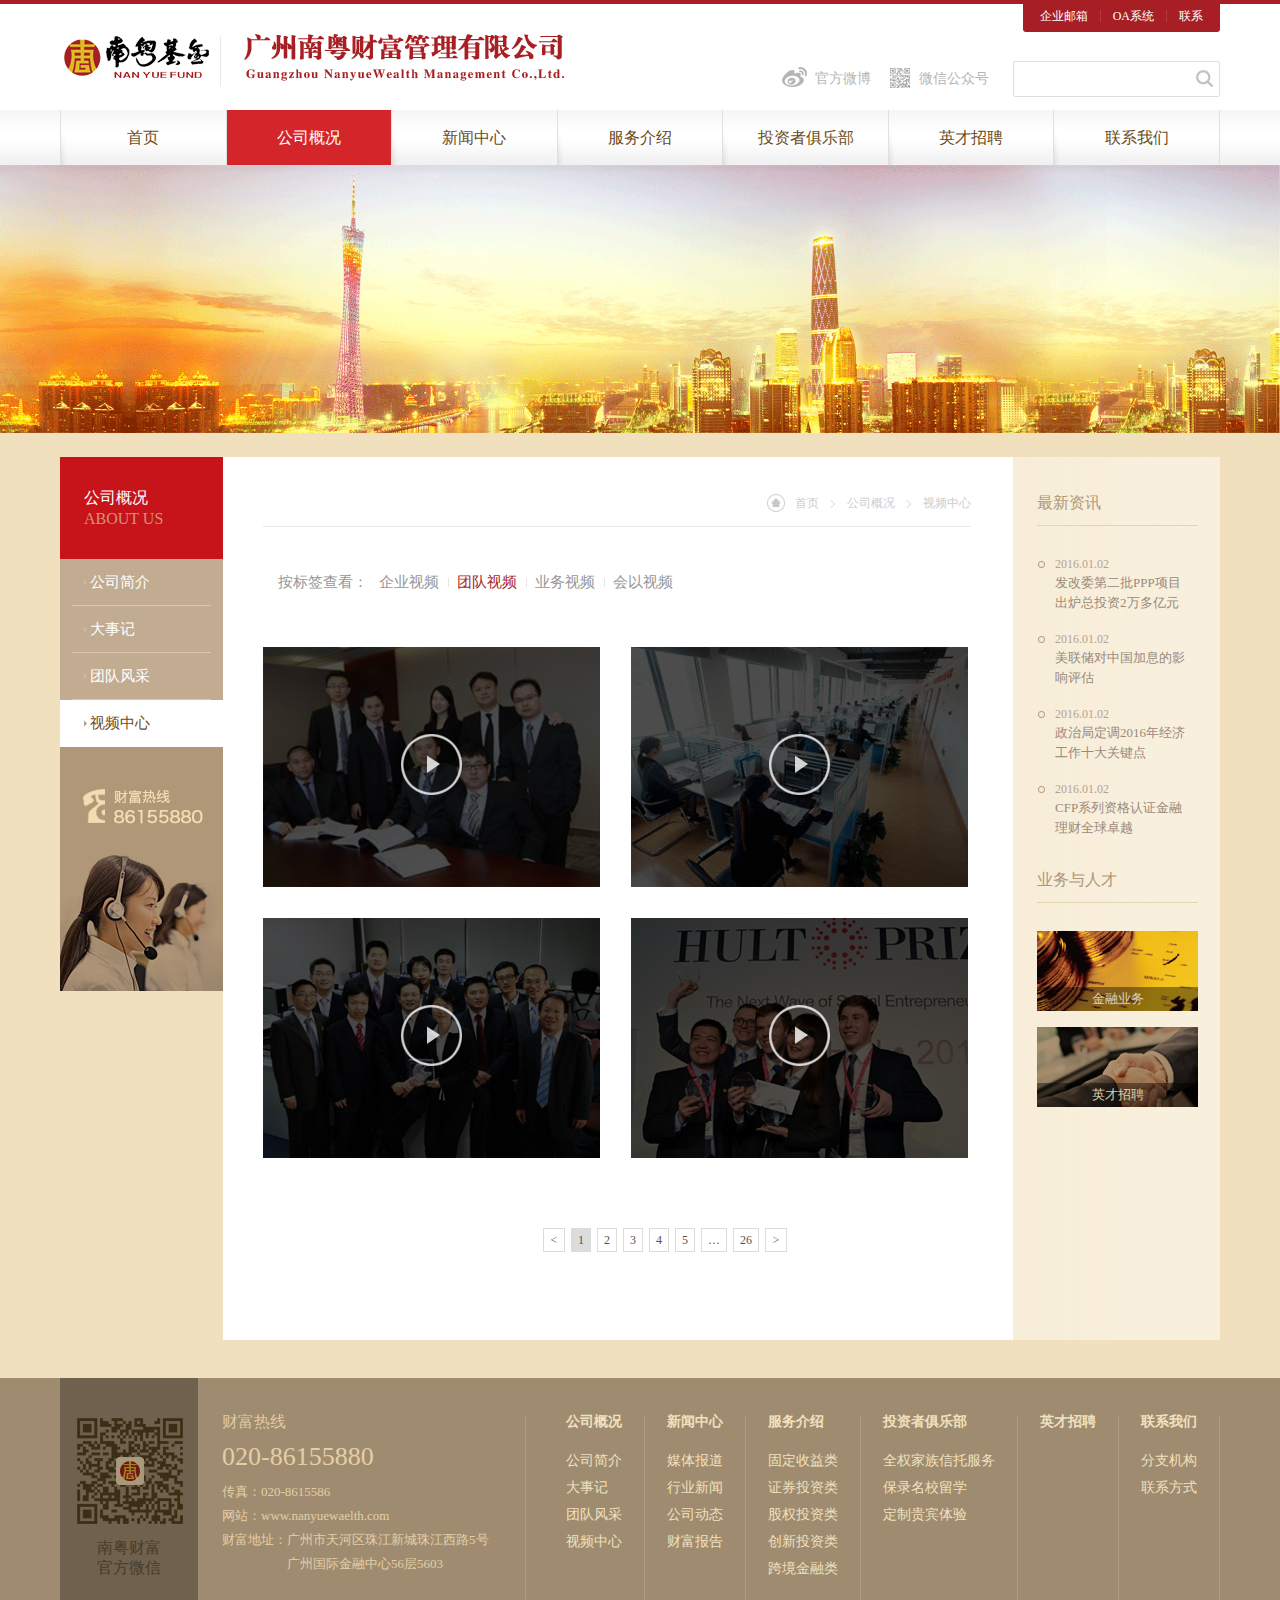
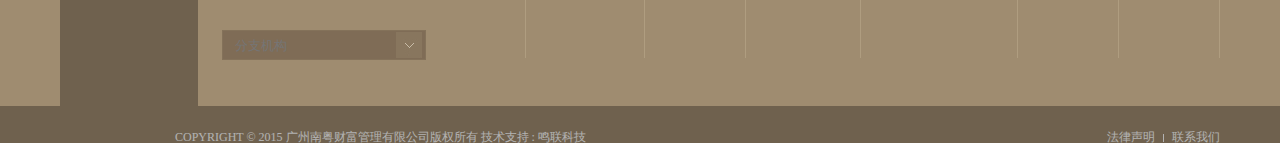
<file: video.html>
<!DOCTYPE html><html><head><meta charset="utf-8"><title></title><link rel="stylesheet" type="text/css" href="css/base.css"><link rel="stylesheet" type="text/css" href="css/swiper-3.4.2.min.css"><link rel="stylesheet" type="text/css" href="css/nanyue.css"><script type="text/javascript" src="js/jquery.js"></script><script type="text/javascript" src="js/swiper-3.4.2.min.js"></script><script type="text/javascript" src="js/nanyue.js"></script></head><body><header><div class="header_box clear-fix"><div class="header_left fl clear-fix"><a href="#" class="logo fl"><img src="img/logo.jpg"></a></div><div class="header_right clear-fix fr"><div class="contact clear-fix"><a href="#" class="fl">企业邮箱</a> <span class="fl"></span> <a href="#" class="fl">OA系统</a> <span class="fl"></span> <a href="#" class="fl">联系</a></div><div class="seek fr clear-fix"><a href="#" class="sina fl">官方微博</a> <a href="#" class="wechat fl">微信公众号</a> <input type="button" name="" class="search"> <input type="text" name="" id="" value="" placeholder="" class="fr text"></div></div></div></header><nav><ul class="nav_box"><li><a href="home.html">首页</a></li><li><a href="about.html" class="active">公司概况</a></li><li><a href="news.html">新闻中心</a></li><li><a href="sece.html">服务介绍</a></li><li><a href="inevts.html">投资者俱乐部</a></li><li><a href="online.html">英才招聘</a></li><li><a href="contact.html">联系我们</a></li></ul></nav><section class="news_box"><a href="#" class="news_banner"><img src="img/videoBanner1.png"></a><div class="news_contetn_box clear-fix"><div class="news_content_left fl"><div class="left_news_core"><span>公司概况</span> <em>ABOUT US</em></div><ul class="news_tab_box"><li><a href="#">公司简介</a></li><li><a href="#">大事记</a></li><li><a href="#">团队风采</a></li><li class="active"><a href="#">视频中心</a></li></ul><a href="#" class="news_tel_img"><img src="img/newsTelLeft.jpg"></a></div><div class="news_content_middle fl"><div class="news_muNav clear-fix"><div class="news_link fr"><a href="home.html" class="fl">首页</a><span class="fl"></span> <a href="about.html" class="fl">公司概况</a><span class="fl"></span> <a href="video.html" class="fl">视频中心</a></div></div><div class="video_class clear-fix"><em class="fl">按标签查看：</em><ul class="clear-fix fl"><li class="fl"><a href="#">企业视频</a></li><li class="fl"><a href="#" class="video_active">团队视频</a></li><li class="fl"><a href="#">业务视频</a></li><li class="fl"><a href="#">会以视频</a></li></ul></div><ul class="video_more clear-fix"><li class="fl"><a href="#"><img src="img/videoIndex1.jpg"></a></li><li class="fl"><a href="#"><img src="img/videoIndex2.png"></a></li><li class="fl"><a href="#"><img src="img/videoIndex3.jpg"></a></li><li class="fl"><a href="#"><img src="img/videoIndex4.jpg"></a></li></ul><div class="news_page clear-fix"><a href="javascript:;" class="news_prvi fl">&lt;</a><div class="page_number fl clear-fix"><a href="javascript:;" class="page_active">1</a> <a href="javascript:;">2</a> <a href="javascript:;">3</a> <a href="javascript:;">4</a> <a href="javascript:;">5</a> <a href="javascript:;">…</a> <a href="javascript:;">26</a></div><a href="javascript:;" class="news_next fl">&gt;</a></div></div><div class="events_content_right fr"><div class="events_right_model"><span class="events_right_title">最新资讯</span><ul class="events_information"><li><span>2016.01.02</span><a href="#">发改委第二批PPP项目出炉总投资2万多亿元</a></li><li><span>2016.01.02</span><a href="#">美联储对中国加息的影响评估</a></li><li><span>2016.01.02</span><a href="#">政治局定调2016年经济工作十大关键点</a></li><li><span>2016.01.02</span><a href="#">CFP系列资格认证金融理财全球卓越</a></li></ul></div><div class="events_right_model"><span class="events_right_title">业务与人才</span> <a href="#" class="events_model_img"><img src="img/newsRight1.jpg"><em>金融业务</em></a> <a href="#" class="events_model_img"><img src="img/newsRight2.png"><em>英才招聘</em></a></div></div></div></section><footer><div class="footer_box clear-fix"><div class="fl footer_wechat"><a href="#"><img src="img/footerIcon.jpg"></a><span>南粤财富<br>官方微信</span><div class="cover_box"></div></div><div class="footer_tel fl"><b>财富热线</b> <span>020-86155880</span> <em>传真：020-8615586</em> <em>网站：www.nanyuewaelth.com</em> <em>财富地址：广州市天河区珠江新城珠江西路5号<br><i>广州国际金融中心56层5603</i></em><div class="lower_list"><input type="text" class="footer_text" placeholder="分支机构"> <input type="button" class="footer_btn"></div></div><dl class="fr footer_dl"><dt><a href="#">联系我们</a></dt><dd><a href="#">分支机构</a></dd><dd><a href="#">联系方式</a></dd></dl><dl class="fr footer_dl"><dt><a href="#">英才招聘</a></dt></dl><dl class="fr footer_dl"><dt><a href="#">投资者俱乐部</a></dt><dd><a href="#">全权家族信托服务</a></dd><dd><a href="#">保录名校留学</a></dd><dd><a href="#">定制贵宾体验</a></dd></dl><dl class="fr footer_dl"><dt><a href="#">服务介绍</a></dt><dd><a href="#">固定收益类</a></dd><dd><a href="#">证券投资类</a></dd><dd><a href="#">股权投资类</a></dd><dd><a href="#">创新投资类</a></dd><dd><a href="#">跨境金融类</a></dd></dl><dl class="fr footer_dl"><dt><a href="#">新闻中心</a></dt><dd><a href="#">媒体报道</a></dd><dd><a href="#">行业新闻</a></dd><dd><a href="#">公司动态</a></dd><dd><a href="#">财富报告</a></dd></dl><dl class="fr footer_dl"><dt><a href="#">公司概况</a></dt><dd><a href="#">公司简介</a></dd><dd><a href="#">大事记</a></dd><dd><a href="#">团队风采</a></dd><dd><a href="#">视频中心</a></dd></dl></div><div class="footer_bottom"><div class="cover_bottom"></div><p><a href="#" class="fr">联系我们</a><span class="fr"></span><a href="#" class="fr">法律声明</a>COPYRIGHT © 2015 广州南粤财富管理有限公司版权所有 技术支持 : 鸣联科技</p></div></footer></body></html>
</file>
<file: css/base.css>
body,ul,ol,dl,dd,h1,h2,h3,h4,h5,h6,p {
			margin: 0;
			padding: 0;
		}
		a {
			color: #000;
			text-decoration: none;
		}
		input,button,textarea{
			outline: medium;
		}
		ul,ol {
			list-style: none;
		}
		
		b,strong,h1,h2,h3,h4,h5,h6 {
			font-weight: normal;
			font-size: 16px;
		}
		i,em {
			font-style: normal;
		}
		img {
			vertical-align: top;
		}
		.fl {
			float: left;
		}
		.fr {
			float: right;
		}
		.clear-fix:after {
			content: "";
			display: block;
			clear: both;
		}
		.clear-fix {
			zoom: 1;
		}
</file>
<file: css/nanyue.css>
.index_box .plan p,.index_box .plan span{z-index:4;left:0;position:absolute;width:100%}body{font-size:12px;line-height:12px;width:100%}header{border-top:4px solid #a71f24;padding-bottom:12px}.header_box{width:1160px;margin:0 auto}.header_box .logo{padding-top:9px}.header_box .logo img{width:507px;height:85px}.header_right{position:relative;top:0;left:0}.header_right .contact{background:#a71f24;padding:6px 5px 10px;border-radius:0 0 3px 3px;position:absolute;top:0;right:0}.header_right .contact a{color:#FFF;margin:0 12px}.header_right .contact span{height:12px;border-left:1px solid #be3839}.header_right .seek .sina,.seek .wechat{color:#b5b5b5;padding-left:38px;display:block;height:25px}.header_right .seek{position:relative;font-size:14px;line-height:25px;margin-top:57px;margin-right:0}.header_right .seek .sina{background:url(../img/homeIcon1.jpg) left top no-repeat;margin:5px 10px 0 0}.seek .wechat{background:url(../img/homeIcon2.jpg) left top no-repeat;margin:5px 24px 0 0}.seek .search{width:21px;height:21px;background:url(../img/homeIcon3.jpg) no-repeat;background-size:100%;border:none;position:absolute;right:5px;top:6px;cursor:pointer}.seek .text{width:193px;padding-left:10px;height:32px;border:1px solid #dfdfdf;border-radius:2px}nav{background:url(../img/nav_bg02.jpg) repeat-x}nav .nav_box{width:1160px;margin:0 auto;color:#917a5c;font-size:16px;line-height:55px;text-align:center;box-sizing:border-box;display:flex}nav .nav_box li{flex:1;border-right:1px solid #e0e0e0;background:url(../img/nav_bg.jpg) no-repeat}nav .nav_box li:first-child{border-left:1px solid #e0e0e0}nav .nav_box li a{display:block;color:#694a21}nav .nav_box .active,nav .nav_box li a:hover{background:#d4252a;color:#fff}section{background:#f1e0be}section .home_banner{width:100%;height:550px}section .home_banner .swiper-wrapper .swiper-slide{width:100%;height:100%}section .home_banner .swiper-wrapper .swiper-slide img{width:100%;height:550px}.home_banner .home_prev{width:32px;height:56px;background:url(../img/bannerPrvi.png) no-repeat;background-size:100%;left:219px}.home_banner .home_next{width:32px;height:56px;background:url(../img/bannernext.png) no-repeat;background-size:100%;right:219px}.swiper-pagination-bullet{width:18px;height:18px;background:rgba(255,255,255,1);opacity:1;filter:alpha(opacity=100)}.swiper-pagination-bullet-active{background:#da0d14}section .home_news{display:flex;height:176px;background:#fff}.home_news .blank_left{flex:1;background:#a71f24}.home_news .blank_right{flex:1;background:#d1b78f}.home_news .news_now{width:1160px}.home_news .news_now .index_img1{width:144px;height:154px;background:url(../img/homeNews1.png);background-size:100%;padding:22px 0 0 24px;font-size:16px;line-height:24px;color:#fff}.home_news .news_now .index_img1 em{display:block;color:#b7534b}.news_now .word_model,.page_wrapper .word_hot{padding:17px 22px 0 24px;font-size:14px}.news_now .word_model span,.page_wrapper .word_hot span{line-height:48px}.news_now .page_wrapper{position:relative}.page_wrapper .word_hot{display:none}.news_now .word_model p,.page_wrapper .word_hot p{line-height:20px;width:174px;color:#bababa}.page_wrapper .page_next,.page_wrapper .page_prvs{display:block;width:16px;height:16px;position:absolute;top:144px}.news_now .word_model em{color:#d4d4d4;margin-top:10px}.page_wrapper .page_prvs{background:url(../img/news_porevious.jpg) no-repeat;right:40px}.page_wrapper .page_next{background:url(../img/news_netx.png) no-repeat;right:24px}.news_now .index_img2 img{width:168px;height:176px}.news_now .index_img3 img{width:384px;height:176px}.home_classify{width:1160px;margin:18px auto 0;display:flex;padding:23px 0 25px;background:#ab9272}.home_classify li{flex:1;margin-left:33px;line-height:54px;font-size:18px}.home_classify li:nth-child(1){flex:1;height:54px;background:url(../img/homeIcon4.jpg) left top no-repeat}.home_classify li:nth-child(2){flex:1;height:54px;background:url(../img/homeIcon5.jpg) left top no-repeat}.home_classify li:nth-child(3){flex:1;height:54px;background:url(../img/homeIcon6.jpg) left top no-repeat}.home_classify li:nth-child(4){flex:1;height:54px;background:url(../img/homeIcon7.jpg) left top no-repeat}.home_classify li:nth-child(5){flex:1;height:54px;background:url(../img/homeIcon8.jpg) left top no-repeat}.home_classify li a{color:#f2e1bf;display:block;text-indent:75px}.home_classify li span{display:inline-block;height:44px;margin:4px 0 0 33px;border-right:1px solid #b7a389}.index_box{width:1160px;margin:19px auto 0}.index_box .plan{position:relative;width:282px;color:#fff;line-height:26px;text-align:center;margin-right:18px}.index_box .plan img{width:100%;height:328px;border:none}.index_box .plan p{height:26px;background:#a71f24;font-size:14px;top:0}.index_box .plan span{display:block;font-size:16px;bottom:20px;color:#d6be9c}.index_box .plan .goods_next{width:9px;height:16px;background:url(../img/sideberNext.png) no-repeat;top:164px;right:13px}.index_box .plan .goods_prev{width:9px;height:16px;background:url(../img/sideberPrvi.png) no-repeat;top:164px;left:13px}.index_box .report{position:relative;width:282px;line-height:26px;margin-right:19px}.index_box .report img{width:282px;height:329px}.index_box .report span{display:block;width:100%;font-size:16px;position:absolute;left:0;bottom:20px;padding-left:60px;color:#958873}.media_news{width:524px;background:#fffbf4;position:relative;padding:0 16px}.media_news .tab_btn a{display:block;width:174.63px;height:48px;line-height:48px;color:#ab9c93;font-size:14px;text-align:center;border-bottom:1px solid #ece3d0;box-sizing:border-box}.media_news .tab_btn .tab_active{background:url(../img/tabBgcolor.png) no-repeat;background-size:100%;border:none;color:#fff}.content_model{width:524px;margin-top:15px;display:none}.content_model .tab_top img{width:151px;height:115px}.tab_top .word_contetn .word_title{color:#857064;font-size:15px;line-height:29px}.word_contetn .word_deta{color:#c2b5ac;font-size:13px;line-height:16px;display:block}.word_contetn p{color:#b5a89f;font-size:13px;line-height:20px;padding-top:8px;width:356px}.tab_next,.tab_prvi{position:absolute;top:65PX;width:22px;height:18px;z-index:4;display:block}.word_contetn .word_more{color:#ad2e32;font-size:13px;line-height:27px;text-decoration:underline}.tab_next{right:16px;background:url(../img/nextRed.png) no-repeat;background-size:100% 100%}.tab_prvi{right:38px;background:url(../img/poreiousRed.png) no-repeat;background-size:100% 100%}.content_model .tab_bottom{padding:35px 0 38px}.content_model .tab_bottom li a{display:block;color:#99877d;font-size:14px;line-height:14px;text-indent:14px}.content_model .tab_bottom li .word_active{color:#b33c40}.content_model .tab_bottom li a .dot{display:block;width:7px;height:7px;box-sizing:border-box;border:1px solid #b09c7e;border-radius:50%;margin:3px 0 0 1px}.content_model .tab_bottom li a .dot_active{display:block;width:8px;height:8px;box-sizing:border-box;border:3px solid #a71f24;border-radius:50%;margin:3px 0 0}.content_model .tab_bottom li .vertical_line{display:block;height:18px;width:0;border-right:1px solid #f1e0be;margin-left:4.5px}.news_img_show{width:1160px;margin:20px auto 0;position:relative}.img_show_left{width:790px;top:0;left:0;margin:0 28px;background:#fffbf4}.img_show_left .img_box{padding:15px 0;background:#fffbf4;width:786px}.img_box .swiper-slide{width:113px}.swiper-slide img{width:111px;height:80px;border:1px solid #e6e6e5;border-radius:1px}.img_show_next,.img_show_prev{position:absolute;top:0;height:122px;z-index:4;width:24px;display:block}.img_show_next{background:url(../img/nextIcon.png) no-repeat;right:264px}.img_show_prev{left:0;background:url(../img/prvsIcon.jpg) no-repeat}.news_img_show .adge{width:24px;height:112px;background:#f8f3eb}.news_img_show .img_show_right img{width:248px;height:112px}.show_img_model{background:#fffbf4;width:896px}.fryendly_link{width:1160px;margin:20px auto 0;background:#fffbf4}.fryendly_link .cue_link{width:14px;color:#e1d9cc;margin-right:10px;padding:10px;background:#f6f0e7;line-height:16px}.fryendly_link a{display:block;width:175px;padding:13px 0;margin-right:10px}.fryendly_link a img{width:175px;height:54px}.about_box,.contact2_box,.contact_box,.events_box,.news_box,.sece_box{padding-bottom:38px}.events_banner img,.news_banner img{width:100%;height:268px}.about_contetn_box,.contact2_contetn_box,.contact_contetn_box,.events_contetn_box,.news_contetn_box,.sece_contetn_box{width:1160px;margin:24px auto 0;background:url(../img/content_bg.jpg) right repeat-y}.news_content_left{width:163px}.news_content_left .left_news_core{padding:33px 0 27px 24px;font-size:16px;background:#c7141a}.news_content_left .left_news_core span{color:#fff;line-height:16px;display:block}.news_content_left .left_news_core em{color:#d4927e;line-height:26px;display:block}.news_content_left .news_tab_box{background:#c2ac91}.news_content_left .news_tab_box li{line-height:46px;height:47px;font-size:15px;background:url(../img/sidebarBg.png) 0 -47px no-repeat;padding:0 12px}.news_content_left .news_tab_box li a{display:block;height:46px;color:#fff;border-bottom:1px solid #dac6a8;padding-left:18px}.news_content_left .news_tab_box li:last-child a{border:none}.news_content_left .news_tab_box .active,.news_content_left .news_tab_box li:hover{background:url(../img/sidebarBg.png) no-repeat;color:#6b4b23}.news_content_left .news_tab_box .active a,.news_content_left .news_tab_box li:hover a{color:#6b4b23;border:none}.news_content_left .news_tel_img img{width:163px;height:244px}.about_content_middle,.contact_content_middle,.events_content_middle,.news_content_middle,.sece_content_middle{width:708px;padding:0 40px;background:#fff}.about_content_middle .news_muNav,.contact_content_middle .news_muNav,.events_content_middle .news_muNav,.news_content_middle .news_muNav,.sece_content_middle .news_muNav{border-bottom:1px solid #e8e8e8;padding:34px 0 11px}.news_muNav .news_link{background:url(../img/newsIcon1.jpg) left center no-repeat;height:24px;line-height:24px;padding-left:32px}.news_muNav .news_link a{color:#cdcdcd}.news_muNav .news_link span{background:url(../img/newsIcon4.png) no-repeat;background-size:100%;display:block;width:20px;height:24px;margin:0 4px}.news_tab_content{padding:46px 0 0 35px;margin-right:-25px}.news_tab_content li{width:171px;margin:0 61px 40px 0}.news_tab_content li a img{width:100%;height:222px}.news_tab_content li span{color:#857064;font-size:14px;display:block;height:33px;line-height:33px;margin-top:10px;text-align:center}.news_tab_content li em{font-size:12px;display:block;height:27px;line-height:27px}.news_tab_content li em a{border:1px solid #e0e0e0;display:block;width:79px;text-align:center;color:#b0b0b0}.news_page,.sece_page{padding:30px 0 88px 280px}.news_page .news_next,.news_page .news_prvi,.sece_page .sece_next,.sece_page .sece_prvi{display:block;width:20px;height:22px;line-height:22px;color:#535353;float:left;text-align:center;border:1px solid #dcdcdc}.news_page .page_number a,.sece_page .sece_number a{display:block;height:22px;line-height:22px;float:left;margin-left:6px;color:#535353;padding:0 6px;border:1px solid #dcdcdc}.news_page .page_number a:last-child,.sece_page .sece_number a:last-child{margin-right:6px}.page_active{background:#dcdcdc}.about_content_right,.events_content_right,.news_content_right,.sece_content_right{width:161px;padding:24px 22px 0 24px}.news_content_right span{font-size:16px;color:#b09777;border-bottom:1px solid #e5d4b3;display:block;line-height:44px}.news_content_right a{display:block;margin-top:28px;position:relative}.news_content_right a:last-child{margin-top:16px}.news_content_right img{width:161px;height:80px}.news_content_right a em{width:161px;height:24px;position:absolute;left:0;bottom:0;color:#dcd0b3;font-size:13px;background:rgba(0,0,0,.4);text-align:center;line-height:24px}.news_content_middle .news2_index_box{padding:23px 0 30px}.news_content_middle .news2_index_box li{padding:22px 0;border-bottom:1px solid #efefef}.news_content_middle .news2_index_box li .news2_index_img img{width:138px;height:99px}.news2_index_box li em{width:550px;display:block}.news2_index_box li em span{display:block;font-size:15px;line-height:23px;color:#aea098}.news2_index_box li em b{display:block;font-size:13px;line-height:20px;color:#cbc4c1;margin-top:7px}.news2_index_box li em .details{display:block;font-size:13px;line-height:13px;color:#be5b5e;margin-top:11px;text-decoration:underline}.events_content_middle .middle_content_title{background:#f5f5f5;height:42px;line-height:42px;padding-left:16px;font-size:15px}.events_content_middle .middle_content_title span{color:#959595}.events_content_middle .middle_content_title a{color:#8d8d8d;margin:0 24px 0 12px}.events_content_middle .middle_content_title a:hover{color:#a71f24}.events_content_middle .middle_content_title b{display:block;height:9px;width:0;border-right:1px solid #dcdcdc;margin-top:17px}.events_content_middle .middle_content_box{padding:27px 0 80px 64px;background:url(../img/eventsLine.png) center top repeat-y;margin-bottom:120px}.middle_content_box li{line-height:92px;margin-top:69px}.middle_content_box li a{display:block;width:251px;height:69px;line-height:22px;font-size:14px;padding-top:23px}.middle_content_box li a span{color:#ae1d22;display:block}.middle_content_box li a em{color:#9b9b9b;display:block}.middle_content_box li .events_event_left{background:url(../img/eventsBgIcon1.png) no-repeat;background-size:100% 100%;text-indent:27px}.middle_content_box li .events_event_right{background:url(../img/eventsBgIcon2.png) no-repeat;background-size:100% 100%;text-indent:50px}.middle_content_box li .events_icon1{background:url(../img/eventsIcon1.jpg) no-repeat;display:block;width:36px;height:36px;background-size:100%;margin:28px 23px 0 22px}.middle_content_box li .events_icon2{background:url(../img/eventsIcon2.png) no-repeat;display:block;width:36px;height:36px;background-size:100%;margin:28px 23px 0 22px}.middle_content_box li .events_year_left,.middle_content_box li .events_year_right{width:251px;height:92px;font-size:18px;color:#9f9f9f;display:block}.middle_content_box li .events_year_left{text-align:right}.events_right_model .events_right_title{font-size:16px;color:#b09777;border-bottom:1px solid #e5d4b3;display:block;line-height:44px}.events_information{padding-top:32px}.events_information li{padding-bottom:20px}.events_information li span{padding-left:18px;background:url(../img/eventsIcon4.png) left top no-repeat;display:block;color:#b3a394;line-height:12px;margin-bottom:3px}.events_information li a{display:block;padding-left:18px;line-height:20px;font-size:13px;color:#9a897b;width:136px}.events_right_model .events_model_img{display:block;margin-top:28px;position:relative}.events_right_model .events_model_img:last-child{margin-top:16px}.events_right_model img{width:161px;height:80px}.events_right_model .events_model_img em{width:161px;height:24px;position:absolute;left:0;bottom:0;color:#dcd0b3;font-size:13px;background:rgba(0,0,0,.4);text-align:center;line-height:24px}.contact_banner img{width:100%;height:282px}.contact_content_middle .contact_search_box{padding:65px 0 14px 120px;position:relative}.contact_search_box span{color:#e1e1e1;font-size:15px;line-height:23px}.contact_search_box input{padding-left:10px;width:88px;height:19px;border:1px solid #e3e3e3;margin:0 22px 0 7px}.contact_search_box .city,.contact_search_box .province{display:block;width:15px;height:19px;background:url(../img/contactIcon1.jpg) no-repeat;background-size:100%;position:absolute;top:67px}.contact_search_box .province{left:420px}.contact_search_box .city{right:114px}.contact_content_middle .contact_map{padding-bottom:29px}.contact_content_middle .contact_map img{width:708px;height:563px}.contact2_map{padding:32px 0 45px}.contact2_map span{display:block;font-size:14px;line-height:34px;color:silver}.contact2_map img{display:block;width:100%;height:580px;margin-top:25px}.contact_more_tel li{display:flex}.contact_more_tel li .contact_tel_title{width:81px;height:36px;color:#eae3db;background:#b09777;line-height:36px;text-align:center}.contact_more_tel li .contact_tel_model{margin-top:18px;border-top:1px solid #eee;flex:1;padding:28px 0 40px 28px}.contact_more_tel li .contact_tel_model em{display:block;line-height:30px;color:#cacaca}.contact_more_tel li .contact_tel_model em span{color:#a4a4a4}.about_content_middle .about_middle_img{padding:33px 0 36px}.about_content_middle .about_middle_img img{width:100%;height:273px}.about_content_middle .about_word_content{padding:0 0 55px}.about_content_middle .about_word_content em{display:block;font-size:28px;line-height:28px;color:#b61a1f}.about_content_middle .about_word_content em .bar{display:block;width:142px;height:10px;background:#b9191e;margin-top:9px}.about_content_middle .about_word_content b{display:block;font-size:20px;line-height:56px;color:#d0c1ad}.about_content_middle .about_word_content p{display:block;font-size:14px;line-height:34px;color:#969696;margin-top:8px}.sece_content_middle .sece_index_box{padding:22px 0 32px}.sece_content_middle .sece_index_box li{border:1px solid #e5e5e5;padding:9px 18px 9px 9px;margin-top:15px}.sece_content_middle .sece_index_box li .sece_index_img img{width:204px;height:181px}.sece_content_middle .sece_index_box li .sece_word_model{width:460px;position:relative}.sece_content_middle .sece_index_box li .sece_word_model .sece_word_title{display:block;color:#8f7c72;line-height:37px;border-bottom:1px solid #f9f9f9;font-size:15px}.sece_content_middle .sece_index_box li .sece_word_model b,.sece_content_middle .sece_index_box li .sece_word_model i{color:#dcdcdc;line-height:20px;font-size:13px;display:block}.sece_content_middle .sece_index_box li .sece_word_model b{padding:9px 0;border-bottom:1px solid #f9f9f9;margin-bottom:13px}.sece_content_middle .sece_index_box li .sece_word_model .make{display:block;color:#dfbbad;width:80px;height:32px;line-height:32px;font-size:15px;position:absolute;top:136px;right:0;background:#a71e25;text-align:center}.sece2_details img{display:block;width:100%;height:327px;margin:24px auto 0}.sece2_details table{width:100%;margin:28px 0 auto;font-size:15px;line-height:30px}.sece2_details table td{border:1px solid #e9e9e9;border-bottom:none}.sece2_details table td:last-child{border-left:none}.sece2_details table tr:last-child td{border-bottom:1px solid #e9e9e9}.sece2_details table .name{text-align:center;width:140px;color:#8d8d8d}.sece2_details table .content{padding:0 70px 0 27px;color:#a7a7a7}.sece2_details table tr{height:30px}.video_class{font-size:15px;color:#969696;padding:47px 0 26px 15px}.video_class em{line-height:16px}.video_class ul li{padding:0 7px 0 11px;background:url(../img/videoIcon.png) left top no-repeat}.video_class ul li:first-child{background:0 0}.video_class ul li a{color:#969696;line-height:16px}.video_class ul li .video_active,.video_class ul li a:hover{color:#a71f24}.video_more{margin:0 -31px 40px 0}.video_more li{margin:31px 31px 0 0}.video_more li a img{width:337px;height:240px}.team_img{margin:14px -21px 37px 0}.team_img li{margin:23px 0 0 21px}.team_img li img{width:221px;height:157px}.recruit_table{margin:32px 0 25px;border:none;border-collapse:collapse}.recruit_table tr{height:45px;color:#8d8d8d;font-size:14px}.recruit_table tr td{border-bottom:1px solid #F5F5F5}.recruit_table tr th{text-align:left;font-weight:initial;background:#f5f5f5}.recruit_table tr .post{width:174px;padding-left:20px}.recruit_table tr .unit{width:140px;padding-left:42px}.recruit_table tr .number{width:85px;padding-left:35px}.recruit_table tr .date{width:98px;padding-left:29px}.recruit_table tr .applyF{width:60px;padding-left:21px;color:#ab1e23}.recruit_table tr:first-child .applyF{color:#8d8d8d}.online_info{padding:56px 0 0;text-align:center;font-size:16px}.online_info span{display:block;color:#b61a1f;font-size:28px;line-height:47px}.online_info span em{display:block;color:#c7b6a2;font-size:20px;line-height:38px}.online_info .dropdown,.online_info textarea{color:#8d8d8d;border:1px solid #d3d3d3;padding:0 0 0 16px}.online_info .input_deta,.online_info .input_tel,.online_info .input_word{width:464px;height:42px;border:1px solid #d3d3d3;margin-top:17px;padding:0 0 0 16px}.online_info .dropdown{width:464px;height:42px;line-height:42px;margin:17px auto 0;text-align:left;position:relative}.online_info .dropdown a{display:block;width:48px;height:39px;position:absolute;top:1px;right:1px;background:url(../img/onlineIcon.png) no-repeat;background-size:100%}.online_info textarea{line-height:38px;resize:none;width:464px;height:190px;margin:17px 0 0;font-size:16px}.online_info .reset,.online_info .submit{line-height:50px;width:122px;height:50px;margin:82px 9px 90px;background:#ba181e;text-align:center;color:#fff;border:none}footer{background:#9f8c70}footer .footer_box{width:1160px;margin:0 auto}footer .footer_wechat{width:110px;height:290px;padding:38px 14px 0;position:relative}.footer_wechat a img{width:110px;height:110px}.footer_wechat span{margin-top:12px;font-size:16px;line-height:20px;color:#69553b;display:block;text-align:center}.footer_wechat .cover_box{position:absolute;top:0;left:0;width:138px;height:328px;background:rgba(0,0,0,.3)}footer .footer_tel{margin-top:38px;padding:0 36px 0 24px;border-right:1px solid #af9d80;height:242px}.footer_tel b{font-size:16px;color:#dfc9a2;display:block}.footer_tel span{font-size:26px;color:#e4cea6;display:block;margin-top:6px;line-height:46px}.footer_tel em{font-size:13px;color:#e4cea6;display:block;line-height:24px}.footer_tel em i{text-indent:65px;display:inline-block}.footer_tel .lower_list{position:relative;margin-top:54px}.footer_tel .lower_list .footer_text{padding-left:12px;width:188px;height:26px;border:1px solid #84725a;background:#7f6c56}.lower_list .footer_btn{position:absolute;width:26px;height:26px;background:url(../img/drop_down.png) no-repeat;background-size:100%;border:none;top:2px;left:174px}.footer_box .footer_dl{margin-top:38px;padding:0 22px;border-right:1px solid #af9d80;height:242px}.footer_box .footer_dl dt a{color:#f1e0be;font-size:14px;font-weight:700}.footer_box .footer_dl dt{margin-bottom:19px}.footer_box .footer_dl dd a{color:#f1e0be;font-size:14px;line-height:27px}.footer_bottom{width:100%;height:37px;position:relative}.footer_bottom .cover_bottom{position:absolute;top:0;left:0;width:100%;height:37px;background:rgba(0,0,0,.3)}.footer_bottom p{width:1045px;margin:0 auto;padding:25px 0 0 115px;color:#FFF;line-height:12px}.footer_bottom p a{color:#fff}.footer_bottom p span{display:block;height:8px;border-right:1px solid #fff;margin:3px 8px}
</file>
